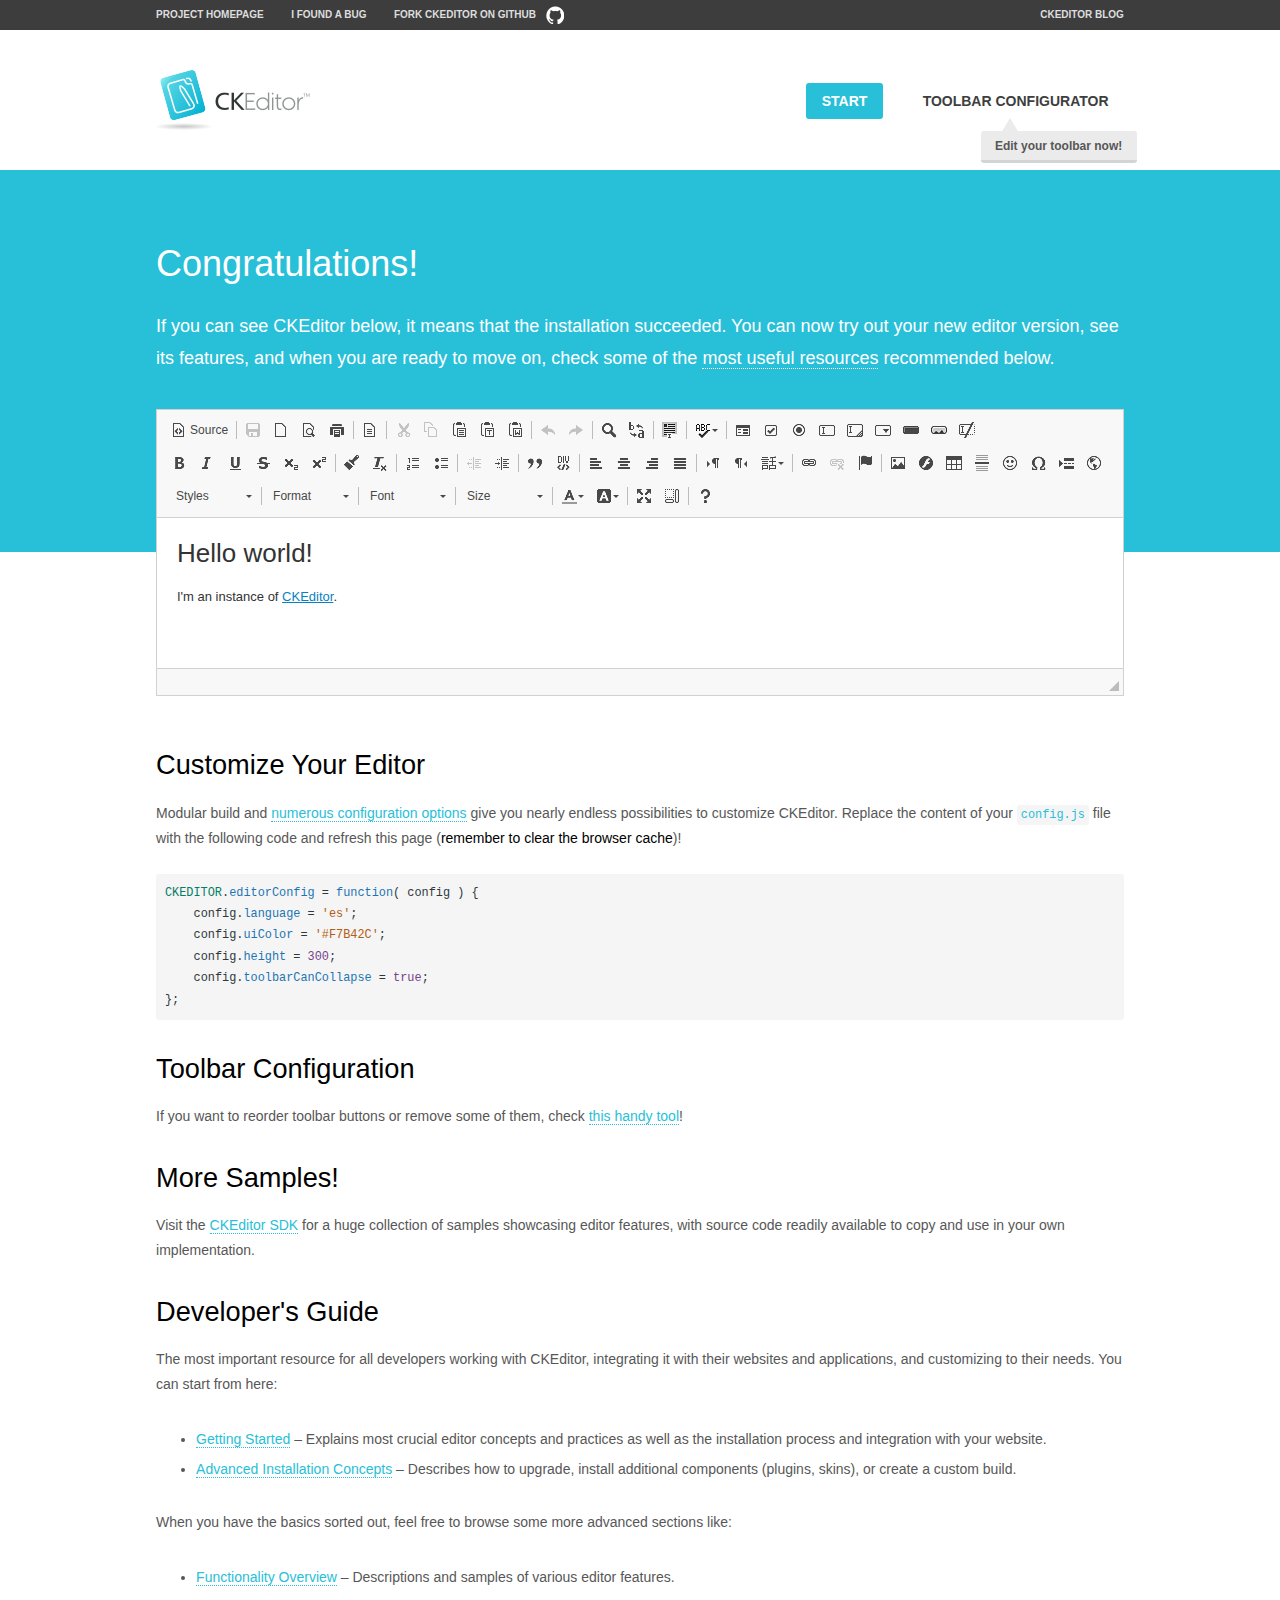
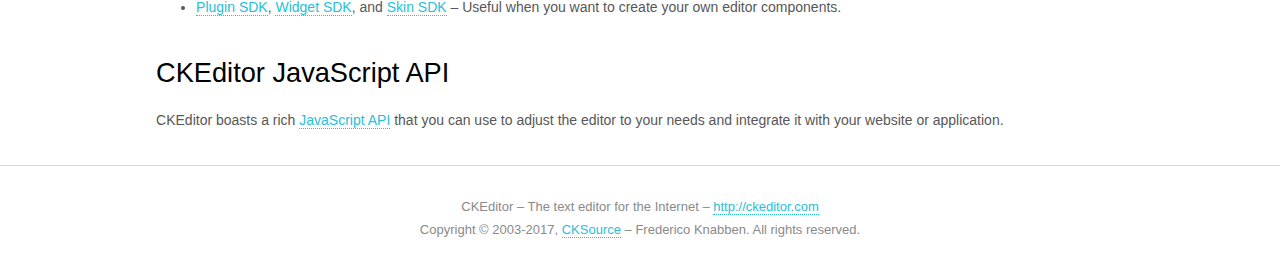
<file: task-3/js/ckeditor/samples/index.html>
<!DOCTYPE html>
<!--
Copyright (c) 2003-2017, CKSource - Frederico Knabben. All rights reserved.
For licensing, see LICENSE.md or http://ckeditor.com/license
-->
<html>
<head>
	<meta charset="utf-8">
	<title>CKEditor Sample</title>
	<script src="../ckeditor.js"></script>
	<script src="js/sample.js"></script>
	<link rel="stylesheet" href="css/samples.css">
	<link rel="stylesheet" href="toolbarconfigurator/lib/codemirror/neo.css">
</head>
<body id="main">

<nav class="navigation-a">
	<div class="grid-container">
		<ul class="navigation-a-left grid-width-70">
			<li><a href="http://ckeditor.com">Project Homepage</a></li>
			<li><a href="http://dev.ckeditor.com/">I found a bug</a></li>
			<li><a href="http://github.com/ckeditor/ckeditor-dev" class="icon-pos-right icon-navigation-a-github">Fork CKEditor on GitHub</a></li>
		</ul>
		<ul class="navigation-a-right grid-width-30">
			<li><a href="http://ckeditor.com/blog-list">CKEditor Blog</a></li>
		</ul>
	</div>
</nav>

<header class="header-a">
	<div class="grid-container">
		<h1 class="header-a-logo grid-width-30">
			<a href="index.html"><img src="img/logo.png" alt="CKEditor Sample"></a>
		</h1>

		<nav class="navigation-b grid-width-70">
			<ul>
				<li><a href="index.html" class="button-a button-a-background">Start</a></li>
				<li><a href="toolbarconfigurator/index.html" class="button-a">Toolbar configurator <span class="balloon-a balloon-a-nw">Edit your toolbar now!</span></a></li>
			</ul>
		</nav>
	</div>
</header>

<main>
	<div class="adjoined-top">
		<div class="grid-container">
			<div class="content grid-width-100">
				<h1>Congratulations!</h1>
				<p>
					If you can see CKEditor below, it means that the installation succeeded.
					You can now try out your new editor version, see its features, and when you are ready to move on, check some of the <a href="#sample-customize">most useful resources</a> recommended below.
				</p>
			</div>
		</div>
	</div>
	<div class="adjoined-bottom">
		<div class="grid-container">
			<div class="grid-width-100">
				<div id="editor">
					<h1>Hello world!</h1>
					<p>I'm an instance of <a href="http://ckeditor.com">CKEditor</a>.</p>
				</div>
			</div>
		</div>
	</div>

	<div class="grid-container">
		<div class="content grid-width-100">
			<section id="sample-customize">
				<h2>Customize Your Editor</h2>
				<p>Modular build and <a href="http://docs.ckeditor.com/#!/guide/dev_configuration">numerous configuration options</a> give you nearly endless possibilities to customize CKEditor. Replace the content of your <code><a href="../config.js">config.js</a></code> file with the following code and refresh this page (<strong>remember to clear the browser cache</strong>)!</p>
		<pre class="cm-s-neo CodeMirror"><code><span style="padding-right: 0.1px;"><span class="cm-variable">CKEDITOR</span>.<span class="cm-property">editorConfig</span> <span class="cm-operator">=</span> <span class="cm-keyword">function</span>( <span class="cm-def">config</span> ) {</span>
<span style="padding-right: 0.1px;"><span class="cm-tab">	</span><span class="cm-variable-2">config</span>.<span class="cm-property">language</span> <span class="cm-operator">=</span> <span class="cm-string">'es'</span>;</span>
<span style="padding-right: 0.1px;"><span class="cm-tab">	</span><span class="cm-variable-2">config</span>.<span class="cm-property">uiColor</span> <span class="cm-operator">=</span> <span class="cm-string">'#F7B42C'</span>;</span>
<span style="padding-right: 0.1px;"><span class="cm-tab">	</span><span class="cm-variable-2">config</span>.<span class="cm-property">height</span> <span class="cm-operator">=</span> <span class="cm-number">300</span>;</span>
<span style="padding-right: 0.1px;"><span class="cm-tab">	</span><span class="cm-variable-2">config</span>.<span class="cm-property">toolbarCanCollapse</span> <span class="cm-operator">=</span> <span class="cm-atom">true</span>;</span>
<span style="padding-right: 0.1px;">};</span></code></pre>
			</section>

			<section>
				<h2>Toolbar Configuration</h2>
				<p>If you want to reorder toolbar buttons or remove some of them, check <a href="toolbarconfigurator/index.html">this handy tool</a>!</p>
			</section>

			<section>
				<h2>More Samples!</h2>
				<p>Visit the <a href="http://sdk.ckeditor.com">CKEditor SDK</a> for a huge collection of samples showcasing editor features, with source code readily available to copy and use in your own implementation.</p>
			</section>

			<section>
				<h2>Developer's Guide</h2>
				<p>The most important resource for all developers working with CKEditor, integrating it with their websites and applications, and customizing to their needs. You can start from here:</p>
				<ul>
					<li><a href="http://docs.ckeditor.com/#!/guide/dev_installation">Getting Started</a> &ndash; Explains most crucial editor concepts and practices as well as the installation process and integration with your website.</li>
					<li><a href="http://docs.ckeditor.com/#!/guide/dev_advanced_installation">Advanced Installation Concepts</a> &ndash; Describes how to upgrade, install additional components (plugins, skins), or create a custom build.</li>
				</ul>
					<p>When you have the basics sorted out, feel free to browse some more advanced sections like:</p>
				<ul>
					<li><a href="http://docs.ckeditor.com/#!/guide/dev_features">Functionality Overview</a> &ndash; Descriptions and samples of various editor features.</li>
					<li><a href="http://docs.ckeditor.com/#!/guide/plugin_sdk_intro">Plugin SDK</a>, <a href="http://docs.ckeditor.com/#!/guide/widget_sdk_intro">Widget SDK</a>, and <a href="http://docs.ckeditor.com/#!/guide/skin_sdk_intro">Skin SDK</a> &ndash; Useful when you want to create your own editor components.</li>
				</ul>
			</section>

			<section>
				<h2>CKEditor JavaScript API</h2>
				<p>CKEditor boasts a rich <a href="http://docs.ckeditor.com/#!/api">JavaScript API</a> that you can use to adjust the editor to your needs and integrate it with your website or application.</p>
			</section>
		</div>
	</div>
</main>

<footer class="footer-a grid-container">
	<div class="grid-container">
		<p class="grid-width-100">
			CKEditor &ndash; The text editor for the Internet &ndash; <a class="samples" href="http://ckeditor.com/">http://ckeditor.com</a>
		</p>
		<p class="grid-width-100" id="copy">
			Copyright &copy; 2003-2017, <a class="samples" href="http://cksource.com/">CKSource</a> &ndash; Frederico Knabben. All rights reserved.
		</p>
	</div>
</footer>
<script>
	initSample();
</script>

</body>
</html>
</file>
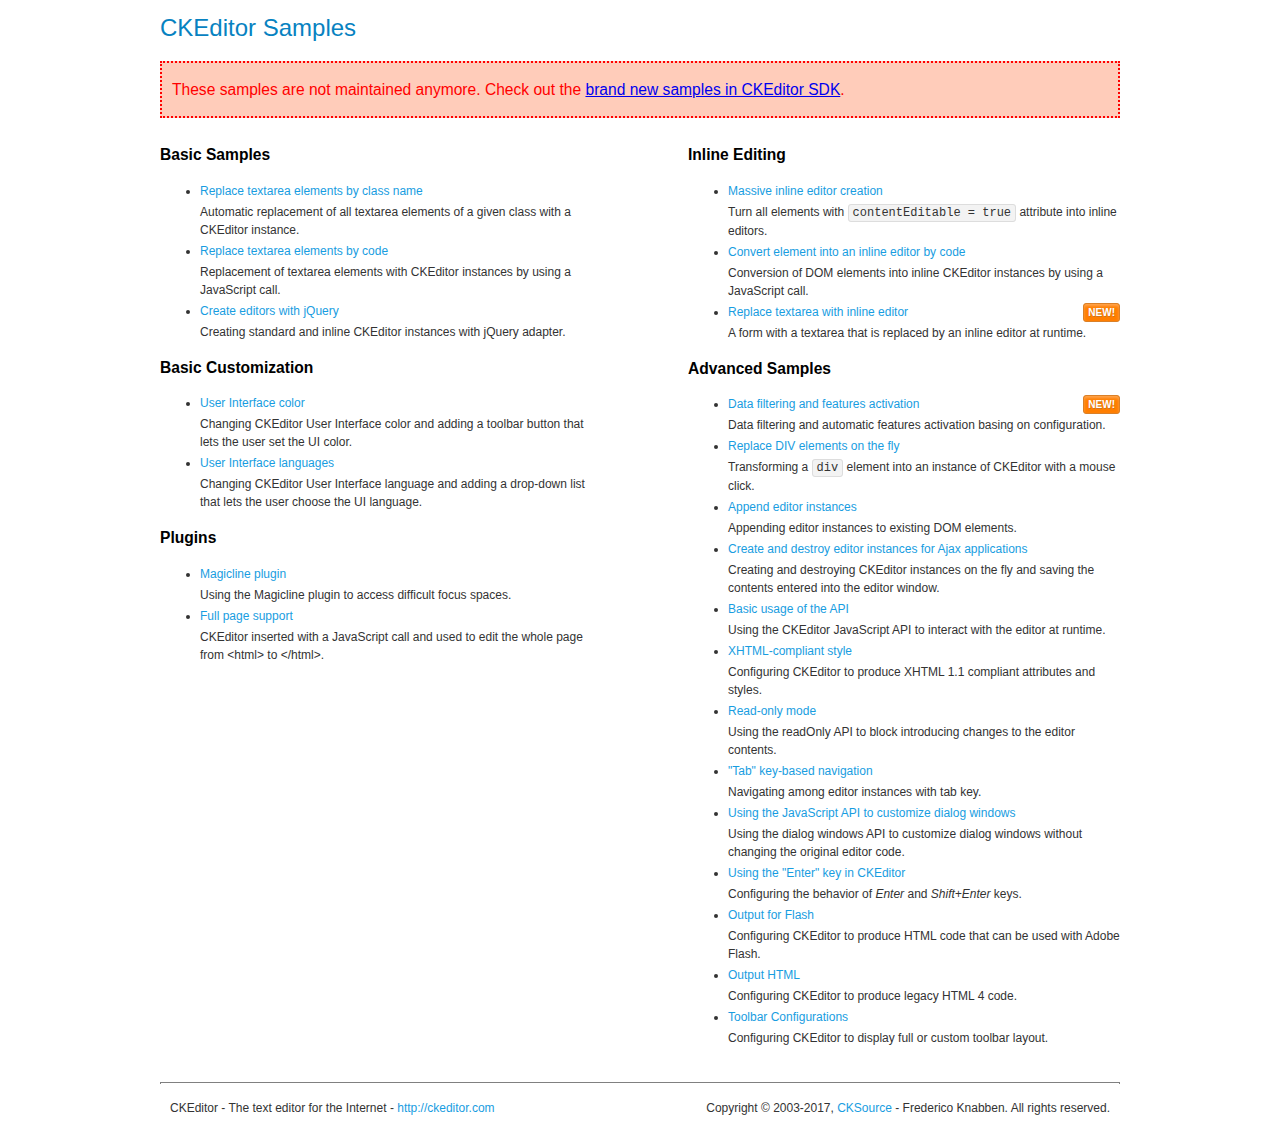
<file: task-3/js/ckeditor/samples/old/index.html>
<!DOCTYPE html>
<!--
Copyright (c) 2003-2017, CKSource - Frederico Knabben. All rights reserved.
For licensing, see LICENSE.md or http://ckeditor.com/license
-->
<html>
<head>
	<meta charset="utf-8">
	<title>CKEditor Samples</title>
	<link rel="stylesheet" href="sample.css">
</head>
<body>
	<h1 class="samples">
		CKEditor Samples
	</h1>
	<div class="warning deprecated">
		These samples are not maintained anymore. Check out the <a href="http://sdk.ckeditor.com/">brand new samples in CKEditor SDK</a>.
	</div>
	<div class="twoColumns">
		<div class="twoColumnsLeft">
			<h2 class="samples">
				Basic Samples
			</h2>
			<dl class="samples">
				<dt><a class="samples" href="replacebyclass.html">Replace textarea elements by class name</a></dt>
				<dd>Automatic replacement of all textarea elements of a given class with a CKEditor instance.</dd>

				<dt><a class="samples" href="replacebycode.html">Replace textarea elements by code</a></dt>
				<dd>Replacement of textarea elements with CKEditor instances by using a JavaScript call.</dd>

				<dt><a class="samples" href="jquery.html">Create editors with jQuery</a></dt>
				<dd>Creating standard and inline CKEditor instances with jQuery adapter.</dd>
			</dl>

			<h2 class="samples">
				Basic Customization
			</h2>
			<dl class="samples">
				<dt><a class="samples" href="uicolor.html">User Interface color</a></dt>
				<dd>Changing CKEditor User Interface color and adding a toolbar button that lets the user set the UI color.</dd>

				<dt><a class="samples" href="uilanguages.html">User Interface languages</a></dt>
				<dd>Changing CKEditor User Interface language and adding a drop-down list that lets the user choose the UI language.</dd>
			</dl>


			<h2 class="samples">Plugins</h2>
<dl class="samples">
<dt><a class="samples" href="magicline/magicline.html">Magicline plugin</a></dt>
<dd>Using the Magicline plugin to access difficult focus spaces.</dd>

<dt><a class="samples" href="wysiwygarea/fullpage.html">Full page support</a></dt>
<dd>CKEditor inserted with a JavaScript call and used to edit the whole page from &lt;html&gt; to &lt;/html&gt;.</dd>
</dl>
		</div>
		<div class="twoColumnsRight">
			<h2 class="samples">
				Inline Editing
			</h2>
			<dl class="samples">
				<dt><a class="samples" href="inlineall.html">Massive inline editor creation</a></dt>
				<dd>Turn all elements with <code>contentEditable = true</code> attribute into inline editors.</dd>

				<dt><a class="samples" href="inlinebycode.html">Convert element into an inline editor by code</a></dt>
				<dd>Conversion of DOM elements into inline CKEditor instances by using a JavaScript call.</dd>

				<dt><a class="samples" href="inlinetextarea.html">Replace textarea with inline editor</a> <span class="new">New!</span></dt>
				<dd>A form with a textarea that is replaced by an inline editor at runtime.</dd>

				
			</dl>

			<h2 class="samples">
				Advanced Samples
			</h2>
			<dl class="samples">
				<dt><a class="samples" href="datafiltering.html">Data filtering and features activation</a> <span class="new">New!</span></dt>
				<dd>Data filtering and automatic features activation basing on configuration.</dd>

				<dt><a class="samples" href="divreplace.html">Replace DIV elements on the fly</a></dt>
				<dd>Transforming a <code>div</code> element into an instance of CKEditor with a mouse click.</dd>

				<dt><a class="samples" href="appendto.html">Append editor instances</a></dt>
				<dd>Appending editor instances to existing DOM elements.</dd>

				<dt><a class="samples" href="ajax.html">Create and destroy editor instances for Ajax applications</a></dt>
				<dd>Creating and destroying CKEditor instances on the fly and saving the contents entered into the editor window.</dd>

				<dt><a class="samples" href="api.html">Basic usage of the API</a></dt>
				<dd>Using the CKEditor JavaScript API to interact with the editor at runtime.</dd>

				<dt><a class="samples" href="xhtmlstyle.html">XHTML-compliant style</a></dt>
				<dd>Configuring CKEditor to produce XHTML 1.1 compliant attributes and styles.</dd>

				<dt><a class="samples" href="readonly.html">Read-only mode</a></dt>
				<dd>Using the readOnly API to block introducing changes to the editor contents.</dd>

				<dt><a class="samples" href="tabindex.html">"Tab" key-based navigation</a></dt>
				<dd>Navigating among editor instances with tab key.</dd>


				
<dt><a class="samples" href="dialog/dialog.html">Using the JavaScript API to customize dialog windows</a></dt>
<dd>Using the dialog windows API to customize dialog windows without changing the original editor code.</dd>

<dt><a class="samples" href="enterkey/enterkey.html">Using the &quot;Enter&quot; key in CKEditor</a></dt>
<dd>Configuring the behavior of <em>Enter</em> and <em>Shift+Enter</em> keys.</dd>

<dt><a class="samples" href="htmlwriter/outputforflash.html">Output for Flash</a></dt>
<dd>Configuring CKEditor to produce HTML code that can be used with Adobe Flash.</dd>

<dt><a class="samples" href="htmlwriter/outputhtml.html">Output HTML</a></dt>
<dd>Configuring CKEditor to produce legacy HTML 4 code.</dd>

<dt><a class="samples" href="toolbar/toolbar.html">Toolbar Configurations</a></dt>
<dd>Configuring CKEditor to display full or custom toolbar layout.</dd>

			</dl>
		</div>
	</div>
	<div id="footer">
		<hr>
		<p>
			CKEditor - The text editor for the Internet - <a class="samples" href="http://ckeditor.com/">http://ckeditor.com</a>
		</p>
		<p id="copy">
			Copyright &copy; 2003-2017, <a class="samples" href="http://cksource.com/">CKSource</a> - Frederico Knabben. All rights reserved.
		</p>
	</div>
</body>
</html>
</file>
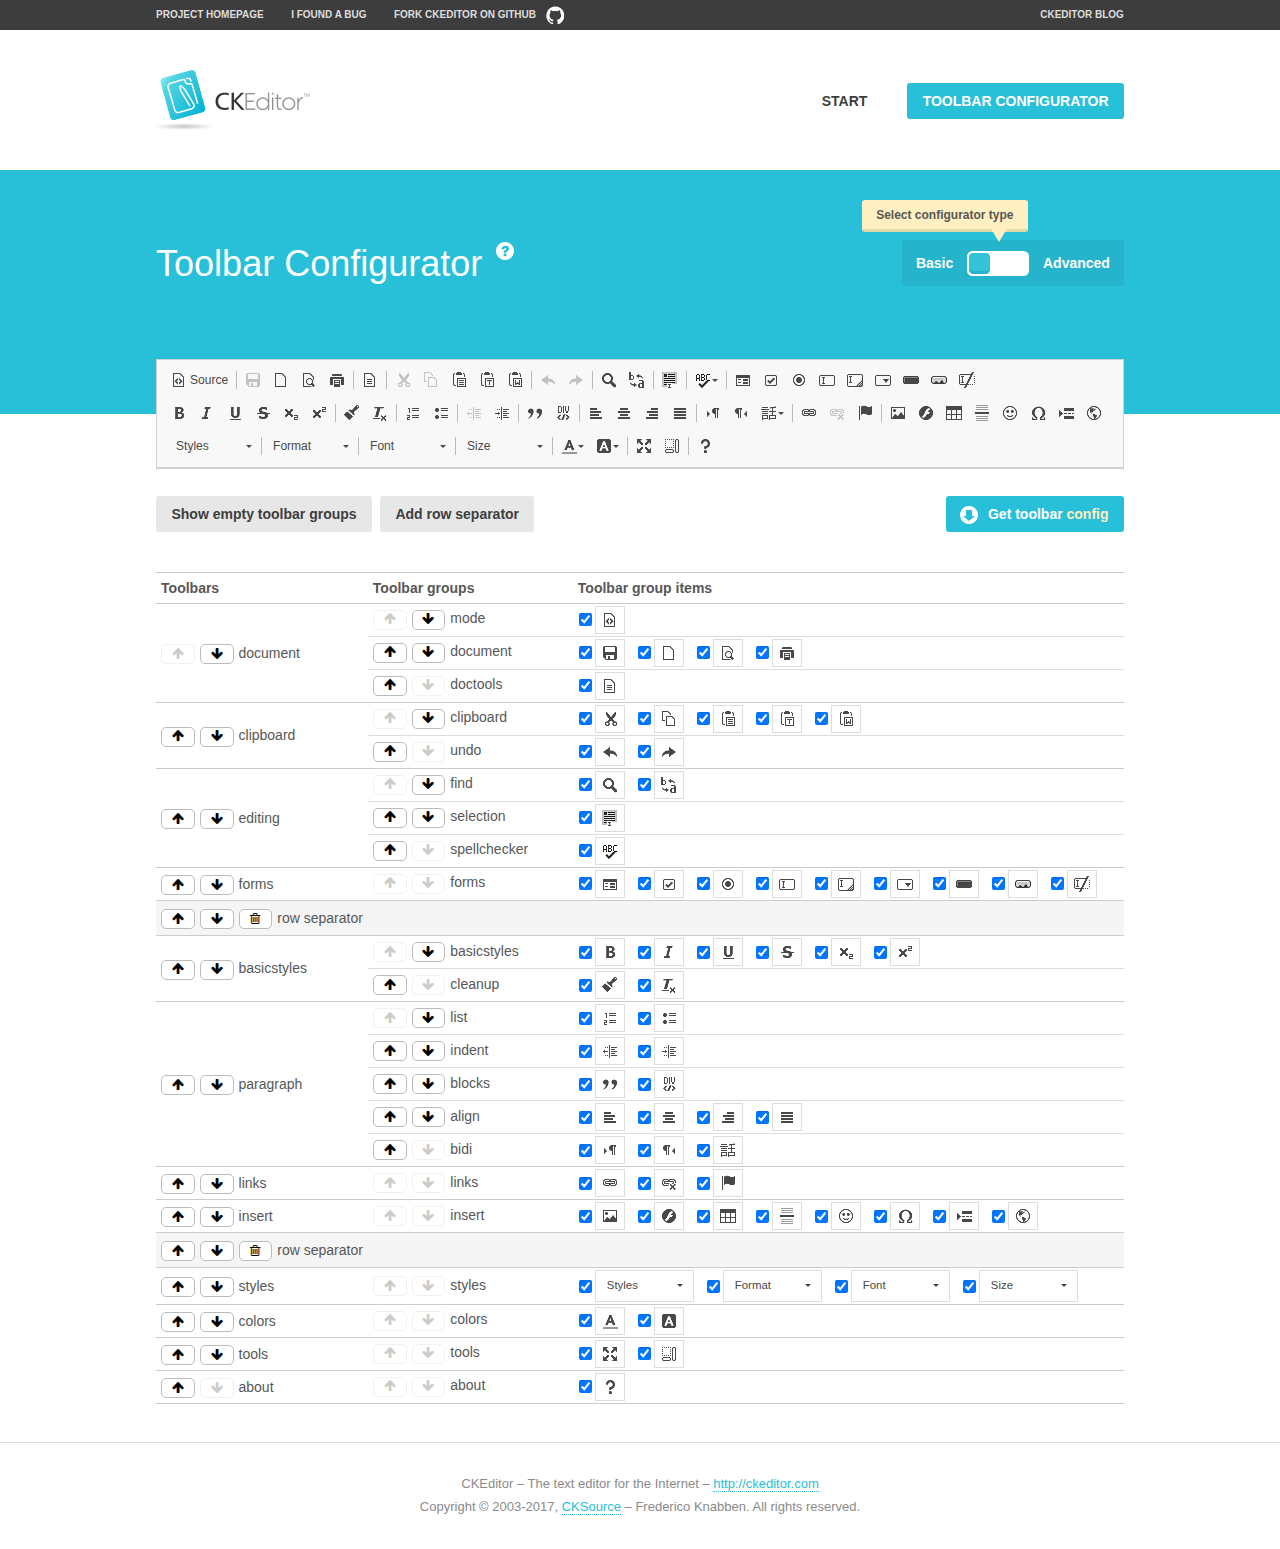
<file: task-3/js/ckeditor/samples/toolbarconfigurator/index.html>
<!DOCTYPE html>
<!--
Copyright (c) 2003-2017, CKSource - Frederico Knabben. All rights reserved.
For licensing, see LICENSE.md or http://ckeditor.com/license
-->
<!--[if IE 8]><html class="ie8"><![endif]-->
<!--[if gt IE 8]><html><![endif]-->
<!--[if !IE]><!--><html><!--<![endif]-->
<head>
	<meta charset="utf-8">
	<title>Toolbar Configurator</title>
	<script src="../../ckeditor.js"></script>
	<script>
		if ( CKEDITOR.env.ie && CKEDITOR.env.version < 9 )
			CKEDITOR.tools.enableHtml5Elements( document );
	</script>
	<link rel="stylesheet" href="lib/codemirror/codemirror.css">
	<link rel="stylesheet" href="lib/codemirror/show-hint.css">
	<link rel="stylesheet" href="lib/codemirror/neo.css">
	<link rel="stylesheet" href="css/fontello.css">
	<link rel="stylesheet" href="../css/samples.css">
</head>
<body id="toolbar">

<nav class="navigation-a">
	<div class="grid-container">
		<ul class="navigation-a-left grid-width-70">
			<li><a href="http://ckeditor.com">Project Homepage</a></li>
			<li><a href="http://dev.ckeditor.com/">I found a bug</a></li>
			<li><a href="http://github.com/ckeditor/ckeditor-dev" class="icon-pos-right icon-navigation-a-github">Fork CKEditor on GitHub</a></li>
		</ul>
		<ul class="navigation-a-right grid-width-30">
			<li><a href="http://ckeditor.com/blog-list">CKEditor Blog</a></li>
		</ul>
	</div>
</nav>

<header class="header-a">
	<div class="grid-container">
		<h1 class="header-a-logo grid-width-30">
			<a href="../index.html"><img src="../img/logo.png" alt="CKEditor Logo"></a>
		</h1>
		<nav class="navigation-b grid-width-70">
			<ul>
				<li><a href="../index.html"  class="button-a">Start</a></li>
				<li><a href="index.html"  class="button-a button-a-background">Toolbar configurator</a></li>
			</ul>
		</nav>
	</div>
</header>

<main>
	<div class="adjoined-top">
		<div class="grid-container">
			<div class="content grid-width-100">
				<div class="grid-container-nested">
					<h1 class="grid-width-60">
						Toolbar Configurator
						<a href="#help-content" type="button" title="Configurator help" id="help" class="button-a button-a-background button-a-no-text icon-pos-left icon-question-mark">Help</a>
					</h1>

					<div class="grid-width-40 grid-switch-magic">
						<div class="switch">
							<span class="balloon-a balloon-a-se">Select configurator type</span>
							<input type="radio" name="radio" data-num="1" id="radio-basic" />
							<input type="radio" name="radio" data-num="2" id="radio-advanced" />
							<label data-for="1" for="radio-basic">Basic</label>
							<span class="switch-inner">
								<span class="handler"></span>
							</span>
							<label data-for="2" for="radio-advanced">Advanced</label>
						</div>
					</div>
				</div>
			</div>
		</div>
	</div>
	<div class="adjoined-bottom">
		<div class="grid-container">
			<div class="grid-width-100">
				<div class="editors-container">
					<div id="editor-basic"></div>
					<div id="editor-advanced"></div>
				</div>
			</div>
		</div>
	</div>

	<div class="grid-container configurator">
		<div class="content grid-width-100">
			<div class="configurator">
				<div>
					<div id="toolbarModifierWrapper"></div>
				</div>
			</div>
		</div>
	</div>

	<div id="help-content">
		<div class="grid-container">
			<div class="grid-width-100">
				<h2>What Am I Doing Here?</h2>

				<div class="grid-container grid-container-nested">
					<div class="basic">
						<div class="grid-width-50">
							<p>Arrange <a href="http://docs.ckeditor.com/#!/api/CKEDITOR.config-cfg-toolbarGroups">toolbar groups</a>, toggle <a href="http://docs.ckeditor.com/#!/api/CKEDITOR.config-cfg-removeButtons">button visibility</a> according to your needs and get your toolbar configuration.</p>
							<p>You can replace the content of the <a href="../../config.js"><code>config.js</code></a> file with the generated configuration. If you already set some configuration options you will need to merge both configurations.</p>
						</div>
						<div class="grid-width-50">
							<p>Read more about different ways of <a href="http://docs.ckeditor.com/#!/guide/dev_configuration">setting configuration</a> and do not forget about <strong>clearing browser cache</strong>.</p>
							<p>Arranging toolbar groups is the recommended way of configuring the toolbar, but if you need more freedom you can use the <a href="#advanced">advanced configurator</a>.</p>
						</div>
					</div>
					<div class="advanced" style="display: none;">
						<div class="grid-width-50">
							<p>With this code editor you can edit your <a href="http://docs.ckeditor.com/#!/api/CKEDITOR.config-cfg-toolbar">toolbar configuration</a> live.</p>
							<p>You can replace the content of the <a href="../../config.js"><code>config.js</code></a> file with the generated configuration. If you already set some configuration options you will need to merge both configurations.</p>
						</div>
						<div class="grid-width-50">
							<p>Read more about different ways of <a href="http://docs.ckeditor.com/#!/guide/dev_configuration">setting configuration</a> and do not forget about <strong>clearing browser cache</strong>.</p>
						</div>
					</div>
				</div>

				<p class="grid-container grid-container-nested">
					<button type="button" class="help-content-close grid-width-100 button-a button-a-background">Got it. Let's play!</button>
				</p>
			</div>
		</div>
	</div>
</main>

<footer class="footer-a grid-container">
	<p class="grid-width-100">
		CKEditor &ndash; The text editor for the Internet &ndash; <a class="samples" href="http://ckeditor.com/">http://ckeditor.com</a>
	</p>
	<p class="grid-width-100" id="copy">
		Copyright &copy; 2003-2017, <a class="samples" href="http://cksource.com/">CKSource</a> &ndash; Frederico Knabben. All rights reserved.
	</p>
</footer>

<script src="lib/codemirror/codemirror.js"></script>
<script src="lib/codemirror/javascript.js"></script>
<script src="lib/codemirror/show-hint.js"></script>

<script src="js/fulltoolbareditor.js"></script>
<script src="js/abstracttoolbarmodifier.js"></script>
<script src="js/toolbarmodifier.js"></script>
<script src="js/toolbartextmodifier.js"></script>
<script src="../js/sf.js"></script>

<script>
	( function() {
		'use strict';

		var mode = ( window.location.hash.substr( 1 ) === 'advanced' ) ? 'advanced' : 'basic',
			configuratorSection = CKEDITOR.document.findOne( 'main > .grid-container.configurator' ),
			basicInstruction = CKEDITOR.document.findOne( '#help-content .basic' ),
			advancedInstruction = CKEDITOR.document.findOne( '#help-content .advanced' ),

			// Configurator mode switcher.
			modeSwitchBasic = CKEDITOR.document.getById( 'radio-basic' ),
			modeSwitchAdvanced = CKEDITOR.document.getById( 'radio-advanced' );

		// Initial setup
		function updateSwitcher() {
			if ( mode === 'advanced' ) {
				modeSwitchAdvanced.$.checked = true;
			} else {
				modeSwitchBasic.$.checked = true;
			}
		}

		updateSwitcher();

		CKEDITOR.document.getWindow().on( 'hashchange', function( e ) {
			var hash = window.location.hash.substr( 1 );
			if ( !( hash === 'advanced' || hash === 'basic' ) ) {
				return;
			}
			mode = hash;
			onToolbarsDone( mode );
		} );

		CKEDITOR.document.getWindow().on( 'resize', function() {
			updateToolbar( ( mode === 'basic' ? toolbarModifier : toolbarTextModifier )[ 'editorInstance' ] );
		} );

		function onRefresh( modifier ) {
			modifier = modifier || this;

			if ( mode === 'basic' && modifier instanceof ToolbarConfigurator.ToolbarTextModifier ) {
				return;
			}

			// CodeMirror container becomes visible, so we need to refresh and to avoid rendering problems.
			if ( mode === 'advanced' && modifier instanceof ToolbarConfigurator.ToolbarTextModifier ) {
				modifier.codeContainer.refresh();
			}

			updateToolbar( modifier.editorInstance );
		}

		function updateToolbar( editor ) {
			var editorContainer = editor.container;

			// Not always editor is loaded.
			if ( !editorContainer ) {
				return;
			}

			var displayStyle = editorContainer.getStyle( 'display' );

			editorContainer.setStyle( 'display', 'block' );

			var newHeight = editorContainer.getSize( 'height' );

			var newMarginTop = parseInt( editorContainer.getComputedStyle( 'margin-top' ), 10 );
			newMarginTop = ( isNaN( newMarginTop ) ? 0 : Number( newMarginTop ) );

			var newMarginBottom = parseInt( editorContainer.getComputedStyle( 'margin-bottom' ), 10 );
			newMarginBottom = ( isNaN( newMarginBottom ) ? 0 : Number( newMarginBottom ) );

			var result = newHeight + newMarginTop + newMarginBottom;

			editorContainer.setStyle( 'display', displayStyle );

			editor.container.getAscendant( 'div' ).setStyle( 'height', result + 'px' );
		}

		var toolbarModifier = new ToolbarConfigurator.ToolbarModifier( 'editor-basic' );

		var done = 0;
		toolbarModifier.init( onToolbarInit );
		toolbarModifier.onRefresh = onRefresh;

		CKEDITOR.document.getById( 'toolbarModifierWrapper' ).append( toolbarModifier.mainContainer );

		var toolbarTextModifier = new ToolbarConfigurator.ToolbarTextModifier( 'editor-advanced' );
		toolbarTextModifier.init( onToolbarInit );
		toolbarTextModifier.onRefresh = onRefresh;

		function onToolbarInit() {
			if ( ++done === 2 ) {
				onToolbarsDone();

				positionSticky.watch( CKEDITOR.document.findOne( '.toolbar' ), function() {
					return mode === 'advanced';
				} );
			}
		}

		function onToolbarsDone() {
			if ( mode === 'basic' ) {
				toggleModeBasic( false );
			} else {
				toggleModeAdvanced( false );
			}

			updateSwitcher();

			setTimeout( function() {
				CKEDITOR.document.findOne( '.editors-container' ).addClass( 'active' );
				CKEDITOR.document.findOne( '#toolbarModifierWrapper' ).addClass( 'active' );
			}, 200 );
		}

		CKEDITOR.document.getById( 'toolbarModifierWrapper' ).append( toolbarTextModifier.mainContainer );

		function toogleModeSwitch( onElement, offElement, onModifier, offModifier ) {
			onElement.addClass( 'fancy-button-active' );
			offElement.removeClass( 'fancy-button-active' );

			onModifier.showUI();
			offModifier.hideUI();
		}

		function toggleModeBasic( callOnRefresh ) {
			callOnRefresh = ( callOnRefresh !== false );
			mode = 'basic';
			window.location.hash = '#basic';
			toogleModeSwitch( modeSwitchBasic, modeSwitchAdvanced, toolbarModifier, toolbarTextModifier );

			configuratorSection.removeClass( 'freed-width' );
			basicInstruction.show();
			advancedInstruction.hide();

			callOnRefresh && onRefresh( toolbarModifier );
		}

		function toggleModeAdvanced( callOnRefresh ) {
			callOnRefresh = ( callOnRefresh !== false );
			mode = 'advanced';
			window.location.hash = '#advanced';
			toogleModeSwitch( modeSwitchAdvanced, modeSwitchBasic, toolbarTextModifier, toolbarModifier );

			configuratorSection.addClass( 'freed-width' );
			advancedInstruction.show();
			basicInstruction.hide();

			callOnRefresh && onRefresh( toolbarTextModifier );
		}

		modeSwitchBasic.on( 'click', toggleModeBasic );
		modeSwitchAdvanced.on( 'click', toggleModeAdvanced );

		//
		// Position:sticky for the toolbar.
		//

		// Will make elements behave like they were styled with position:sticky.
		var positionSticky = {
			// Store object: {
			// 		element: CKEDITOR.dom.element, // Element which will float.
			// 		placeholder: CKEDITOR.dom.element, // Placeholder which is place to prevent page bounce.
			// 		isFixed: boolean // Whether element float now.
			// }
			watched: [],

			active: [],

			staticContainer: null,

			init: function() {
				var element = CKEDITOR.dom.element.createFromHtml(
					'<div class="staticContainer">' +
						'<div class="grid-container" >' +
							'<div class="grid-width-100">' +
								'<div class="inner"></div>' +
							'</div>' +
						'</div>' +
					'</div>' );

				this.staticContainer = element.findOne( '.inner' );

				CKEDITOR.document.getBody().append( element );
			},

			watch: function( element, preventFunc ) {
				this.watched.push( {
					element: element,
					placeholder: new CKEDITOR.dom.element( 'div' ),
					isFixed: false,
					preventFunc: preventFunc
				} );
			},

			checkAll: function() {
				for ( var i = 0; i < this.watched.length; i++ ) {
					this.check( this.watched[ i ] );
				}
			},

			check: function( element ) {
				var isFixed = element.isFixed;
				var shouldBeFixed = this.shouldBeFixed( element );

				// Nothing to be done.
				if ( isFixed === shouldBeFixed ) {
					return;
				}

				var placeholder = element.placeholder;

				if ( isFixed ) {
					// Unfixing.

					element.element.insertBefore( placeholder );
					placeholder.remove();

					element.element.removeStyle( 'margin' );

					this.active.splice( CKEDITOR.tools.indexOf( this.active, element ), 1 );

				} else {
					// Fixing.
					placeholder.setStyle( 'width', element.element.getSize( 'width' ) + 'px' );
					placeholder.setStyle( 'height', element.element.getSize( 'height' ) + 'px' );
					placeholder.setStyle( 'margin-bottom', element.element.getComputedStyle( 'margin-bottom' ) );
					placeholder.setStyle( 'display', element.element.getComputedStyle( 'display' ) );
					placeholder.insertAfter( element.element );

					this.staticContainer.append( element.element );

					this.active.push( element );
				}

				element.isFixed = !element.isFixed;
			},

			shouldBeFixed: function( element ) {
				if ( element.preventFunc && element.preventFunc() ) {
					return false;
				}

				// If element is already fixed we are checking it's placeholder.
				var related = ( element.isFixed ? element.placeholder : element.element ),
					clientRect = related.$.getBoundingClientRect(),
					staticHeight = this.staticContainer.getSize('height' ),
					elemHeight = element.element.getSize( 'height' );

				if ( element.isFixed ) {
					return ( clientRect.top + elemHeight < staticHeight );
				} else {
					return ( clientRect.top < staticHeight );
				}
			}
		};

		positionSticky.init();

		CKEDITOR.document.getWindow().on( 'scroll',
			new CKEDITOR.tools.eventsBuffer( 100, positionSticky.checkAll, positionSticky ).input
		);

		// Make the toolbar sticky.
		positionSticky.watch( CKEDITOR.document.findOne( '.editors-container' ) );

		// Help button and help-content.
		( function() {
			var helpButton = CKEDITOR.document.getById( 'help' ),
				helpContent = CKEDITOR.document.getById( 'help-content' );

			// Don't show help button on IE8 because it's unsupported by Pico Modal.
			if ( CKEDITOR.env.ie && CKEDITOR.env.version == 8 ) {
				helpButton.hide();
			} else {
				// Display help modal when the button is clicked.
				helpButton.on( 'click', function( evt ) {
					SF.modal( {
						// Clone modal content from DOM.
						content: helpContent.getHtml(),

						afterCreate: function( modal ) {
							// Enable modal content button to close the modal.
							new CKEDITOR.dom.element( modal.modalElem() ).findOne( '.help-content-close' ).once( 'click', modal.close );
						}
					} ).show();
				} );
			}
		} )();
	} )();
</script>
</body>
</html>
</file>
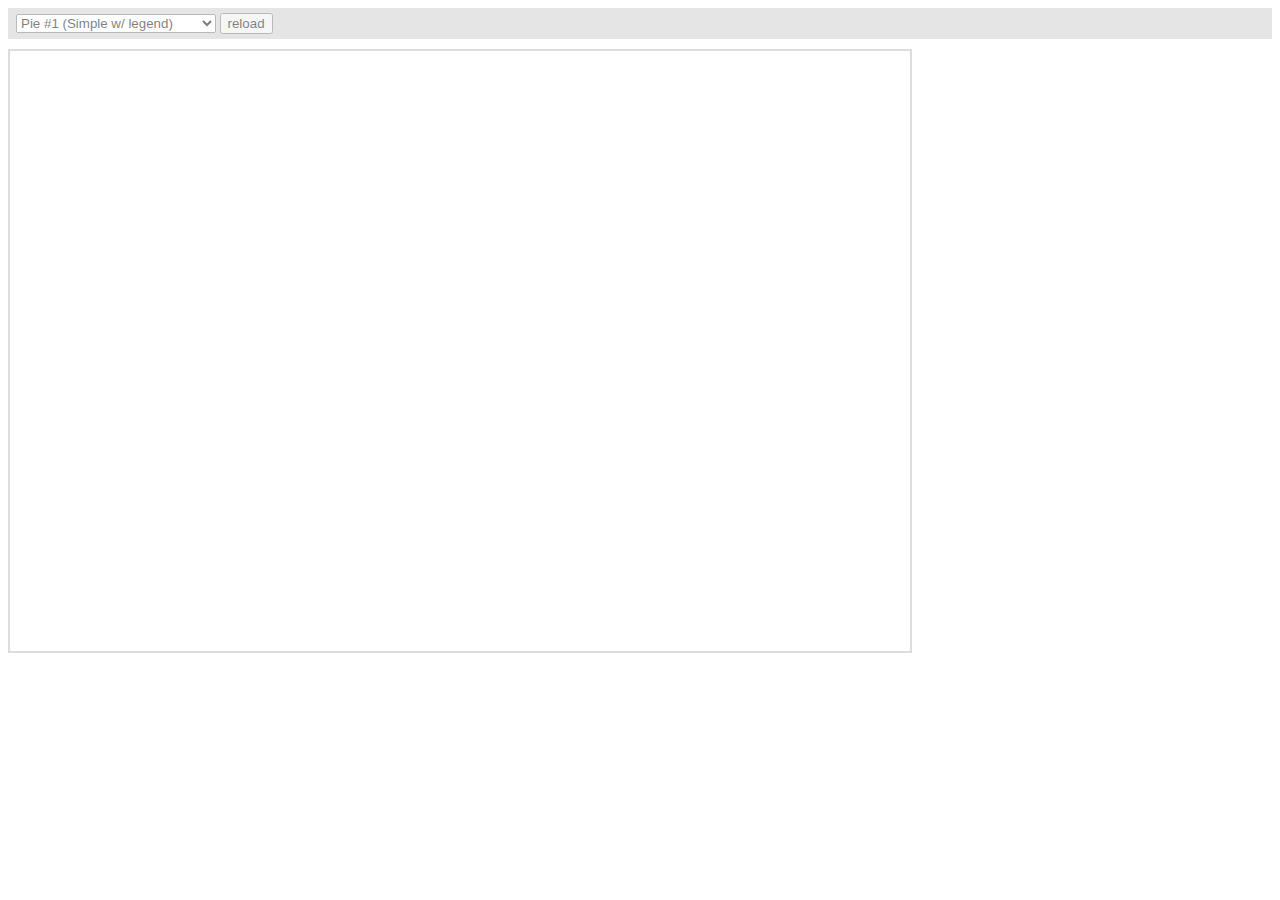
<file: task-3/js/amcharts/plugins/export/examples/index.html>
<html>
    <head>
		<meta http-equiv="Content-Type" content="text/html; charset=utf-8">
		<meta name="viewport" content="width=device-width, initial-scale=1, maximum-scale=1">
		<meta http-equiv="X-UA-Compatible" content="IE=edge" />

		<script src="http://code.jquery.com/jquery-1.11.1.min.js"></script>

		<style type="text/css">
			iframe {
				width: 900px;
				height: 600px;
				padding: 0;
				border: 2px solid #ddd;
				overflow: hidden;
				position: relative;
			}
			#controls {
				background: #ccc;
				opacity: 0.5;
				padding: 5px 8px;
				font-size: 14px;
				font-weight: bold;
				font-family: Verdana;
				margin-bottom: 10px;
			}
		</style>

		<script type="text/javascript">
			function setType( type ) {
				$( '#iframe' ).attr( 'src', type );
			}

			function reload() {
				setType( $( '#type' ).val() + "?" + Number( new Date() ) );
			}
		</script>
	</head>
	<body>
		<div id="controls">
			<select id="type" onchange="setType(this.options[this.selectedIndex].value);">
				<option value="pie1.html" selected="selected">Pie #1 (Simple w/ legend)</option>
				<option value="pie2.html"/>Pie #2 (3D w/ legend)</option>
				<option value="pie3.html"/>Pie #3 (w/ ext. legend bottom)</option>
				<option value="pie4.html"/>Pie #4 Multiple instances</option>
				<option value="serial1.html">Serial #1 (Area)</option>
				<option value="serial2.html">Serial #2 (Bar &amp; Line)</option>
				<option value="serial3.html">Serial #3 (Line w/ zoom)</option>
				<option value="xy.html">XY</option>
				<option value="radar.html">Radar</option>
				<option value="gauge.html">Gauge</option>
				<option value="funnel.html">Funnel</option>
				<option value="stock.html">Stock</option>
				<option value="map.html">Map</option>
				<option value="gantt.html">Gantt</option>
				<option value="advanced.html">Advanced</option>
			</select>
			<input type="button" value="reload" onclick="reload();" />
		</div>

		<iframe id="iframe" src="pie1.html" frameborder="0"></iframe>
	</body>
</html>
</file>
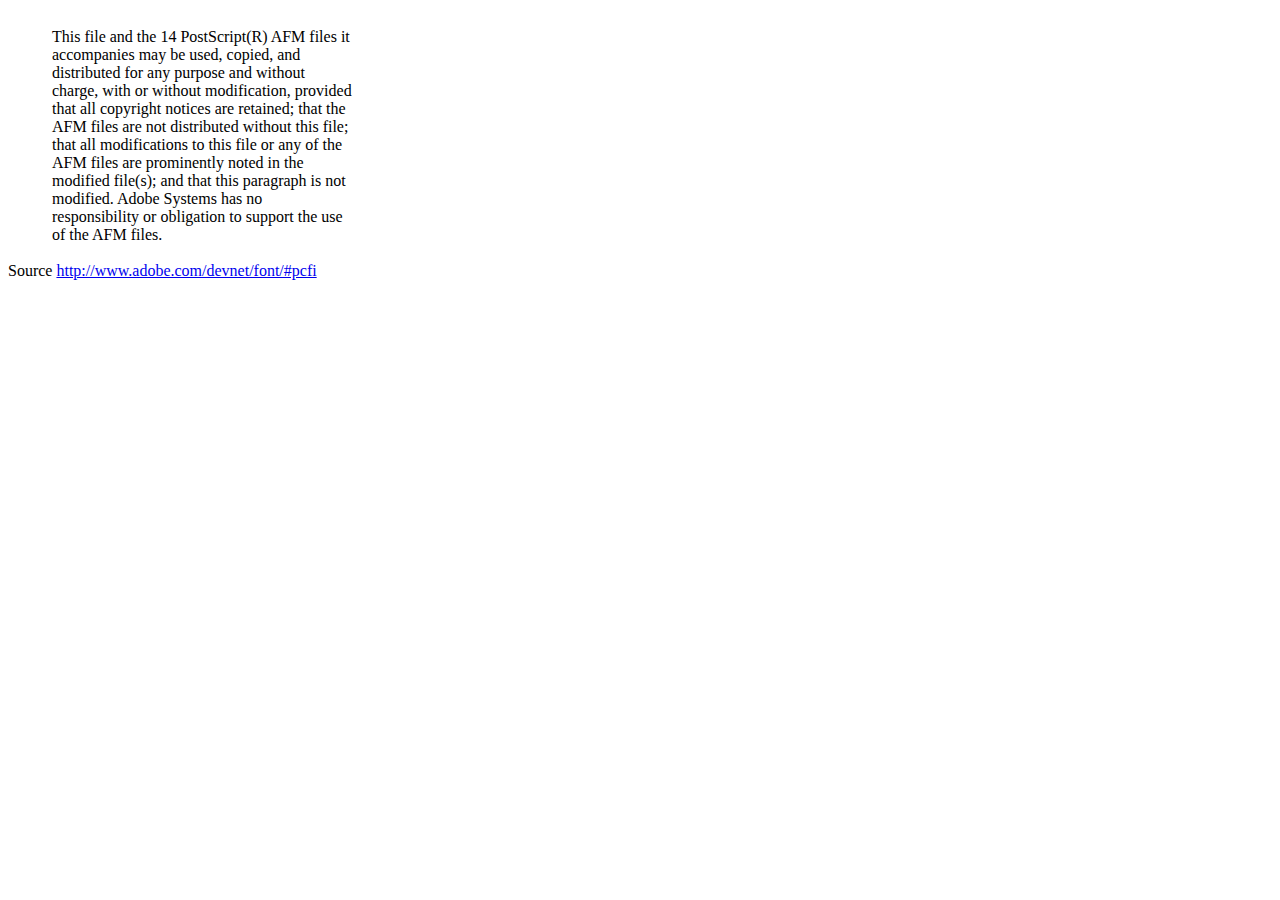
<file: task-3/dompdf/lib/fonts/mustRead.html>
<html>
	<head>
		<meta http-equiv="content-type" content="text/html;charset=iso-8859-1">
		<meta name="generator" content="Adobe GoLive 4">
		<title>Core 14 AFM Files - ReadMe</title>
	</head>
	<body bgcolor="white">
		<font color="white">or</font>
		<table border="0" cellpadding="0" cellspacing="2">
			<tr>
				<td width="40"></td>
				<td width="300">This file and the 14 PostScript(R) AFM files it accompanies may be used, copied, and distributed for any purpose and without charge, with or without modification, provided that all copyright notices are retained; that the AFM files are not distributed without this file; that all modifications to this file or any of the AFM files are prominently noted in the modified file(s); and that this paragraph is not modified. Adobe Systems has no responsibility or obligation to support the use of the AFM files. <font color="white">Col</font></td>
			</tr>
		</table>
		<p>Source <a href="http://www.adobe.com/devnet/font/#pcfi">http://www.adobe.com/devnet/font/#pcfi</a></p>
</body>
</html>
</file>
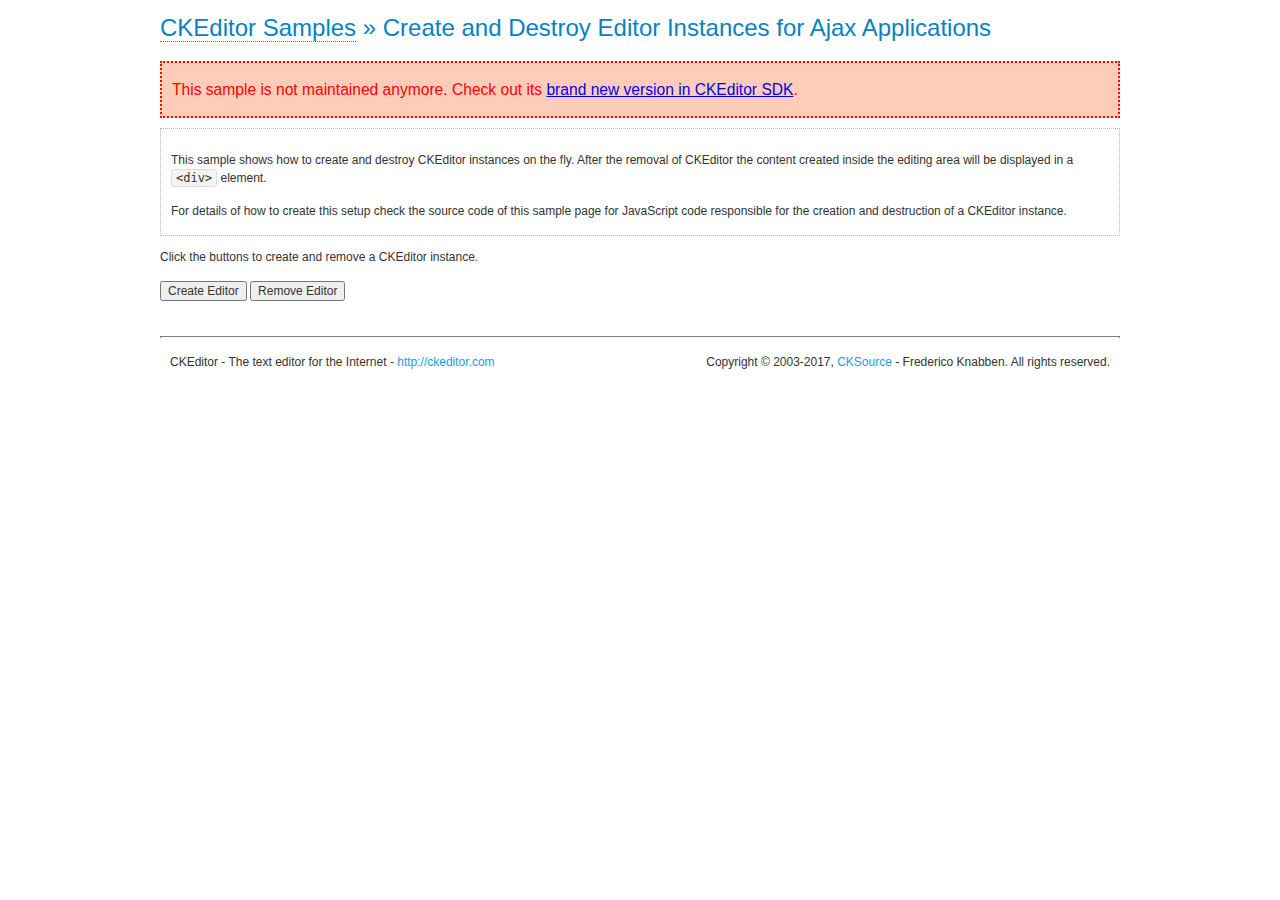
<file: task-3/js/ckeditor/samples/old/ajax.html>
<!DOCTYPE html>
<!--
Copyright (c) 2003-2017, CKSource - Frederico Knabben. All rights reserved.
For licensing, see LICENSE.md or http://ckeditor.com/license
-->
<html>
<head>
	<meta charset="utf-8">
	<title>Ajax &mdash; CKEditor Sample</title>
	<script src="../../ckeditor.js"></script>
	<link rel="stylesheet" href="sample.css">
	<script>

		var editor, html = '';

		function createEditor() {
			if ( editor )
				return;

			// Create a new editor inside the <div id="editor">, setting its value to html
			var config = {};
			editor = CKEDITOR.appendTo( 'editor', config, html );
		}

		function removeEditor() {
			if ( !editor )
				return;

			// Retrieve the editor contents. In an Ajax application, this data would be
			// sent to the server or used in any other way.
			document.getElementById( 'editorcontents' ).innerHTML = html = editor.getData();
			document.getElementById( 'contents' ).style.display = '';

			// Destroy the editor.
			editor.destroy();
			editor = null;
		}

	</script>
</head>
<body>
	<h1 class="samples">
		<a href="index.html">CKEditor Samples</a> &raquo; Create and Destroy Editor Instances for Ajax Applications
	</h1>
	<div class="warning deprecated">
		This sample is not maintained anymore. Check out its <a href="http://sdk.ckeditor.com/samples/saveajax.html">brand new version in CKEditor SDK</a>.
	</div>
	<div class="description">
		<p>
			This sample shows how to create and destroy CKEditor instances on the fly. After the removal of CKEditor the content created inside the editing
			area will be displayed in a <code>&lt;div&gt;</code> element.
		</p>
		<p>
			For details of how to create this setup check the source code of this sample page
			for JavaScript code responsible for the creation and destruction of a CKEditor instance.
		</p>
	</div>
	<p>Click the buttons to create and remove a CKEditor instance.</p>
	<p>
		<input onclick="createEditor();" type="button" value="Create Editor">
		<input onclick="removeEditor();" type="button" value="Remove Editor">
	</p>
	<!-- This div will hold the editor. -->
	<div id="editor">
	</div>
	<div id="contents" style="display: none">
		<p>
			Edited Contents:
		</p>
		<!-- This div will be used to display the editor contents. -->
		<div id="editorcontents">
		</div>
	</div>
	<div id="footer">
		<hr>
		<p>
			CKEditor - The text editor for the Internet - <a class="samples" href="http://ckeditor.com/">http://ckeditor.com</a>
		</p>
		<p id="copy">
			Copyright &copy; 2003-2017, <a class="samples" href="http://cksource.com/">CKSource</a> - Frederico
			Knabben. All rights reserved.
		</p>
	</div>
</body>
</html>
</file>
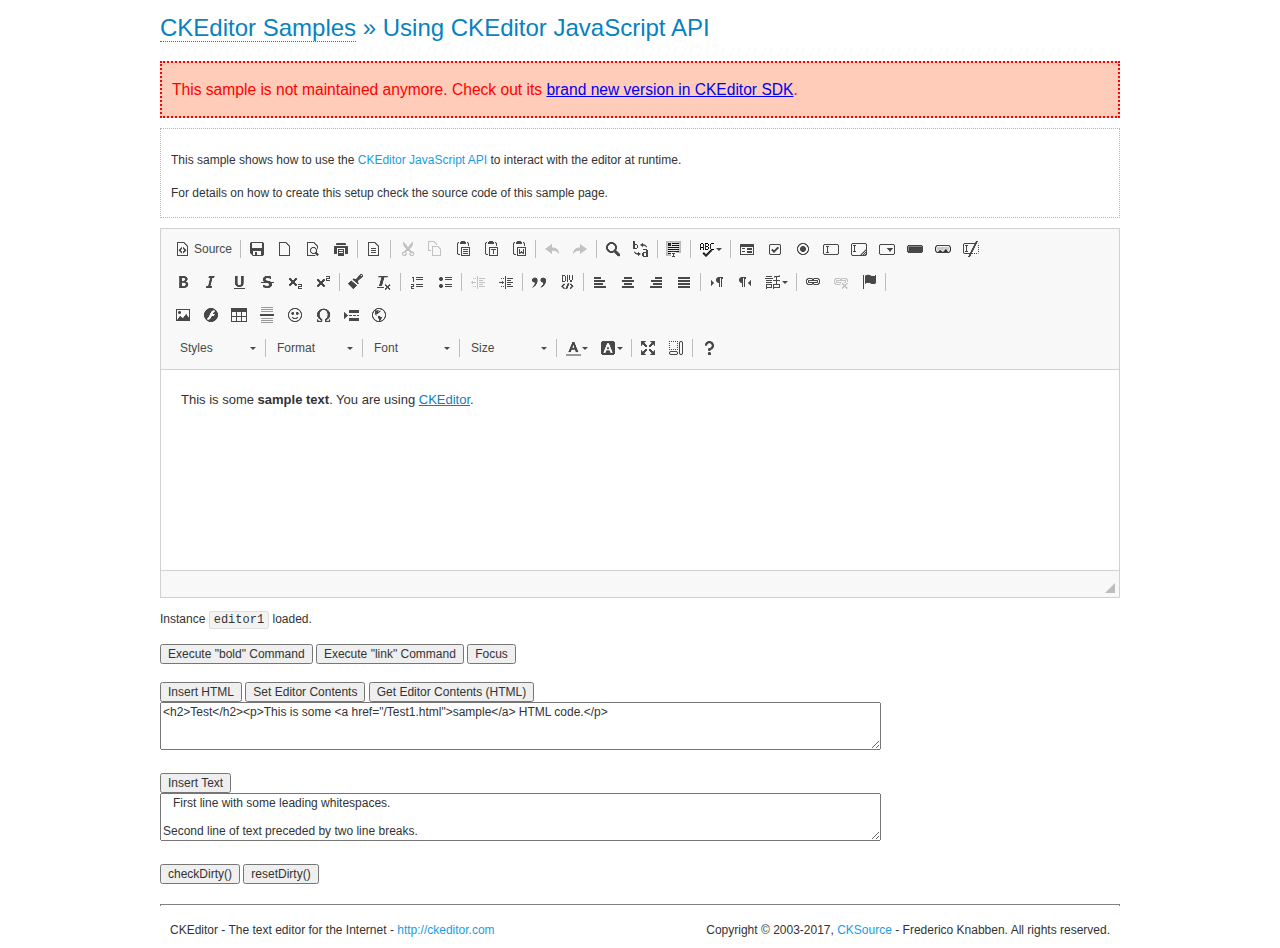
<file: task-3/js/ckeditor/samples/old/api.html>
<!DOCTYPE html>
<!--
Copyright (c) 2003-2017, CKSource - Frederico Knabben. All rights reserved.
For licensing, see LICENSE.md or http://ckeditor.com/license
-->
<html>
<head>
	<meta charset="utf-8">
	<title>API Usage &mdash; CKEditor Sample</title>
	<script src="../../ckeditor.js"></script>
	<link href="sample.css" rel="stylesheet">
	<script>

// The instanceReady event is fired, when an instance of CKEditor has finished
// its initialization.
CKEDITOR.on( 'instanceReady', function( ev ) {
	// Show the editor name and description in the browser status bar.
	document.getElementById( 'eMessage' ).innerHTML = 'Instance <code>' + ev.editor.name + '<\/code> loaded.';

	// Show this sample buttons.
	document.getElementById( 'eButtons' ).style.display = 'block';
});

function InsertHTML() {
	// Get the editor instance that we want to interact with.
	var editor = CKEDITOR.instances.editor1;
	var value = document.getElementById( 'htmlArea' ).value;

	// Check the active editing mode.
	if ( editor.mode == 'wysiwyg' )
	{
		// Insert HTML code.
		// http://docs.ckeditor.com/#!/api/CKEDITOR.editor-method-insertHtml
		editor.insertHtml( value );
	}
	else
		alert( 'You must be in WYSIWYG mode!' );
}

function InsertText() {
	// Get the editor instance that we want to interact with.
	var editor = CKEDITOR.instances.editor1;
	var value = document.getElementById( 'txtArea' ).value;

	// Check the active editing mode.
	if ( editor.mode == 'wysiwyg' )
	{
		// Insert as plain text.
		// http://docs.ckeditor.com/#!/api/CKEDITOR.editor-method-insertText
		editor.insertText( value );
	}
	else
		alert( 'You must be in WYSIWYG mode!' );
}

function SetContents() {
	// Get the editor instance that we want to interact with.
	var editor = CKEDITOR.instances.editor1;
	var value = document.getElementById( 'htmlArea' ).value;

	// Set editor contents (replace current contents).
	// http://docs.ckeditor.com/#!/api/CKEDITOR.editor-method-setData
	editor.setData( value );
}

function GetContents() {
	// Get the editor instance that you want to interact with.
	var editor = CKEDITOR.instances.editor1;

	// Get editor contents
	// http://docs.ckeditor.com/#!/api/CKEDITOR.editor-method-getData
	alert( editor.getData() );
}

function ExecuteCommand( commandName ) {
	// Get the editor instance that we want to interact with.
	var editor = CKEDITOR.instances.editor1;

	// Check the active editing mode.
	if ( editor.mode == 'wysiwyg' )
	{
		// Execute the command.
		// http://docs.ckeditor.com/#!/api/CKEDITOR.editor-method-execCommand
		editor.execCommand( commandName );
	}
	else
		alert( 'You must be in WYSIWYG mode!' );
}

function CheckDirty() {
	// Get the editor instance that we want to interact with.
	var editor = CKEDITOR.instances.editor1;
	// Checks whether the current editor contents present changes when compared
	// to the contents loaded into the editor at startup
	// http://docs.ckeditor.com/#!/api/CKEDITOR.editor-method-checkDirty
	alert( editor.checkDirty() );
}

function ResetDirty() {
	// Get the editor instance that we want to interact with.
	var editor = CKEDITOR.instances.editor1;
	// Resets the "dirty state" of the editor (see CheckDirty())
	// http://docs.ckeditor.com/#!/api/CKEDITOR.editor-method-resetDirty
	editor.resetDirty();
	alert( 'The "IsDirty" status has been reset' );
}

function Focus() {
	CKEDITOR.instances.editor1.focus();
}

function onFocus() {
	document.getElementById( 'eMessage' ).innerHTML = '<b>' + this.name + ' is focused </b>';
}

function onBlur() {
	document.getElementById( 'eMessage' ).innerHTML = this.name + ' lost focus';
}

	</script>

</head>
<body>
	<h1 class="samples">
		<a href="index.html">CKEditor Samples</a> &raquo; Using CKEditor JavaScript API
	</h1>
	<div class="warning deprecated">
		This sample is not maintained anymore. Check out its <a href="http://sdk.ckeditor.com/samples/api.html">brand new version in CKEditor SDK</a>.
	</div>
	<div class="description">
	<p>
		This sample shows how to use the
		<a class="samples" href="http://docs.ckeditor.com/#!/api/CKEDITOR.editor">CKEditor JavaScript API</a>
		to interact with the editor at runtime.
	</p>
	<p>
		For details on how to create this setup check the source code of this sample page.
	</p>
	</div>

	<!-- This <div> holds alert messages to be display in the sample page. -->
	<div id="alerts">
		<noscript>
			<p>
				<strong>CKEditor requires JavaScript to run</strong>. In a browser with no JavaScript
				support, like yours, you should still see the contents (HTML data) and you should
				be able to edit it normally, without a rich editor interface.
			</p>
		</noscript>
	</div>
	<form action="../../../samples/sample_posteddata.php" method="post">
		<textarea cols="100" id="editor1" name="editor1" rows="10">&lt;p&gt;This is some &lt;strong&gt;sample text&lt;/strong&gt;. You are using &lt;a href="http://ckeditor.com/"&gt;CKEditor&lt;/a&gt;.&lt;/p&gt;</textarea>

		<script>
			// Replace the <textarea id="editor1"> with an CKEditor instance.
			CKEDITOR.replace( 'editor1', {
				on: {
					focus: onFocus,
					blur: onBlur,

					// Check for availability of corresponding plugins.
					pluginsLoaded: function( evt ) {
						var doc = CKEDITOR.document, ed = evt.editor;
						if ( !ed.getCommand( 'bold' ) )
							doc.getById( 'exec-bold' ).hide();
						if ( !ed.getCommand( 'link' ) )
							doc.getById( 'exec-link' ).hide();
					}
				}
			});
		</script>

		<p id="eMessage">
		</p>

		<div id="eButtons" style="display: none">
			<input id="exec-bold" onclick="ExecuteCommand('bold');" type="button" value="Execute &quot;bold&quot; Command">
			<input id="exec-link" onclick="ExecuteCommand('link');" type="button" value="Execute &quot;link&quot; Command">
			<input onclick="Focus();" type="button" value="Focus">
			<br><br>
			<input onclick="InsertHTML();" type="button" value="Insert HTML">
			<input onclick="SetContents();" type="button" value="Set Editor Contents">
			<input onclick="GetContents();" type="button" value="Get Editor Contents (HTML)">
			<br>
			<textarea cols="100" id="htmlArea" rows="3">&lt;h2&gt;Test&lt;/h2&gt;&lt;p&gt;This is some &lt;a href="/Test1.html"&gt;sample&lt;/a&gt; HTML code.&lt;/p&gt;</textarea>
			<br>
			<br>
			<input onclick="InsertText();" type="button" value="Insert Text">
			<br>
			<textarea cols="100" id="txtArea" rows="3">   First line with some leading whitespaces.

Second line of text preceded by two line breaks.</textarea>
			<br>
			<br>
			<input onclick="CheckDirty();" type="button" value="checkDirty()">
			<input onclick="ResetDirty();" type="button" value="resetDirty()">
		</div>
	</form>
	<div id="footer">
		<hr>
		<p>
			CKEditor - The text editor for the Internet - <a class="samples" href="http://ckeditor.com/">http://ckeditor.com</a>
		</p>
		<p id="copy">
			Copyright &copy; 2003-2017, <a class="samples" href="http://cksource.com/">CKSource</a> - Frederico
			Knabben. All rights reserved.
		</p>
	</div>
</body>
</html>
</file>
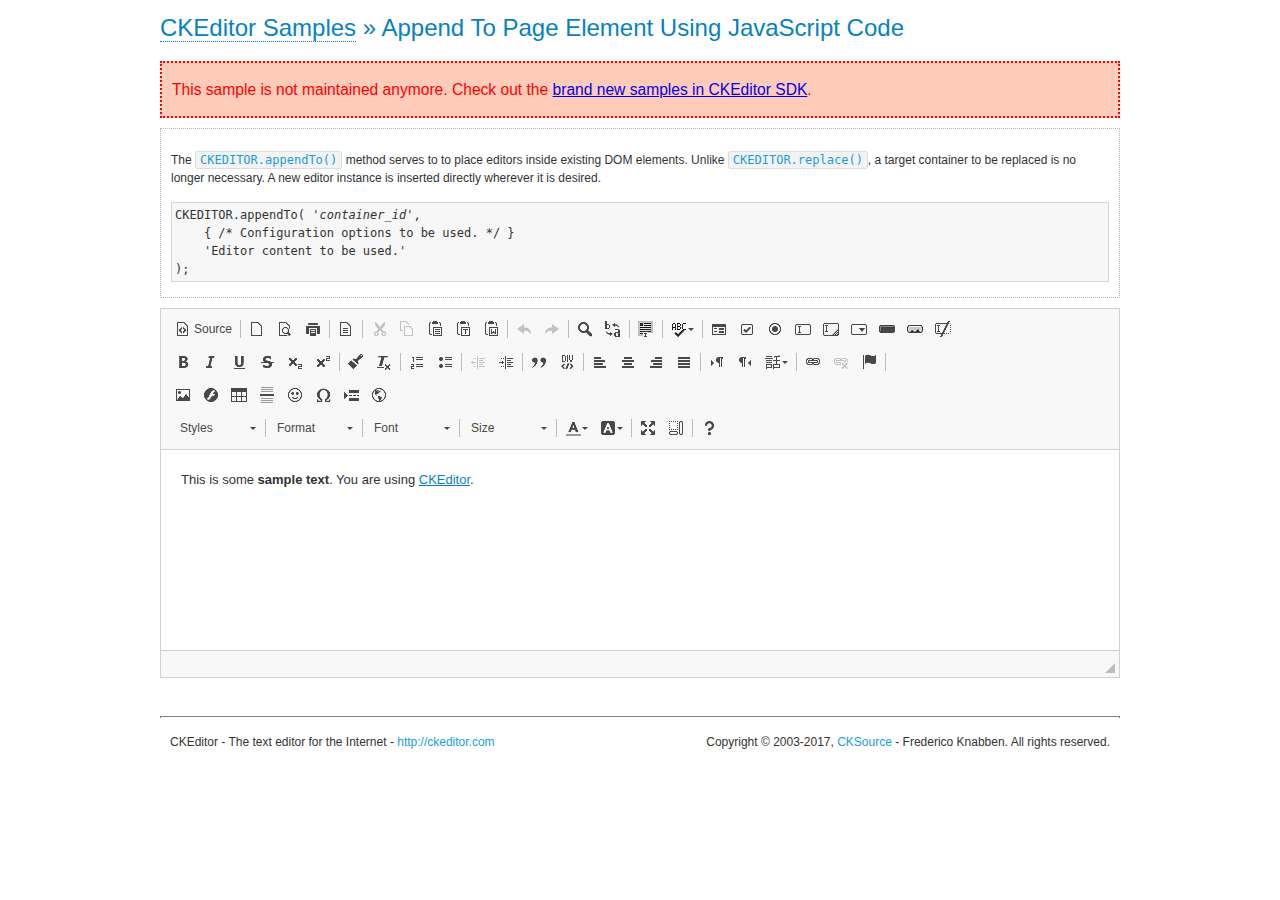
<file: task-3/js/ckeditor/samples/old/appendto.html>
<!DOCTYPE html>
<!--
Copyright (c) 2003-2017, CKSource - Frederico Knabben. All rights reserved.
For licensing, see LICENSE.md or http://ckeditor.com/license
-->
<html>
<head>
	<meta charset="utf-8">
	<title>Append To Page Element Using JavaScript Code &mdash; CKEditor Sample</title>
	<script src="../../ckeditor.js"></script>
	<link rel="stylesheet" href="sample.css">
</head>
<body>
	<h1 class="samples">
		<a href="index.html">CKEditor Samples</a> &raquo; Append To Page Element Using JavaScript Code
	</h1>
	<div class="warning deprecated">
		This sample is not maintained anymore. Check out the <a href="http://sdk.ckeditor.com/">brand new samples in CKEditor SDK</a>.
	</div>
	<div id="section1">
		<div class="description">
			<p>
				The <code><a class="samples" href="http://docs.ckeditor.com/#!/api/CKEDITOR-method-appendTo">CKEDITOR.appendTo()</a></code> method serves to to place editors inside existing DOM elements. Unlike <code><a class="samples" href="http://docs.ckeditor.com/#!/api/CKEDITOR-method-replace">CKEDITOR.replace()</a></code>,
				a target container to be replaced is no longer necessary. A new editor
				instance is inserted directly wherever it is desired.
			</p>
<pre class="samples">CKEDITOR.appendTo( '<em>container_id</em>',
	{ /* Configuration options to be used. */ }
	'Editor content to be used.'
);</pre>
		</div>
		<script>

			// This call can be placed at any point after the
			// DOM element to append CKEditor to or inside the <head><script>
			// in a window.onload event handler.

			// Append a CKEditor instance using the default configuration and the
			// provided content to the <div> element of ID "section1".
			CKEDITOR.appendTo( 'section1',
				null,
				'<p>This is some <strong>sample text</strong>. You are using <a href="http://ckeditor.com/">CKEditor</a>.</p>'
			);

		</script>
	</div>
	<br>
	<div id="footer">
		<hr>
		<p>
			CKEditor - The text editor for the Internet - <a class="samples" href="http://ckeditor.com/">http://ckeditor.com</a>
		</p>
		<p id="copy">
			Copyright &copy; 2003-2017, <a class="samples" href="http://cksource.com/">CKSource</a> - Frederico
			Knabben. All rights reserved.
		</p>
	</div>
</body>
</html>
</file>
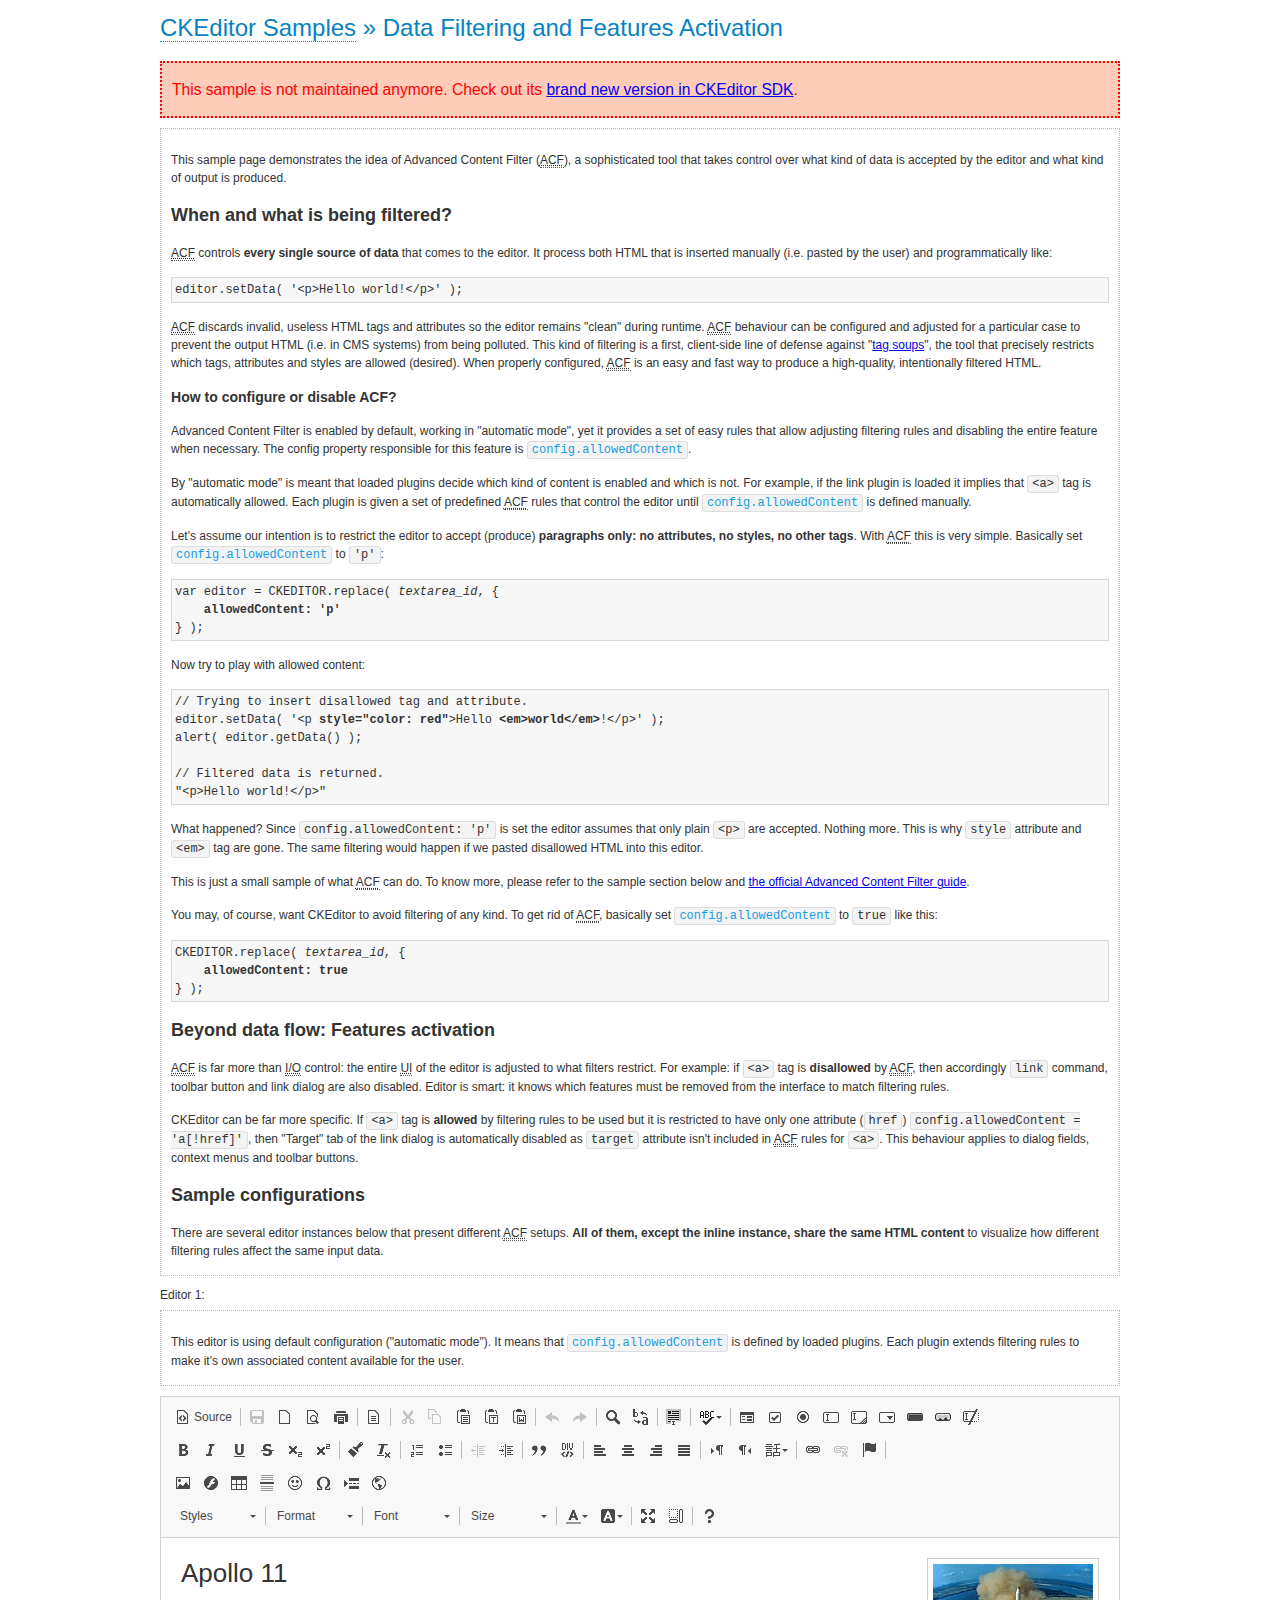
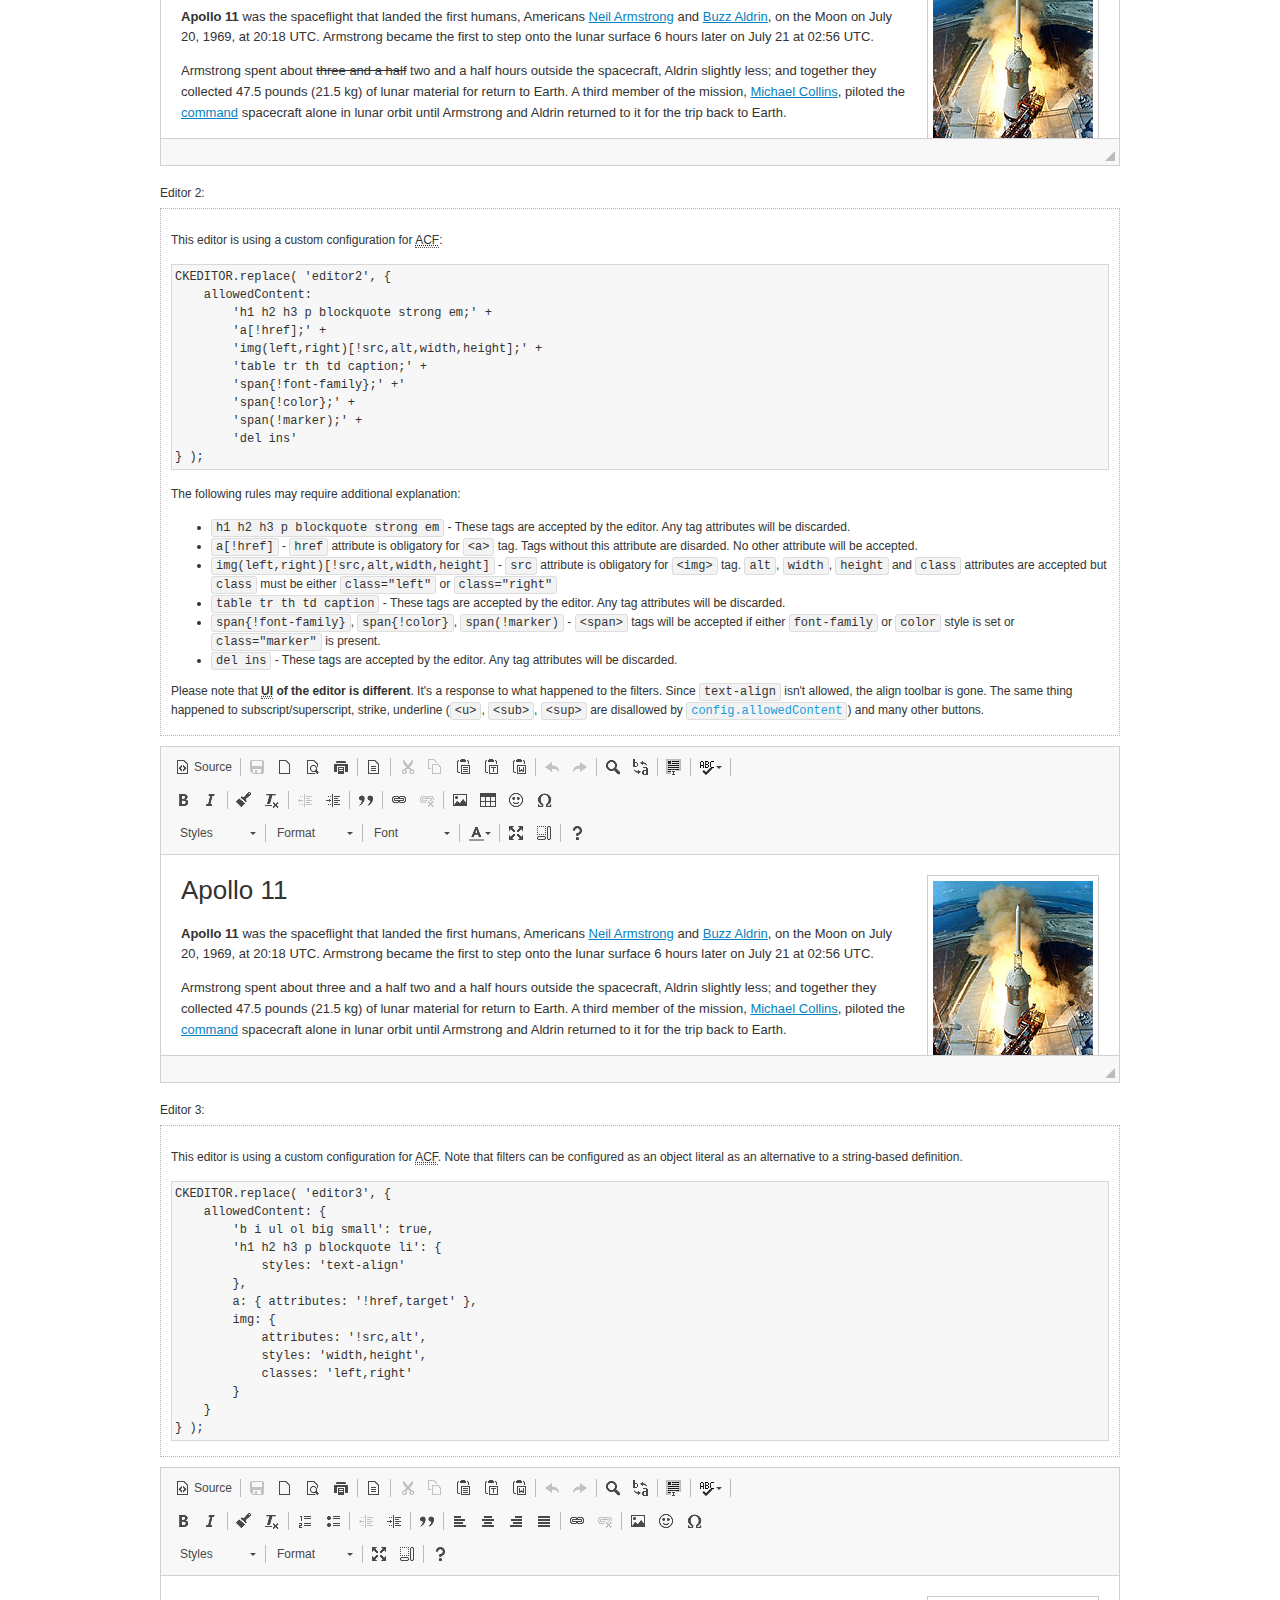
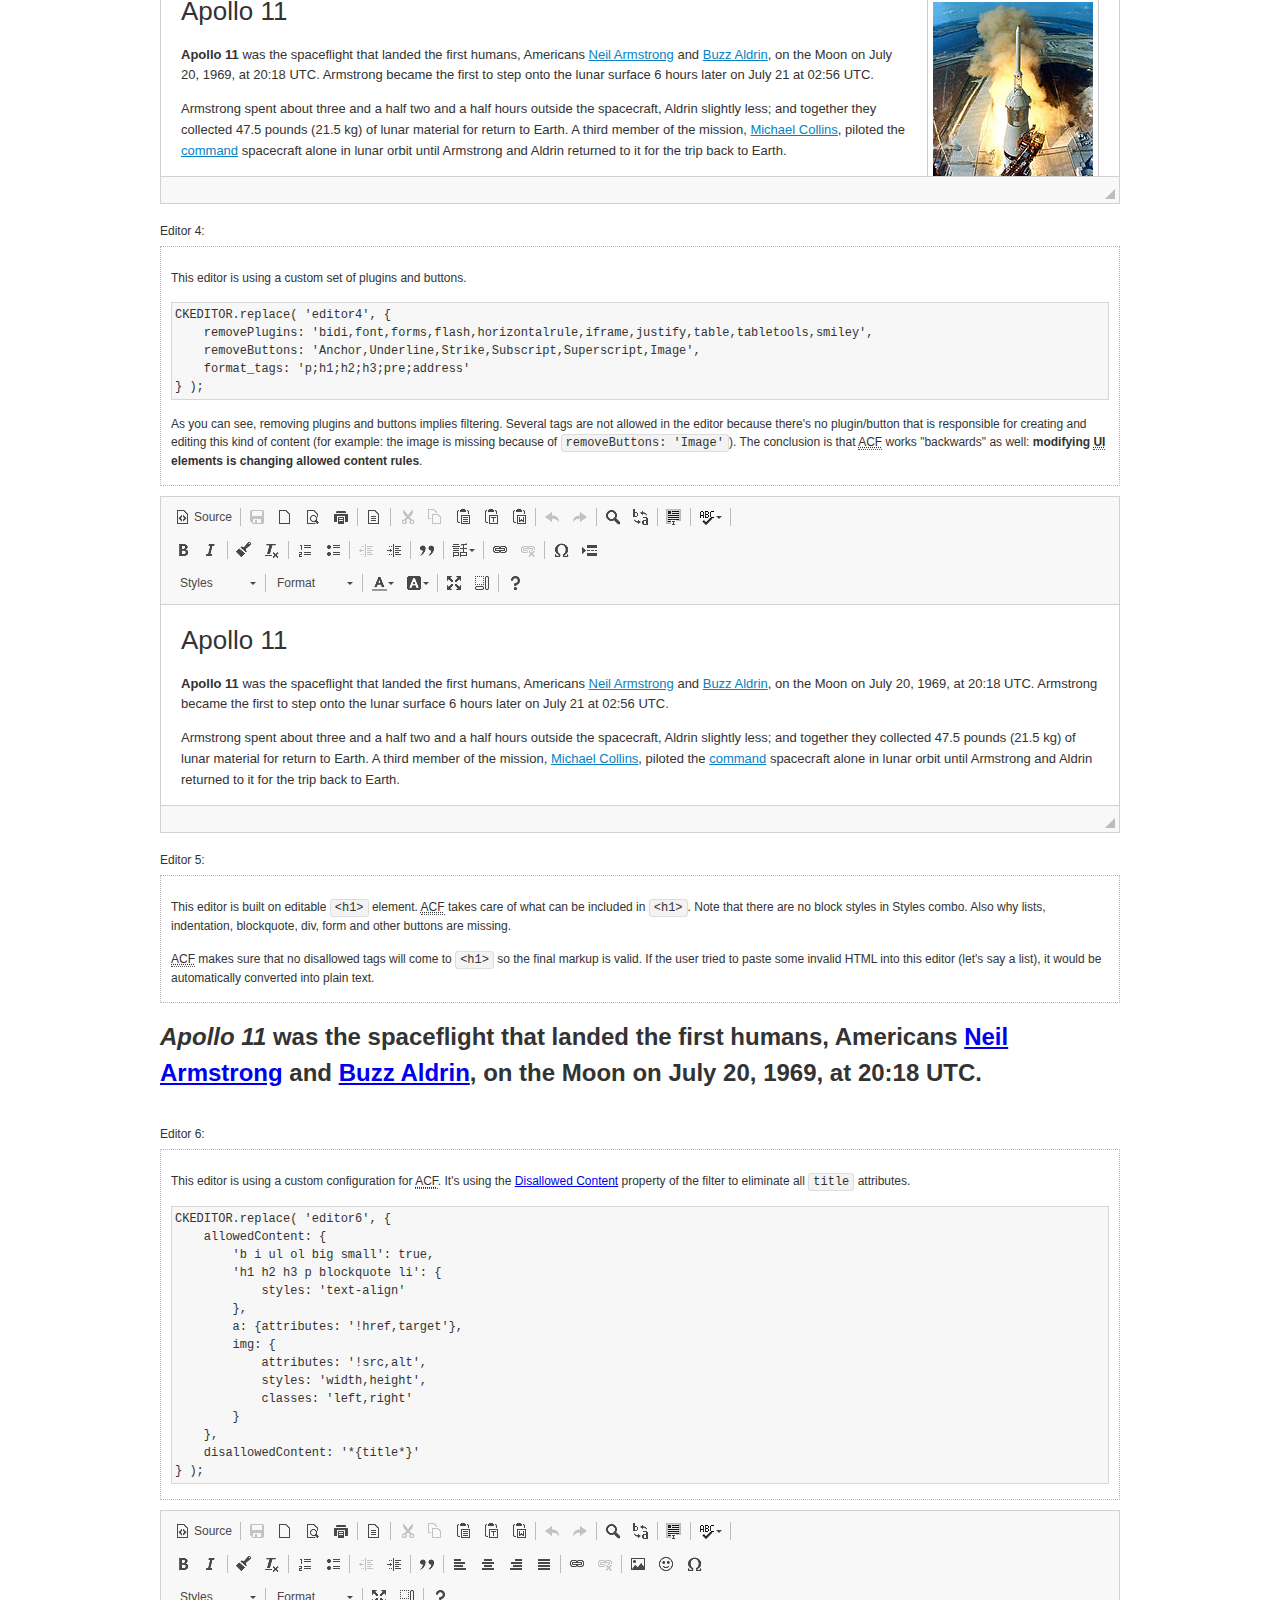
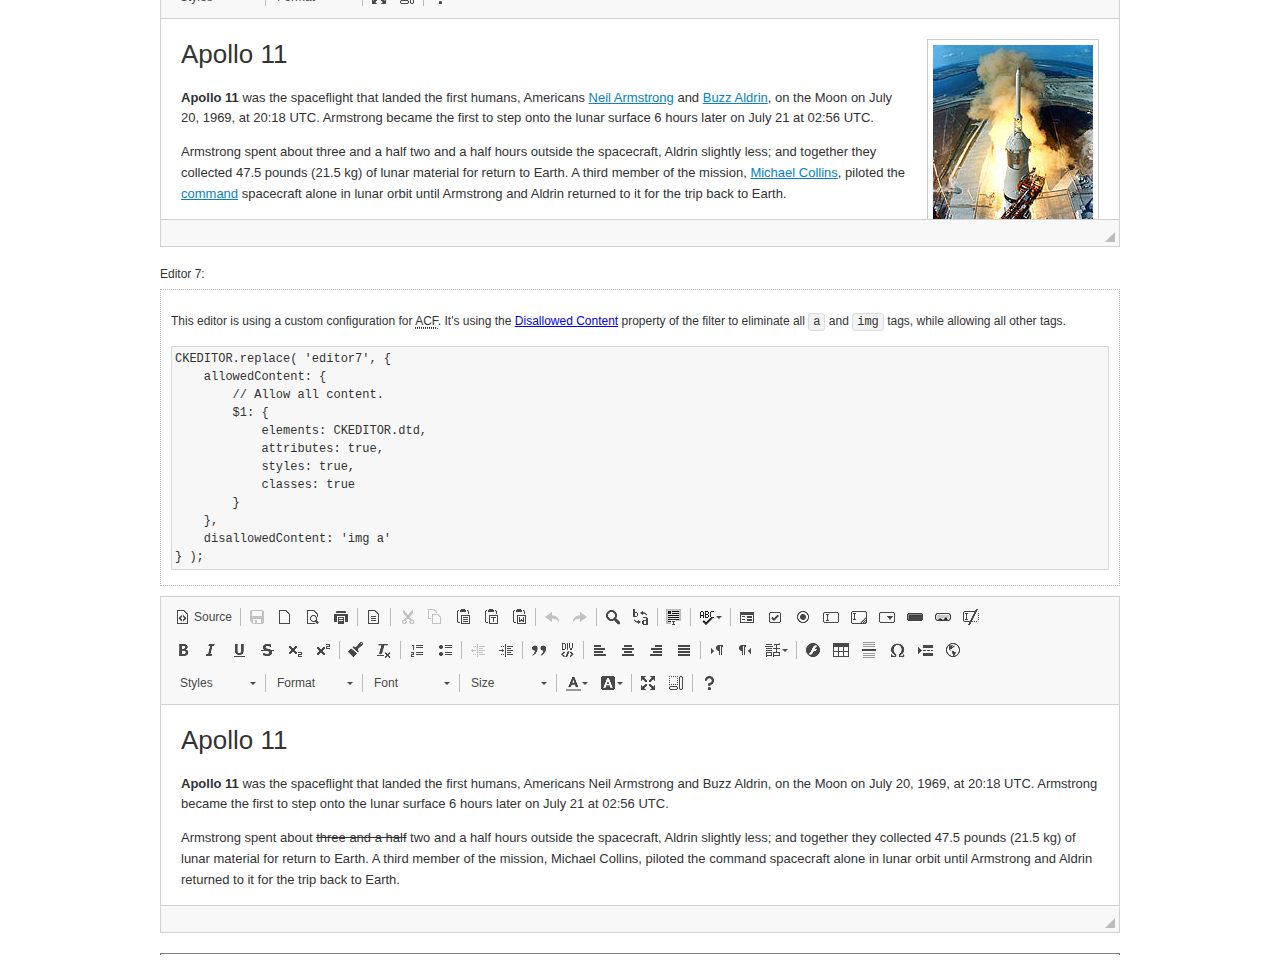
<file: task-3/js/ckeditor/samples/old/datafiltering.html>
<!DOCTYPE html>
<!--
Copyright (c) 2003-2017, CKSource - Frederico Knabben. All rights reserved.
For licensing, see LICENSE.md or http://ckeditor.com/license
-->
<html>
<head>
	<meta charset="utf-8">
	<title>Data Filtering &mdash; CKEditor Sample</title>
	<script src="../../ckeditor.js"></script>
	<link rel="stylesheet" href="sample.css">
	<script>
		// Remove advanced tabs for all editors.
		CKEDITOR.config.removeDialogTabs = 'image:advanced;link:advanced;flash:advanced;creatediv:advanced;editdiv:advanced';
	</script>
</head>
<body>
	<h1 class="samples">
		<a href="index.html">CKEditor Samples</a> &raquo; Data Filtering and Features Activation
	</h1>
	<div class="warning deprecated">
		This sample is not maintained anymore. Check out its <a href="http://sdk.ckeditor.com/samples/acf.html">brand new version in CKEditor SDK</a>.
	</div>
	<div class="description">
		<p>
			This sample page demonstrates the idea of Advanced Content Filter
			(<abbr title="Advanced Content Filter">ACF</abbr>), a sophisticated
			tool that takes control over what kind of data is accepted by the editor and what
			kind of output is produced.
		</p>
		<h2>When and what is being filtered?</h2>
		<p>
			<abbr title="Advanced Content Filter">ACF</abbr> controls
			<strong>every single source of data</strong> that comes to the editor.
			It process both HTML that is inserted manually (i.e. pasted by the user)
			and programmatically like:
		</p>
<pre class="samples">
editor.setData( '&lt;p&gt;Hello world!&lt;/p&gt;' );
</pre>
		<p>
			<abbr title="Advanced Content Filter">ACF</abbr> discards invalid,
			useless HTML tags and attributes so the editor remains "clean" during
			runtime. <abbr title="Advanced Content Filter">ACF</abbr> behaviour
			can be configured and adjusted for a particular case to prevent the
			output HTML (i.e. in CMS systems) from being polluted.

			This kind of filtering is a first, client-side line of defense
			against "<a href="http://en.wikipedia.org/wiki/Tag_soup">tag soups</a>",
			the tool that precisely restricts which tags, attributes and styles
			are allowed (desired). When properly configured, <abbr title="Advanced Content Filter">ACF</abbr>
			is an easy and fast way to produce a high-quality, intentionally filtered HTML.
		</p>

		<h3>How to configure or disable ACF?</h3>
		<p>
			Advanced Content Filter is enabled by default, working in "automatic mode", yet
			it provides a set of easy rules that allow adjusting filtering rules
			and disabling the entire feature when necessary. The config property
			responsible for this feature is <code><a class="samples"
			href="http://docs.ckeditor.com/#!/api/CKEDITOR.config-cfg-allowedContent">config.allowedContent</a></code>.
		</p>
		<p>
			By "automatic mode" is meant that loaded plugins decide which kind
			of content is enabled and which is not. For example, if the link
			plugin is loaded it implies that <code>&lt;a&gt;</code> tag is
			automatically allowed. Each plugin is given a set
			of predefined <abbr title="Advanced Content Filter">ACF</abbr> rules
			that control the editor until <code><a class="samples"
			href="http://docs.ckeditor.com/#!/api/CKEDITOR.config-cfg-allowedContent">
			config.allowedContent</a></code>
			is defined manually.
		</p>
		<p>
			Let's assume our intention is to restrict the editor to accept (produce) <strong>paragraphs
			only: no attributes, no styles, no other tags</strong>.
			With <abbr title="Advanced Content Filter">ACF</abbr>
			this is very simple. Basically set <code><a class="samples"
			href="http://docs.ckeditor.com/#!/api/CKEDITOR.config-cfg-allowedContent">
			config.allowedContent</a></code> to <code>'p'</code>:
		</p>
<pre class="samples">
var editor = CKEDITOR.replace( <em>textarea_id</em>, {
	<strong>allowedContent: 'p'</strong>
} );
</pre>
		<p>
			Now try to play with allowed content:
		</p>
<pre class="samples">
// Trying to insert disallowed tag and attribute.
editor.setData( '&lt;p <strong>style="color: red"</strong>&gt;Hello <strong>&lt;em&gt;world&lt;/em&gt;</strong>!&lt;/p&gt;' );
alert( editor.getData() );

// Filtered data is returned.
"&lt;p&gt;Hello world!&lt;/p&gt;"
</pre>
		<p>
			What happened? Since <code>config.allowedContent: 'p'</code> is set the editor assumes
			that only plain <code>&lt;p&gt;</code> are accepted. Nothing more. This is why
			<code>style</code> attribute and <code>&lt;em&gt;</code> tag are gone. The same
			filtering would happen if we pasted disallowed HTML into this editor.
		</p>
		<p>
			This is just a small sample of what <abbr title="Advanced Content Filter">ACF</abbr>
			can do. To know more, please refer to the sample section below and
			<a href="http://docs.ckeditor.com/#!/guide/dev_advanced_content_filter">the official Advanced Content Filter guide</a>.
		</p>
		<p>
			You may, of course, want CKEditor to avoid filtering of any kind.
			To get rid of <abbr title="Advanced Content Filter">ACF</abbr>,
			basically set <code><a class="samples"
			href="http://docs.ckeditor.com/#!/api/CKEDITOR.config-cfg-allowedContent">
			config.allowedContent</a></code> to <code>true</code> like this:
		</p>
<pre class="samples">
CKEDITOR.replace( <em>textarea_id</em>, {
	<strong>allowedContent: true</strong>
} );
</pre>

		<h2>Beyond data flow: Features activation</h2>
		<p>
			<abbr title="Advanced Content Filter">ACF</abbr> is far more than
			<abbr title="Input/Output">I/O</abbr> control: the entire
			<abbr title="User Interface">UI</abbr> of the editor is adjusted to what
			filters restrict. For example: if <code>&lt;a&gt;</code> tag is
			<strong>disallowed</strong>
			by <abbr title="Advanced Content Filter">ACF</abbr>,
			then accordingly <code>link</code> command, toolbar button and link dialog
			are also disabled. Editor is smart: it knows which features must be
			removed from the interface to match filtering rules.
		</p>
		<p>
			CKEditor can be far more specific. If <code>&lt;a&gt;</code> tag is
			<strong>allowed</strong> by filtering rules to be used but it is restricted
			to have only one attribute (<code>href</code>)
			<code>config.allowedContent = 'a[!href]'</code>, then
			"Target" tab of the link dialog is automatically disabled as <code>target</code>
			attribute isn't included in <abbr title="Advanced Content Filter">ACF</abbr> rules
			for <code>&lt;a&gt;</code>. This behaviour applies to dialog fields, context
			menus and toolbar buttons.
		</p>

		<h2>Sample configurations</h2>
		<p>
			There are several editor instances below that present different
			<abbr title="Advanced Content Filter">ACF</abbr> setups. <strong>All of them,
			except the inline instance, share the same HTML content</strong> to visualize
			how different filtering rules affect the same input data.
		</p>
	</div>

	<div>
		<label for="editor1">
			Editor 1:
		</label>
		<div class="description">
			<p>
				This editor is using default configuration ("automatic mode"). It means that
				<code><a class="samples"
				href="http://docs.ckeditor.com/#!/api/CKEDITOR.config-cfg-allowedContent">
				config.allowedContent</a></code> is defined by loaded plugins.
				Each plugin extends filtering rules to make it's own associated content
				available for the user.
			</p>
		</div>
		<textarea cols="80" id="editor1" name="editor1" rows="10">
			&lt;h1&gt;&lt;img alt=&quot;Saturn V carrying Apollo 11&quot; class=&quot;right&quot; src=&quot;assets/sample.jpg&quot;/&gt; Apollo 11&lt;/h1&gt; &lt;p&gt;&lt;b&gt;Apollo 11&lt;/b&gt; was the spaceflight that landed the first humans, Americans &lt;a href=&quot;http://en.wikipedia.org/wiki/Neil_Armstrong&quot; title=&quot;Neil Armstrong&quot;&gt;Neil Armstrong&lt;/a&gt; and &lt;a href=&quot;http://en.wikipedia.org/wiki/Buzz_Aldrin&quot; title=&quot;Buzz Aldrin&quot;&gt;Buzz Aldrin&lt;/a&gt;, on the Moon on July 20, 1969, at 20:18 UTC. Armstrong became the first to step onto the lunar surface 6 hours later on July 21 at 02:56 UTC.&lt;/p&gt; &lt;p&gt;Armstrong spent about &lt;s&gt;three and a half&lt;/s&gt; two and a half hours outside the spacecraft, Aldrin slightly less; and together they collected 47.5 pounds (21.5&amp;nbsp;kg) of lunar material for return to Earth. A third member of the mission, &lt;a href=&quot;http://en.wikipedia.org/wiki/Michael_Collins_(astronaut)&quot; title=&quot;Michael Collins (astronaut)&quot;&gt;Michael Collins&lt;/a&gt;, piloted the &lt;a href=&quot;http://en.wikipedia.org/wiki/Apollo_Command/Service_Module&quot; title=&quot;Apollo Command/Service Module&quot;&gt;command&lt;/a&gt; spacecraft alone in lunar orbit until Armstrong and Aldrin returned to it for the trip back to Earth.&lt;/p&gt; &lt;h2&gt;Broadcasting and &lt;em&gt;quotes&lt;/em&gt; &lt;a id=&quot;quotes&quot; name=&quot;quotes&quot;&gt;&lt;/a&gt;&lt;/h2&gt; &lt;p&gt;Broadcast on live TV to a world-wide audience, Armstrong stepped onto the lunar surface and described the event as:&lt;/p&gt; &lt;blockquote&gt;&lt;p&gt;One small step for [a] man, one giant leap for mankind.&lt;/p&gt;&lt;/blockquote&gt; &lt;p&gt;Apollo 11 effectively ended the &lt;a href=&quot;http://en.wikipedia.org/wiki/Space_Race&quot; title=&quot;Space Race&quot;&gt;Space Race&lt;/a&gt; and fulfilled a national goal proposed in 1961 by the late U.S. President &lt;a href=&quot;http://en.wikipedia.org/wiki/John_F._Kennedy&quot; title=&quot;John F. Kennedy&quot;&gt;John F. Kennedy&lt;/a&gt; in a speech before the United States Congress:&lt;/p&gt; &lt;blockquote&gt;&lt;p&gt;[...] before this decade is out, of landing a man on the Moon and returning him safely to the Earth.&lt;/p&gt;&lt;/blockquote&gt; &lt;h2&gt;Technical details &lt;a id=&quot;tech-details&quot; name=&quot;tech-details&quot;&gt;&lt;/a&gt;&lt;/h2&gt; &lt;table align=&quot;right&quot; border=&quot;1&quot; bordercolor=&quot;#ccc&quot; cellpadding=&quot;5&quot; cellspacing=&quot;0&quot; style=&quot;border-collapse:collapse;margin:10px 0 10px 15px;&quot;&gt; &lt;caption&gt;&lt;strong&gt;Mission crew&lt;/strong&gt;&lt;/caption&gt; &lt;thead&gt; &lt;tr&gt; &lt;th scope=&quot;col&quot;&gt;Position&lt;/th&gt; &lt;th scope=&quot;col&quot;&gt;Astronaut&lt;/th&gt; &lt;/tr&gt; &lt;/thead&gt; &lt;tbody&gt; &lt;tr&gt; &lt;td&gt;Commander&lt;/td&gt; &lt;td&gt;Neil A. Armstrong&lt;/td&gt; &lt;/tr&gt; &lt;tr&gt; &lt;td&gt;Command Module Pilot&lt;/td&gt; &lt;td&gt;Michael Collins&lt;/td&gt; &lt;/tr&gt; &lt;tr&gt; &lt;td&gt;Lunar Module Pilot&lt;/td&gt; &lt;td&gt;Edwin &amp;quot;Buzz&amp;quot; E. Aldrin, Jr.&lt;/td&gt; &lt;/tr&gt; &lt;/tbody&gt; &lt;/table&gt; &lt;p&gt;Launched by a &lt;strong&gt;Saturn V&lt;/strong&gt; rocket from &lt;a href=&quot;http://en.wikipedia.org/wiki/Kennedy_Space_Center&quot; title=&quot;Kennedy Space Center&quot;&gt;Kennedy Space Center&lt;/a&gt; in Merritt Island, Florida on July 16, Apollo 11 was the fifth manned mission of &lt;a href=&quot;http://en.wikipedia.org/wiki/NASA&quot; title=&quot;NASA&quot;&gt;NASA&lt;/a&gt;&amp;#39;s Apollo program. The Apollo spacecraft had three parts:&lt;/p&gt; &lt;ol&gt; &lt;li&gt;&lt;strong&gt;Command Module&lt;/strong&gt; with a cabin for the three astronauts which was the only part which landed back on Earth&lt;/li&gt; &lt;li&gt;&lt;strong&gt;Service Module&lt;/strong&gt; which supported the Command Module with propulsion, electrical power, oxygen and water&lt;/li&gt; &lt;li&gt;&lt;strong&gt;Lunar Module&lt;/strong&gt; for landing on the Moon.&lt;/li&gt; &lt;/ol&gt; &lt;p&gt;After being sent to the Moon by the Saturn V&amp;#39;s upper stage, the astronauts separated the spacecraft from it and travelled for three days until they entered into lunar orbit. Armstrong and Aldrin then moved into the Lunar Module and landed in the &lt;a href=&quot;http://en.wikipedia.org/wiki/Mare_Tranquillitatis&quot; title=&quot;Mare Tranquillitatis&quot;&gt;Sea of Tranquility&lt;/a&gt;. They stayed a total of about 21 and a half hours on the lunar surface. After lifting off in the upper part of the Lunar Module and rejoining Collins in the Command Module, they returned to Earth and landed in the &lt;a href=&quot;http://en.wikipedia.org/wiki/Pacific_Ocean&quot; title=&quot;Pacific Ocean&quot;&gt;Pacific Ocean&lt;/a&gt; on July 24.&lt;/p&gt; &lt;hr/&gt; &lt;p style=&quot;text-align: right;&quot;&gt;&lt;small&gt;Source: &lt;a href=&quot;http://en.wikipedia.org/wiki/Apollo_11&quot;&gt;Wikipedia.org&lt;/a&gt;&lt;/small&gt;&lt;/p&gt;
		</textarea>

		<script>

			CKEDITOR.replace( 'editor1' );

		</script>
	</div>

	<br>

	<div>
		<label for="editor2">
			Editor 2:
		</label>
		<div class="description">
			<p>
				This editor is using a custom configuration for
				<abbr title="Advanced Content Filter">ACF</abbr>:
			</p>
<pre class="samples">
CKEDITOR.replace( 'editor2', {
	allowedContent:
		'h1 h2 h3 p blockquote strong em;' +
		'a[!href];' +
		'img(left,right)[!src,alt,width,height];' +
		'table tr th td caption;' +
		'span{!font-family};' +'
		'span{!color};' +
		'span(!marker);' +
		'del ins'
} );
</pre>
			<p>
				The following rules may require additional explanation:
			</p>
			<ul>
				<li>
					<code>h1 h2 h3 p blockquote strong em</code> - These tags
					are accepted by the editor. Any tag attributes will be discarded.
				</li>
				<li>
					<code>a[!href]</code> - <code>href</code> attribute is obligatory
					for <code>&lt;a&gt;</code> tag. Tags without this attribute
					are disarded. No other attribute will be accepted.
				</li>
				<li>
					<code>img(left,right)[!src,alt,width,height]</code> - <code>src</code>
					attribute is obligatory for <code>&lt;img&gt;</code> tag.
					<code>alt</code>, <code>width</code>, <code>height</code>
					and <code>class</code> attributes are accepted but
					<code>class</code> must be either <code>class="left"</code>
					or <code>class="right"</code>
				</li>
				<li>
					<code>table tr th td caption</code> - These tags
					are accepted by the editor. Any tag attributes will be discarded.
				</li>
				<li>
					<code>span{!font-family}</code>, <code>span{!color}</code>,
					<code>span(!marker)</code> - <code>&lt;span&gt;</code> tags
					will be accepted if either <code>font-family</code> or
					<code>color</code> style is set or <code>class="marker"</code>
					is present.
				</li>
				<li>
					<code>del ins</code> - These tags
					are accepted by the editor. Any tag attributes will be discarded.
				</li>
			</ul>
			<p>
				Please note that <strong><abbr title="User Interface">UI</abbr> of the
				editor is different</strong>. It's a response to what happened to the filters.
				Since <code>text-align</code> isn't allowed, the align toolbar is gone.
				The same thing happened to subscript/superscript, strike, underline
				(<code>&lt;u&gt;</code>, <code>&lt;sub&gt;</code>, <code>&lt;sup&gt;</code>
				are disallowed by <code><a class="samples"
				href="http://docs.ckeditor.com/#!/api/CKEDITOR.config-cfg-allowedContent">
				config.allowedContent</a></code>) and many other buttons.
			</p>
		</div>
		<textarea cols="80" id="editor2" name="editor2" rows="10">
			&lt;h1&gt;&lt;img alt=&quot;Saturn V carrying Apollo 11&quot; class=&quot;right&quot; src=&quot;assets/sample.jpg&quot;/&gt; Apollo 11&lt;/h1&gt; &lt;p&gt;&lt;b&gt;Apollo 11&lt;/b&gt; was the spaceflight that landed the first humans, Americans &lt;a href=&quot;http://en.wikipedia.org/wiki/Neil_Armstrong&quot; title=&quot;Neil Armstrong&quot;&gt;Neil Armstrong&lt;/a&gt; and &lt;a href=&quot;http://en.wikipedia.org/wiki/Buzz_Aldrin&quot; title=&quot;Buzz Aldrin&quot;&gt;Buzz Aldrin&lt;/a&gt;, on the Moon on July 20, 1969, at 20:18 UTC. Armstrong became the first to step onto the lunar surface 6 hours later on July 21 at 02:56 UTC.&lt;/p&gt; &lt;p&gt;Armstrong spent about &lt;s&gt;three and a half&lt;/s&gt; two and a half hours outside the spacecraft, Aldrin slightly less; and together they collected 47.5 pounds (21.5&amp;nbsp;kg) of lunar material for return to Earth. A third member of the mission, &lt;a href=&quot;http://en.wikipedia.org/wiki/Michael_Collins_(astronaut)&quot; title=&quot;Michael Collins (astronaut)&quot;&gt;Michael Collins&lt;/a&gt;, piloted the &lt;a href=&quot;http://en.wikipedia.org/wiki/Apollo_Command/Service_Module&quot; title=&quot;Apollo Command/Service Module&quot;&gt;command&lt;/a&gt; spacecraft alone in lunar orbit until Armstrong and Aldrin returned to it for the trip back to Earth.&lt;/p&gt; &lt;h2&gt;Broadcasting and &lt;em&gt;quotes&lt;/em&gt; &lt;a id=&quot;quotes&quot; name=&quot;quotes&quot;&gt;&lt;/a&gt;&lt;/h2&gt; &lt;p&gt;Broadcast on live TV to a world-wide audience, Armstrong stepped onto the lunar surface and described the event as:&lt;/p&gt; &lt;blockquote&gt;&lt;p&gt;One small step for [a] man, one giant leap for mankind.&lt;/p&gt;&lt;/blockquote&gt; &lt;p&gt;Apollo 11 effectively ended the &lt;a href=&quot;http://en.wikipedia.org/wiki/Space_Race&quot; title=&quot;Space Race&quot;&gt;Space Race&lt;/a&gt; and fulfilled a national goal proposed in 1961 by the late U.S. President &lt;a href=&quot;http://en.wikipedia.org/wiki/John_F._Kennedy&quot; title=&quot;John F. Kennedy&quot;&gt;John F. Kennedy&lt;/a&gt; in a speech before the United States Congress:&lt;/p&gt; &lt;blockquote&gt;&lt;p&gt;[...] before this decade is out, of landing a man on the Moon and returning him safely to the Earth.&lt;/p&gt;&lt;/blockquote&gt; &lt;h2&gt;Technical details &lt;a id=&quot;tech-details&quot; name=&quot;tech-details&quot;&gt;&lt;/a&gt;&lt;/h2&gt; &lt;table align=&quot;right&quot; border=&quot;1&quot; bordercolor=&quot;#ccc&quot; cellpadding=&quot;5&quot; cellspacing=&quot;0&quot; style=&quot;border-collapse:collapse;margin:10px 0 10px 15px;&quot;&gt; &lt;caption&gt;&lt;strong&gt;Mission crew&lt;/strong&gt;&lt;/caption&gt; &lt;thead&gt; &lt;tr&gt; &lt;th scope=&quot;col&quot;&gt;Position&lt;/th&gt; &lt;th scope=&quot;col&quot;&gt;Astronaut&lt;/th&gt; &lt;/tr&gt; &lt;/thead&gt; &lt;tbody&gt; &lt;tr&gt; &lt;td&gt;Commander&lt;/td&gt; &lt;td&gt;Neil A. Armstrong&lt;/td&gt; &lt;/tr&gt; &lt;tr&gt; &lt;td&gt;Command Module Pilot&lt;/td&gt; &lt;td&gt;Michael Collins&lt;/td&gt; &lt;/tr&gt; &lt;tr&gt; &lt;td&gt;Lunar Module Pilot&lt;/td&gt; &lt;td&gt;Edwin &amp;quot;Buzz&amp;quot; E. Aldrin, Jr.&lt;/td&gt; &lt;/tr&gt; &lt;/tbody&gt; &lt;/table&gt; &lt;p&gt;Launched by a &lt;strong&gt;Saturn V&lt;/strong&gt; rocket from &lt;a href=&quot;http://en.wikipedia.org/wiki/Kennedy_Space_Center&quot; title=&quot;Kennedy Space Center&quot;&gt;Kennedy Space Center&lt;/a&gt; in Merritt Island, Florida on July 16, Apollo 11 was the fifth manned mission of &lt;a href=&quot;http://en.wikipedia.org/wiki/NASA&quot; title=&quot;NASA&quot;&gt;NASA&lt;/a&gt;&amp;#39;s Apollo program. The Apollo spacecraft had three parts:&lt;/p&gt; &lt;ol&gt; &lt;li&gt;&lt;strong&gt;Command Module&lt;/strong&gt; with a cabin for the three astronauts which was the only part which landed back on Earth&lt;/li&gt; &lt;li&gt;&lt;strong&gt;Service Module&lt;/strong&gt; which supported the Command Module with propulsion, electrical power, oxygen and water&lt;/li&gt; &lt;li&gt;&lt;strong&gt;Lunar Module&lt;/strong&gt; for landing on the Moon.&lt;/li&gt; &lt;/ol&gt; &lt;p&gt;After being sent to the Moon by the Saturn V&amp;#39;s upper stage, the astronauts separated the spacecraft from it and travelled for three days until they entered into lunar orbit. Armstrong and Aldrin then moved into the Lunar Module and landed in the &lt;a href=&quot;http://en.wikipedia.org/wiki/Mare_Tranquillitatis&quot; title=&quot;Mare Tranquillitatis&quot;&gt;Sea of Tranquility&lt;/a&gt;. They stayed a total of about 21 and a half hours on the lunar surface. After lifting off in the upper part of the Lunar Module and rejoining Collins in the Command Module, they returned to Earth and landed in the &lt;a href=&quot;http://en.wikipedia.org/wiki/Pacific_Ocean&quot; title=&quot;Pacific Ocean&quot;&gt;Pacific Ocean&lt;/a&gt; on July 24.&lt;/p&gt; &lt;hr/&gt; &lt;p style=&quot;text-align: right;&quot;&gt;&lt;small&gt;Source: &lt;a href=&quot;http://en.wikipedia.org/wiki/Apollo_11&quot;&gt;Wikipedia.org&lt;/a&gt;&lt;/small&gt;&lt;/p&gt;
		</textarea>
		<script>

			CKEDITOR.replace( 'editor2', {
				allowedContent:
					'h1 h2 h3 p blockquote strong em;' +
					'a[!href];' +
					'img(left,right)[!src,alt,width,height];' +
					'table tr th td caption;' +
					'span{!font-family};' +
					'span{!color};' +
					'span(!marker);' +
					'del ins'
			} );

		</script>
	</div>

	<br>

	<div>
		<label for="editor3">
			Editor 3:
		</label>
		<div class="description">
			<p>
				This editor is using a custom configuration for
				<abbr title="Advanced Content Filter">ACF</abbr>.
				Note that filters can be configured as an object literal
				as an alternative to a string-based definition.
			</p>
<pre class="samples">
CKEDITOR.replace( 'editor3', {
	allowedContent: {
		'b i ul ol big small': true,
		'h1 h2 h3 p blockquote li': {
			styles: 'text-align'
		},
		a: { attributes: '!href,target' },
		img: {
			attributes: '!src,alt',
			styles: 'width,height',
			classes: 'left,right'
		}
	}
} );
</pre>
		</div>
		<textarea cols="80" id="editor3" name="editor3" rows="10">
			&lt;h1&gt;&lt;img alt=&quot;Saturn V carrying Apollo 11&quot; class=&quot;right&quot; src=&quot;assets/sample.jpg&quot;/&gt; Apollo 11&lt;/h1&gt; &lt;p&gt;&lt;b&gt;Apollo 11&lt;/b&gt; was the spaceflight that landed the first humans, Americans &lt;a href=&quot;http://en.wikipedia.org/wiki/Neil_Armstrong&quot; title=&quot;Neil Armstrong&quot;&gt;Neil Armstrong&lt;/a&gt; and &lt;a href=&quot;http://en.wikipedia.org/wiki/Buzz_Aldrin&quot; title=&quot;Buzz Aldrin&quot;&gt;Buzz Aldrin&lt;/a&gt;, on the Moon on July 20, 1969, at 20:18 UTC. Armstrong became the first to step onto the lunar surface 6 hours later on July 21 at 02:56 UTC.&lt;/p&gt; &lt;p&gt;Armstrong spent about &lt;s&gt;three and a half&lt;/s&gt; two and a half hours outside the spacecraft, Aldrin slightly less; and together they collected 47.5 pounds (21.5&amp;nbsp;kg) of lunar material for return to Earth. A third member of the mission, &lt;a href=&quot;http://en.wikipedia.org/wiki/Michael_Collins_(astronaut)&quot; title=&quot;Michael Collins (astronaut)&quot;&gt;Michael Collins&lt;/a&gt;, piloted the &lt;a href=&quot;http://en.wikipedia.org/wiki/Apollo_Command/Service_Module&quot; title=&quot;Apollo Command/Service Module&quot;&gt;command&lt;/a&gt; spacecraft alone in lunar orbit until Armstrong and Aldrin returned to it for the trip back to Earth.&lt;/p&gt; &lt;h2&gt;Broadcasting and &lt;em&gt;quotes&lt;/em&gt; &lt;a id=&quot;quotes&quot; name=&quot;quotes&quot;&gt;&lt;/a&gt;&lt;/h2&gt; &lt;p&gt;Broadcast on live TV to a world-wide audience, Armstrong stepped onto the lunar surface and described the event as:&lt;/p&gt; &lt;blockquote&gt;&lt;p&gt;One small step for [a] man, one giant leap for mankind.&lt;/p&gt;&lt;/blockquote&gt; &lt;p&gt;Apollo 11 effectively ended the &lt;a href=&quot;http://en.wikipedia.org/wiki/Space_Race&quot; title=&quot;Space Race&quot;&gt;Space Race&lt;/a&gt; and fulfilled a national goal proposed in 1961 by the late U.S. President &lt;a href=&quot;http://en.wikipedia.org/wiki/John_F._Kennedy&quot; title=&quot;John F. Kennedy&quot;&gt;John F. Kennedy&lt;/a&gt; in a speech before the United States Congress:&lt;/p&gt; &lt;blockquote&gt;&lt;p&gt;[...] before this decade is out, of landing a man on the Moon and returning him safely to the Earth.&lt;/p&gt;&lt;/blockquote&gt; &lt;h2&gt;Technical details &lt;a id=&quot;tech-details&quot; name=&quot;tech-details&quot;&gt;&lt;/a&gt;&lt;/h2&gt; &lt;table align=&quot;right&quot; border=&quot;1&quot; bordercolor=&quot;#ccc&quot; cellpadding=&quot;5&quot; cellspacing=&quot;0&quot; style=&quot;border-collapse:collapse;margin:10px 0 10px 15px;&quot;&gt; &lt;caption&gt;&lt;strong&gt;Mission crew&lt;/strong&gt;&lt;/caption&gt; &lt;thead&gt; &lt;tr&gt; &lt;th scope=&quot;col&quot;&gt;Position&lt;/th&gt; &lt;th scope=&quot;col&quot;&gt;Astronaut&lt;/th&gt; &lt;/tr&gt; &lt;/thead&gt; &lt;tbody&gt; &lt;tr&gt; &lt;td&gt;Commander&lt;/td&gt; &lt;td&gt;Neil A. Armstrong&lt;/td&gt; &lt;/tr&gt; &lt;tr&gt; &lt;td&gt;Command Module Pilot&lt;/td&gt; &lt;td&gt;Michael Collins&lt;/td&gt; &lt;/tr&gt; &lt;tr&gt; &lt;td&gt;Lunar Module Pilot&lt;/td&gt; &lt;td&gt;Edwin &amp;quot;Buzz&amp;quot; E. Aldrin, Jr.&lt;/td&gt; &lt;/tr&gt; &lt;/tbody&gt; &lt;/table&gt; &lt;p&gt;Launched by a &lt;strong&gt;Saturn V&lt;/strong&gt; rocket from &lt;a href=&quot;http://en.wikipedia.org/wiki/Kennedy_Space_Center&quot; title=&quot;Kennedy Space Center&quot;&gt;Kennedy Space Center&lt;/a&gt; in Merritt Island, Florida on July 16, Apollo 11 was the fifth manned mission of &lt;a href=&quot;http://en.wikipedia.org/wiki/NASA&quot; title=&quot;NASA&quot;&gt;NASA&lt;/a&gt;&amp;#39;s Apollo program. The Apollo spacecraft had three parts:&lt;/p&gt; &lt;ol&gt; &lt;li&gt;&lt;strong&gt;Command Module&lt;/strong&gt; with a cabin for the three astronauts which was the only part which landed back on Earth&lt;/li&gt; &lt;li&gt;&lt;strong&gt;Service Module&lt;/strong&gt; which supported the Command Module with propulsion, electrical power, oxygen and water&lt;/li&gt; &lt;li&gt;&lt;strong&gt;Lunar Module&lt;/strong&gt; for landing on the Moon.&lt;/li&gt; &lt;/ol&gt; &lt;p&gt;After being sent to the Moon by the Saturn V&amp;#39;s upper stage, the astronauts separated the spacecraft from it and travelled for three days until they entered into lunar orbit. Armstrong and Aldrin then moved into the Lunar Module and landed in the &lt;a href=&quot;http://en.wikipedia.org/wiki/Mare_Tranquillitatis&quot; title=&quot;Mare Tranquillitatis&quot;&gt;Sea of Tranquility&lt;/a&gt;. They stayed a total of about 21 and a half hours on the lunar surface. After lifting off in the upper part of the Lunar Module and rejoining Collins in the Command Module, they returned to Earth and landed in the &lt;a href=&quot;http://en.wikipedia.org/wiki/Pacific_Ocean&quot; title=&quot;Pacific Ocean&quot;&gt;Pacific Ocean&lt;/a&gt; on July 24.&lt;/p&gt; &lt;hr/&gt; &lt;p style=&quot;text-align: right;&quot;&gt;&lt;small&gt;Source: &lt;a href=&quot;http://en.wikipedia.org/wiki/Apollo_11&quot;&gt;Wikipedia.org&lt;/a&gt;&lt;/small&gt;&lt;/p&gt;
		</textarea>
		<script>

			CKEDITOR.replace( 'editor3', {
				allowedContent: {
					'b i ul ol big small': true,
					'h1 h2 h3 p blockquote li': {
						styles: 'text-align'
					},
					a: { attributes: '!href,target' },
					img: {
						attributes: '!src,alt',
						styles: 'width,height',
						classes: 'left,right'
					}
				}
			} );

		</script>
	</div>

	<br>

	<div>
		<label for="editor4">
			Editor 4:
		</label>
		<div class="description">
			<p>
				This editor is using a custom set of plugins and buttons.
			</p>
<pre class="samples">
CKEDITOR.replace( 'editor4', {
	removePlugins: 'bidi,font,forms,flash,horizontalrule,iframe,justify,table,tabletools,smiley',
	removeButtons: 'Anchor,Underline,Strike,Subscript,Superscript,Image',
	format_tags: 'p;h1;h2;h3;pre;address'
} );
</pre>
			<p>
				As you can see, removing plugins and buttons implies filtering.
				Several tags are not allowed in the editor because there's no
				plugin/button that is responsible for creating and editing this
				kind of content (for example: the image is missing because
				of <code>removeButtons: 'Image'</code>). The conclusion is that
				<abbr title="Advanced Content Filter">ACF</abbr> works "backwards"
				as well: <strong>modifying <abbr title="User Interface">UI</abbr>
				elements is changing allowed content rules</strong>.
			</p>
		</div>
		<textarea cols="80" id="editor4" name="editor4" rows="10">
			&lt;h1&gt;&lt;img alt=&quot;Saturn V carrying Apollo 11&quot; class=&quot;right&quot; src=&quot;assets/sample.jpg&quot;/&gt; Apollo 11&lt;/h1&gt; &lt;p&gt;&lt;b&gt;Apollo 11&lt;/b&gt; was the spaceflight that landed the first humans, Americans &lt;a href=&quot;http://en.wikipedia.org/wiki/Neil_Armstrong&quot; title=&quot;Neil Armstrong&quot;&gt;Neil Armstrong&lt;/a&gt; and &lt;a href=&quot;http://en.wikipedia.org/wiki/Buzz_Aldrin&quot; title=&quot;Buzz Aldrin&quot;&gt;Buzz Aldrin&lt;/a&gt;, on the Moon on July 20, 1969, at 20:18 UTC. Armstrong became the first to step onto the lunar surface 6 hours later on July 21 at 02:56 UTC.&lt;/p&gt; &lt;p&gt;Armstrong spent about &lt;s&gt;three and a half&lt;/s&gt; two and a half hours outside the spacecraft, Aldrin slightly less; and together they collected 47.5 pounds (21.5&amp;nbsp;kg) of lunar material for return to Earth. A third member of the mission, &lt;a href=&quot;http://en.wikipedia.org/wiki/Michael_Collins_(astronaut)&quot; title=&quot;Michael Collins (astronaut)&quot;&gt;Michael Collins&lt;/a&gt;, piloted the &lt;a href=&quot;http://en.wikipedia.org/wiki/Apollo_Command/Service_Module&quot; title=&quot;Apollo Command/Service Module&quot;&gt;command&lt;/a&gt; spacecraft alone in lunar orbit until Armstrong and Aldrin returned to it for the trip back to Earth.&lt;/p&gt; &lt;h2&gt;Broadcasting and &lt;em&gt;quotes&lt;/em&gt; &lt;a id=&quot;quotes&quot; name=&quot;quotes&quot;&gt;&lt;/a&gt;&lt;/h2&gt; &lt;p&gt;Broadcast on live TV to a world-wide audience, Armstrong stepped onto the lunar surface and described the event as:&lt;/p&gt; &lt;blockquote&gt;&lt;p&gt;One small step for [a] man, one giant leap for mankind.&lt;/p&gt;&lt;/blockquote&gt; &lt;p&gt;Apollo 11 effectively ended the &lt;a href=&quot;http://en.wikipedia.org/wiki/Space_Race&quot; title=&quot;Space Race&quot;&gt;Space Race&lt;/a&gt; and fulfilled a national goal proposed in 1961 by the late U.S. President &lt;a href=&quot;http://en.wikipedia.org/wiki/John_F._Kennedy&quot; title=&quot;John F. Kennedy&quot;&gt;John F. Kennedy&lt;/a&gt; in a speech before the United States Congress:&lt;/p&gt; &lt;blockquote&gt;&lt;p&gt;[...] before this decade is out, of landing a man on the Moon and returning him safely to the Earth.&lt;/p&gt;&lt;/blockquote&gt; &lt;h2&gt;Technical details &lt;a id=&quot;tech-details&quot; name=&quot;tech-details&quot;&gt;&lt;/a&gt;&lt;/h2&gt; &lt;table align=&quot;right&quot; border=&quot;1&quot; bordercolor=&quot;#ccc&quot; cellpadding=&quot;5&quot; cellspacing=&quot;0&quot; style=&quot;border-collapse:collapse;margin:10px 0 10px 15px;&quot;&gt; &lt;caption&gt;&lt;strong&gt;Mission crew&lt;/strong&gt;&lt;/caption&gt; &lt;thead&gt; &lt;tr&gt; &lt;th scope=&quot;col&quot;&gt;Position&lt;/th&gt; &lt;th scope=&quot;col&quot;&gt;Astronaut&lt;/th&gt; &lt;/tr&gt; &lt;/thead&gt; &lt;tbody&gt; &lt;tr&gt; &lt;td&gt;Commander&lt;/td&gt; &lt;td&gt;Neil A. Armstrong&lt;/td&gt; &lt;/tr&gt; &lt;tr&gt; &lt;td&gt;Command Module Pilot&lt;/td&gt; &lt;td&gt;Michael Collins&lt;/td&gt; &lt;/tr&gt; &lt;tr&gt; &lt;td&gt;Lunar Module Pilot&lt;/td&gt; &lt;td&gt;Edwin &amp;quot;Buzz&amp;quot; E. Aldrin, Jr.&lt;/td&gt; &lt;/tr&gt; &lt;/tbody&gt; &lt;/table&gt; &lt;p&gt;Launched by a &lt;strong&gt;Saturn V&lt;/strong&gt; rocket from &lt;a href=&quot;http://en.wikipedia.org/wiki/Kennedy_Space_Center&quot; title=&quot;Kennedy Space Center&quot;&gt;Kennedy Space Center&lt;/a&gt; in Merritt Island, Florida on July 16, Apollo 11 was the fifth manned mission of &lt;a href=&quot;http://en.wikipedia.org/wiki/NASA&quot; title=&quot;NASA&quot;&gt;NASA&lt;/a&gt;&amp;#39;s Apollo program. The Apollo spacecraft had three parts:&lt;/p&gt; &lt;ol&gt; &lt;li&gt;&lt;strong&gt;Command Module&lt;/strong&gt; with a cabin for the three astronauts which was the only part which landed back on Earth&lt;/li&gt; &lt;li&gt;&lt;strong&gt;Service Module&lt;/strong&gt; which supported the Command Module with propulsion, electrical power, oxygen and water&lt;/li&gt; &lt;li&gt;&lt;strong&gt;Lunar Module&lt;/strong&gt; for landing on the Moon.&lt;/li&gt; &lt;/ol&gt; &lt;p&gt;After being sent to the Moon by the Saturn V&amp;#39;s upper stage, the astronauts separated the spacecraft from it and travelled for three days until they entered into lunar orbit. Armstrong and Aldrin then moved into the Lunar Module and landed in the &lt;a href=&quot;http://en.wikipedia.org/wiki/Mare_Tranquillitatis&quot; title=&quot;Mare Tranquillitatis&quot;&gt;Sea of Tranquility&lt;/a&gt;. They stayed a total of about 21 and a half hours on the lunar surface. After lifting off in the upper part of the Lunar Module and rejoining Collins in the Command Module, they returned to Earth and landed in the &lt;a href=&quot;http://en.wikipedia.org/wiki/Pacific_Ocean&quot; title=&quot;Pacific Ocean&quot;&gt;Pacific Ocean&lt;/a&gt; on July 24.&lt;/p&gt; &lt;hr/&gt; &lt;p style=&quot;text-align: right;&quot;&gt;&lt;small&gt;Source: &lt;a href=&quot;http://en.wikipedia.org/wiki/Apollo_11&quot;&gt;Wikipedia.org&lt;/a&gt;&lt;/small&gt;&lt;/p&gt;
		</textarea>
		<script>

			CKEDITOR.replace( 'editor4', {
				removePlugins: 'bidi,div,font,forms,flash,horizontalrule,iframe,justify,table,tabletools,smiley',
				removeButtons: 'Anchor,Underline,Strike,Subscript,Superscript,Image',
				format_tags: 'p;h1;h2;h3;pre;address'
			} );

		</script>
	</div>

	<br>

	<div>
		<label for="editor5">
			Editor 5:
		</label>
		<div class="description">
			<p>
				This editor is built on editable <code>&lt;h1&gt;</code> element.
				<abbr title="Advanced Content Filter">ACF</abbr> takes care of
				what can be included in <code>&lt;h1&gt;</code>. Note that there
				are no block styles in Styles combo. Also why lists, indentation,
				blockquote, div, form and other buttons are missing.
			</p>
			<p>
				<abbr title="Advanced Content Filter">ACF</abbr> makes sure that
				no disallowed tags will come to <code>&lt;h1&gt;</code> so the final
				markup is valid. If the user tried to paste some invalid HTML
				into this editor (let's say a list), it would be automatically
				converted into plain text.
			</p>
		</div>
		<h1 id="editor5" contenteditable="true">
			<em>Apollo 11</em> was the spaceflight that landed the first humans, Americans <a href="http://en.wikipedia.org/wiki/Neil_Armstrong" title="Neil Armstrong">Neil Armstrong</a> and <a href="http://en.wikipedia.org/wiki/Buzz_Aldrin" title="Buzz Aldrin">Buzz Aldrin</a>, on the Moon on July 20, 1969, at 20:18 UTC.
		</h1>
	</div>

	<br>

	<div>
		<label for="editor3">
			Editor 6:
		</label>
		<div class="description">
			<p>
				This editor is using a custom configuration for <abbr title="Advanced Content Filter">ACF</abbr>.
				It's using the <a href="http://docs.ckeditor.com/#!/guide/dev_disallowed_content" rel="noopener noreferrer" target="_blank">
				Disallowed Content</a> property of the filter to eliminate all <code>title</code> attributes.
			</p>

<pre class="samples">
CKEDITOR.replace( 'editor6', {
	allowedContent: {
		'b i ul ol big small': true,
		'h1 h2 h3 p blockquote li': {
			styles: 'text-align'
		},
		a: {attributes: '!href,target'},
		img: {
			attributes: '!src,alt',
			styles: 'width,height',
			classes: 'left,right'
		}
	},
	disallowedContent: '*{title*}'
} );
</pre>
		</div>
		<textarea cols="80" id="editor6" name="editor6" rows="10">
			&lt;h1&gt;&lt;img alt=&quot;Saturn V carrying Apollo 11&quot; class=&quot;right&quot; src=&quot;assets/sample.jpg&quot;/&gt; Apollo 11&lt;/h1&gt; &lt;p&gt;&lt;b&gt;Apollo 11&lt;/b&gt; was the spaceflight that landed the first humans, Americans &lt;a href=&quot;http://en.wikipedia.org/wiki/Neil_Armstrong&quot; title=&quot;Neil Armstrong&quot;&gt;Neil Armstrong&lt;/a&gt; and &lt;a href=&quot;http://en.wikipedia.org/wiki/Buzz_Aldrin&quot; title=&quot;Buzz Aldrin&quot;&gt;Buzz Aldrin&lt;/a&gt;, on the Moon on July 20, 1969, at 20:18 UTC. Armstrong became the first to step onto the lunar surface 6 hours later on July 21 at 02:56 UTC.&lt;/p&gt; &lt;p&gt;Armstrong spent about &lt;s&gt;three and a half&lt;/s&gt; two and a half hours outside the spacecraft, Aldrin slightly less; and together they collected 47.5 pounds (21.5&amp;nbsp;kg) of lunar material for return to Earth. A third member of the mission, &lt;a href=&quot;http://en.wikipedia.org/wiki/Michael_Collins_(astronaut)&quot; title=&quot;Michael Collins (astronaut)&quot;&gt;Michael Collins&lt;/a&gt;, piloted the &lt;a href=&quot;http://en.wikipedia.org/wiki/Apollo_Command/Service_Module&quot; title=&quot;Apollo Command/Service Module&quot;&gt;command&lt;/a&gt; spacecraft alone in lunar orbit until Armstrong and Aldrin returned to it for the trip back to Earth.&lt;/p&gt; &lt;h2&gt;Broadcasting and &lt;em&gt;quotes&lt;/em&gt; &lt;a id=&quot;quotes&quot; name=&quot;quotes&quot;&gt;&lt;/a&gt;&lt;/h2&gt; &lt;p&gt;Broadcast on live TV to a world-wide audience, Armstrong stepped onto the lunar surface and described the event as:&lt;/p&gt; &lt;blockquote&gt;&lt;p&gt;One small step for [a] man, one giant leap for mankind.&lt;/p&gt;&lt;/blockquote&gt; &lt;p&gt;Apollo 11 effectively ended the &lt;a href=&quot;http://en.wikipedia.org/wiki/Space_Race&quot; title=&quot;Space Race&quot;&gt;Space Race&lt;/a&gt; and fulfilled a national goal proposed in 1961 by the late U.S. President &lt;a href=&quot;http://en.wikipedia.org/wiki/John_F._Kennedy&quot; title=&quot;John F. Kennedy&quot;&gt;John F. Kennedy&lt;/a&gt; in a speech before the United States Congress:&lt;/p&gt; &lt;blockquote&gt;&lt;p&gt;[...] before this decade is out, of landing a man on the Moon and returning him safely to the Earth.&lt;/p&gt;&lt;/blockquote&gt; &lt;h2&gt;Technical details &lt;a id=&quot;tech-details&quot; name=&quot;tech-details&quot;&gt;&lt;/a&gt;&lt;/h2&gt; &lt;table align=&quot;right&quot; border=&quot;1&quot; bordercolor=&quot;#ccc&quot; cellpadding=&quot;5&quot; cellspacing=&quot;0&quot; style=&quot;border-collapse:collapse;margin:10px 0 10px 15px;&quot;&gt; &lt;caption&gt;&lt;strong&gt;Mission crew&lt;/strong&gt;&lt;/caption&gt; &lt;thead&gt; &lt;tr&gt; &lt;th scope=&quot;col&quot;&gt;Position&lt;/th&gt; &lt;th scope=&quot;col&quot;&gt;Astronaut&lt;/th&gt; &lt;/tr&gt; &lt;/thead&gt; &lt;tbody&gt; &lt;tr&gt; &lt;td&gt;Commander&lt;/td&gt; &lt;td&gt;Neil A. Armstrong&lt;/td&gt; &lt;/tr&gt; &lt;tr&gt; &lt;td&gt;Command Module Pilot&lt;/td&gt; &lt;td&gt;Michael Collins&lt;/td&gt; &lt;/tr&gt; &lt;tr&gt; &lt;td&gt;Lunar Module Pilot&lt;/td&gt; &lt;td&gt;Edwin &amp;quot;Buzz&amp;quot; E. Aldrin, Jr.&lt;/td&gt; &lt;/tr&gt; &lt;/tbody&gt; &lt;/table&gt; &lt;p&gt;Launched by a &lt;strong&gt;Saturn V&lt;/strong&gt; rocket from &lt;a href=&quot;http://en.wikipedia.org/wiki/Kennedy_Space_Center&quot; title=&quot;Kennedy Space Center&quot;&gt;Kennedy Space Center&lt;/a&gt; in Merritt Island, Florida on July 16, Apollo 11 was the fifth manned mission of &lt;a href=&quot;http://en.wikipedia.org/wiki/NASA&quot; title=&quot;NASA&quot;&gt;NASA&lt;/a&gt;&amp;#39;s Apollo program. The Apollo spacecraft had three parts:&lt;/p&gt; &lt;ol&gt; &lt;li&gt;&lt;strong&gt;Command Module&lt;/strong&gt; with a cabin for the three astronauts which was the only part which landed back on Earth&lt;/li&gt; &lt;li&gt;&lt;strong&gt;Service Module&lt;/strong&gt; which supported the Command Module with propulsion, electrical power, oxygen and water&lt;/li&gt; &lt;li&gt;&lt;strong&gt;Lunar Module&lt;/strong&gt; for landing on the Moon.&lt;/li&gt; &lt;/ol&gt; &lt;p&gt;After being sent to the Moon by the Saturn V&amp;#39;s upper stage, the astronauts separated the spacecraft from it and travelled for three days until they entered into lunar orbit. Armstrong and Aldrin then moved into the Lunar Module and landed in the &lt;a href=&quot;http://en.wikipedia.org/wiki/Mare_Tranquillitatis&quot; title=&quot;Mare Tranquillitatis&quot;&gt;Sea of Tranquility&lt;/a&gt;. They stayed a total of about 21 and a half hours on the lunar surface. After lifting off in the upper part of the Lunar Module and rejoining Collins in the Command Module, they returned to Earth and landed in the &lt;a href=&quot;http://en.wikipedia.org/wiki/Pacific_Ocean&quot; title=&quot;Pacific Ocean&quot;&gt;Pacific Ocean&lt;/a&gt; on July 24.&lt;/p&gt; &lt;hr/&gt; &lt;p style=&quot;text-align: right;&quot;&gt;&lt;small&gt;Source: &lt;a href=&quot;http://en.wikipedia.org/wiki/Apollo_11&quot;&gt;Wikipedia.org&lt;/a&gt;&lt;/small&gt;&lt;/p&gt;
		</textarea>
		<script>

			CKEDITOR.replace( 'editor6', {
				allowedContent: {
					'b i ul ol big small': true,
					'h1 h2 h3 p blockquote li': {
						styles: 'text-align'
					},
					a: {attributes: '!href,target'},
					img: {
						attributes: '!src,alt',
						styles: 'width,height',
						classes: 'left,right'
					}
				},
				disallowedContent: '*{title*}'
			} );

		</script>
	</div>

	<br>

	<div>
		<label for="editor7">
			Editor 7:
		</label>
		<div class="description">
			<p>
				This editor is using a custom configuration for <abbr title="Advanced Content Filter">ACF</abbr>.
				It's using the <a href="http://docs.ckeditor.com/#!/guide/dev_disallowed_content" rel="noopener noreferrer" target="_blank">
				Disallowed Content</a> property of the filter to eliminate all <code>a</code> and <code>img</code> tags,
				while allowing all other tags.
			</p>
<pre class="samples">
CKEDITOR.replace( 'editor7', {
	allowedContent: {
		// Allow all content.
		$1: {
			elements: CKEDITOR.dtd,
			attributes: true,
			styles: true,
			classes: true
		}
	},
	disallowedContent: 'img a'
} );
</pre>
		</div>
		<textarea cols="80" id="editor7" name="editor7" rows="10">
			&lt;h1&gt;&lt;img alt=&quot;Saturn V carrying Apollo 11&quot; class=&quot;right&quot; src=&quot;assets/sample.jpg&quot;/&gt; Apollo 11&lt;/h1&gt; &lt;p&gt;&lt;b&gt;Apollo 11&lt;/b&gt; was the spaceflight that landed the first humans, Americans &lt;a href=&quot;http://en.wikipedia.org/wiki/Neil_Armstrong&quot; title=&quot;Neil Armstrong&quot;&gt;Neil Armstrong&lt;/a&gt; and &lt;a href=&quot;http://en.wikipedia.org/wiki/Buzz_Aldrin&quot; title=&quot;Buzz Aldrin&quot;&gt;Buzz Aldrin&lt;/a&gt;, on the Moon on July 20, 1969, at 20:18 UTC. Armstrong became the first to step onto the lunar surface 6 hours later on July 21 at 02:56 UTC.&lt;/p&gt; &lt;p&gt;Armstrong spent about &lt;s&gt;three and a half&lt;/s&gt; two and a half hours outside the spacecraft, Aldrin slightly less; and together they collected 47.5 pounds (21.5&amp;nbsp;kg) of lunar material for return to Earth. A third member of the mission, &lt;a href=&quot;http://en.wikipedia.org/wiki/Michael_Collins_(astronaut)&quot; title=&quot;Michael Collins (astronaut)&quot;&gt;Michael Collins&lt;/a&gt;, piloted the &lt;a href=&quot;http://en.wikipedia.org/wiki/Apollo_Command/Service_Module&quot; title=&quot;Apollo Command/Service Module&quot;&gt;command&lt;/a&gt; spacecraft alone in lunar orbit until Armstrong and Aldrin returned to it for the trip back to Earth.&lt;/p&gt; &lt;h2&gt;Broadcasting and &lt;em&gt;quotes&lt;/em&gt; &lt;a id=&quot;quotes&quot; name=&quot;quotes&quot;&gt;&lt;/a&gt;&lt;/h2&gt; &lt;p&gt;Broadcast on live TV to a world-wide audience, Armstrong stepped onto the lunar surface and described the event as:&lt;/p&gt; &lt;blockquote&gt;&lt;p&gt;One small step for [a] man, one giant leap for mankind.&lt;/p&gt;&lt;/blockquote&gt; &lt;p&gt;Apollo 11 effectively ended the &lt;a href=&quot;http://en.wikipedia.org/wiki/Space_Race&quot; title=&quot;Space Race&quot;&gt;Space Race&lt;/a&gt; and fulfilled a national goal proposed in 1961 by the late U.S. President &lt;a href=&quot;http://en.wikipedia.org/wiki/John_F._Kennedy&quot; title=&quot;John F. Kennedy&quot;&gt;John F. Kennedy&lt;/a&gt; in a speech before the United States Congress:&lt;/p&gt; &lt;blockquote&gt;&lt;p&gt;[...] before this decade is out, of landing a man on the Moon and returning him safely to the Earth.&lt;/p&gt;&lt;/blockquote&gt; &lt;h2&gt;Technical details &lt;a id=&quot;tech-details&quot; name=&quot;tech-details&quot;&gt;&lt;/a&gt;&lt;/h2&gt; &lt;table align=&quot;right&quot; border=&quot;1&quot; bordercolor=&quot;#ccc&quot; cellpadding=&quot;5&quot; cellspacing=&quot;0&quot; style=&quot;border-collapse:collapse;margin:10px 0 10px 15px;&quot;&gt; &lt;caption&gt;&lt;strong&gt;Mission crew&lt;/strong&gt;&lt;/caption&gt; &lt;thead&gt; &lt;tr&gt; &lt;th scope=&quot;col&quot;&gt;Position&lt;/th&gt; &lt;th scope=&quot;col&quot;&gt;Astronaut&lt;/th&gt; &lt;/tr&gt; &lt;/thead&gt; &lt;tbody&gt; &lt;tr&gt; &lt;td&gt;Commander&lt;/td&gt; &lt;td&gt;Neil A. Armstrong&lt;/td&gt; &lt;/tr&gt; &lt;tr&gt; &lt;td&gt;Command Module Pilot&lt;/td&gt; &lt;td&gt;Michael Collins&lt;/td&gt; &lt;/tr&gt; &lt;tr&gt; &lt;td&gt;Lunar Module Pilot&lt;/td&gt; &lt;td&gt;Edwin &amp;quot;Buzz&amp;quot; E. Aldrin, Jr.&lt;/td&gt; &lt;/tr&gt; &lt;/tbody&gt; &lt;/table&gt; &lt;p&gt;Launched by a &lt;strong&gt;Saturn V&lt;/strong&gt; rocket from &lt;a href=&quot;http://en.wikipedia.org/wiki/Kennedy_Space_Center&quot; title=&quot;Kennedy Space Center&quot;&gt;Kennedy Space Center&lt;/a&gt; in Merritt Island, Florida on July 16, Apollo 11 was the fifth manned mission of &lt;a href=&quot;http://en.wikipedia.org/wiki/NASA&quot; title=&quot;NASA&quot;&gt;NASA&lt;/a&gt;&amp;#39;s Apollo program. The Apollo spacecraft had three parts:&lt;/p&gt; &lt;ol&gt; &lt;li&gt;&lt;strong&gt;Command Module&lt;/strong&gt; with a cabin for the three astronauts which was the only part which landed back on Earth&lt;/li&gt; &lt;li&gt;&lt;strong&gt;Service Module&lt;/strong&gt; which supported the Command Module with propulsion, electrical power, oxygen and water&lt;/li&gt; &lt;li&gt;&lt;strong&gt;Lunar Module&lt;/strong&gt; for landing on the Moon.&lt;/li&gt; &lt;/ol&gt; &lt;p&gt;After being sent to the Moon by the Saturn V&amp;#39;s upper stage, the astronauts separated the spacecraft from it and travelled for three days until they entered into lunar orbit. Armstrong and Aldrin then moved into the Lunar Module and landed in the &lt;a href=&quot;http://en.wikipedia.org/wiki/Mare_Tranquillitatis&quot; title=&quot;Mare Tranquillitatis&quot;&gt;Sea of Tranquility&lt;/a&gt;. They stayed a total of about 21 and a half hours on the lunar surface. After lifting off in the upper part of the Lunar Module and rejoining Collins in the Command Module, they returned to Earth and landed in the &lt;a href=&quot;http://en.wikipedia.org/wiki/Pacific_Ocean&quot; title=&quot;Pacific Ocean&quot;&gt;Pacific Ocean&lt;/a&gt; on July 24.&lt;/p&gt; &lt;hr/&gt; &lt;p style=&quot;text-align: right;&quot;&gt;&lt;small&gt;Source: &lt;a href=&quot;http://en.wikipedia.org/wiki/Apollo_11&quot;&gt;Wikipedia.org&lt;/a&gt;&lt;/small&gt;&lt;/p&gt;
		</textarea>
		<script>

			CKEDITOR.replace( 'editor7', {
				allowedContent: {
					// allow all content
					$1: {
						elements: CKEDITOR.dtd,
						attributes: true,
						styles: true,
						classes: true
					}
				},
				disallowedContent: 'img a'
			} );

		</script>
	</div>

	<div id="footer">
		<hr>
		<p>
			CKEditor - The text editor for the Internet - <a class="samples" href="http://ckeditor.com/">http://ckeditor.com</a>
		</p>
		<p id="copy">
			Copyright &copy; 2003-2017, <a class="samples" href="http://cksource.com/">CKSource</a> - Frederico
			Knabben. All rights reserved.
		</p>
	</div>
</body>
</html>
</file>
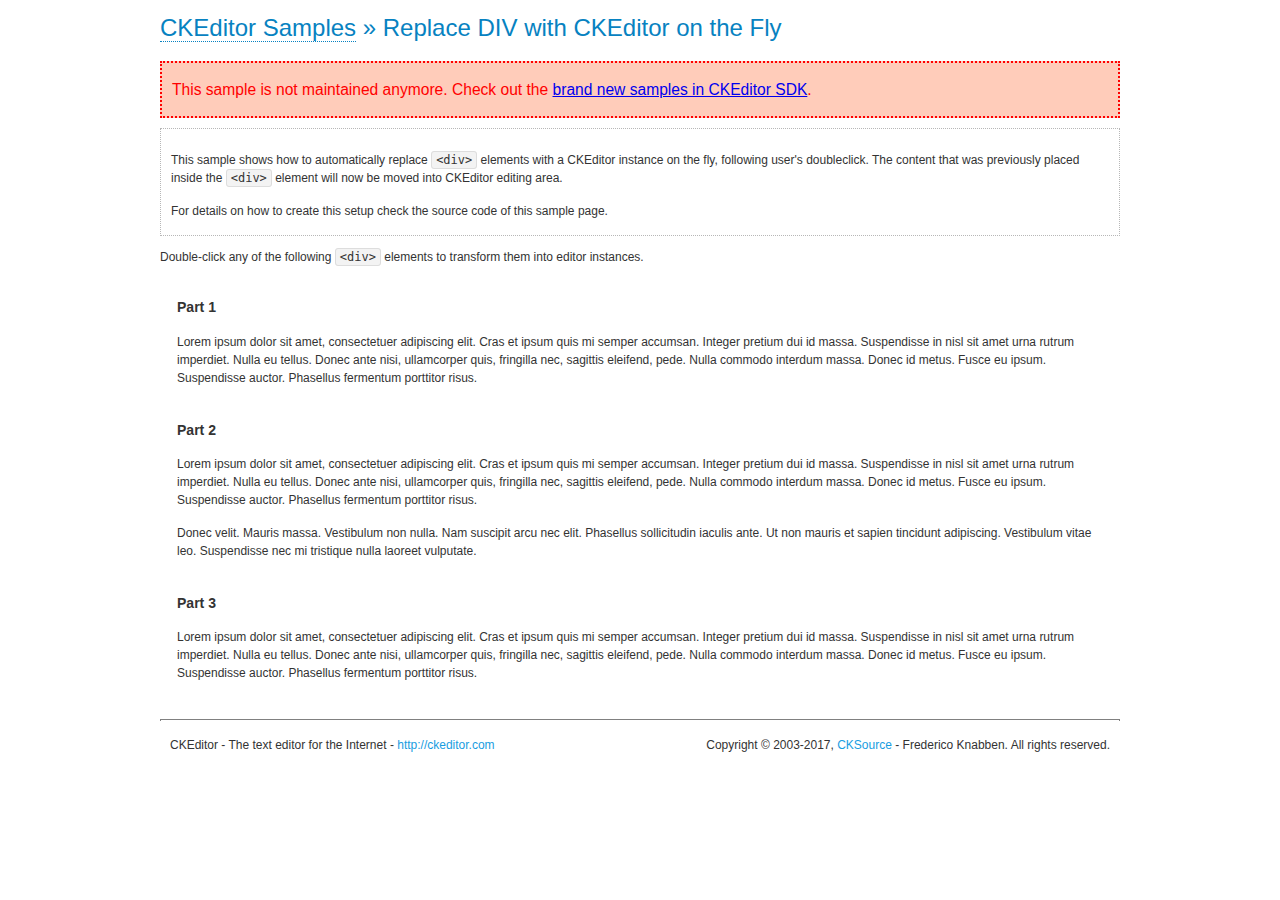
<file: task-3/js/ckeditor/samples/old/divreplace.html>
<!DOCTYPE html>
<!--
Copyright (c) 2003-2017, CKSource - Frederico Knabben. All rights reserved.
For licensing, see LICENSE.md or http://ckeditor.com/license
-->
<html>
<head>
	<meta charset="utf-8">
	<title>Replace DIV &mdash; CKEditor Sample</title>
	<script src="../../ckeditor.js"></script>
	<link href="sample.css" rel="stylesheet">
	<style>

		div.editable
		{
			border: solid 2px transparent;
			padding-left: 15px;
			padding-right: 15px;
		}

		div.editable:hover
		{
			border-color: black;
		}

	</style>
	<script>

		// Uncomment the following code to test the "Timeout Loading Method".
		// CKEDITOR.loadFullCoreTimeout = 5;

		window.onload = function() {
			// Listen to the double click event.
			if ( window.addEventListener )
				document.body.addEventListener( 'dblclick', onDoubleClick, false );
			else if ( window.attachEvent )
				document.body.attachEvent( 'ondblclick', onDoubleClick );

		};

		function onDoubleClick( ev ) {
			// Get the element which fired the event. This is not necessarily the
			// element to which the event has been attached.
			var element = ev.target || ev.srcElement;

			// Find out the div that holds this element.
			var name;

			do {
				element = element.parentNode;
			}
			while ( element && ( name = element.nodeName.toLowerCase() ) &&
				( name != 'div' || element.className.indexOf( 'editable' ) == -1 ) && name != 'body' );

			if ( name == 'div' && element.className.indexOf( 'editable' ) != -1 )
				replaceDiv( element );
		}

		var editor;

		function replaceDiv( div ) {
			if ( editor )
				editor.destroy();

			editor = CKEDITOR.replace( div );
		}

	</script>
</head>
<body>
	<h1 class="samples">
		<a href="index.html">CKEditor Samples</a> &raquo; Replace DIV with CKEditor on the Fly
	</h1>
	<div class="warning deprecated">
		This sample is not maintained anymore. Check out the <a href="http://sdk.ckeditor.com/">brand new samples in CKEditor SDK</a>.
	</div>
	<div class="description">
		<p>
			This sample shows how to automatically replace <code>&lt;div&gt;</code> elements
			with a CKEditor instance on the fly, following user's doubleclick. The content
			that was previously placed inside the <code>&lt;div&gt;</code> element will now
			be moved into CKEditor editing area.
		</p>
		<p>
			For details on how to create this setup check the source code of this sample page.
		</p>
	</div>
	<p>
		Double-click any of the following <code>&lt;div&gt;</code> elements to transform them into
		editor instances.
	</p>
	<div class="editable">
		<h3>
			Part 1
		</h3>
		<p>
			Lorem ipsum dolor sit amet, consectetuer adipiscing elit. Cras et ipsum quis mi
			semper accumsan. Integer pretium dui id massa. Suspendisse in nisl sit amet urna
			rutrum imperdiet. Nulla eu tellus. Donec ante nisi, ullamcorper quis, fringilla
			nec, sagittis eleifend, pede. Nulla commodo interdum massa. Donec id metus. Fusce
			eu ipsum. Suspendisse auctor. Phasellus fermentum porttitor risus.
		</p>
	</div>
	<div class="editable">
		<h3>
			Part 2
		</h3>
		<p>
			Lorem ipsum dolor sit amet, consectetuer adipiscing elit. Cras et ipsum quis mi
			semper accumsan. Integer pretium dui id massa. Suspendisse in nisl sit amet urna
			rutrum imperdiet. Nulla eu tellus. Donec ante nisi, ullamcorper quis, fringilla
			nec, sagittis eleifend, pede. Nulla commodo interdum massa. Donec id metus. Fusce
			eu ipsum. Suspendisse auctor. Phasellus fermentum porttitor risus.
		</p>
		<p>
			Donec velit. Mauris massa. Vestibulum non nulla. Nam suscipit arcu nec elit. Phasellus
			sollicitudin iaculis ante. Ut non mauris et sapien tincidunt adipiscing. Vestibulum
			vitae leo. Suspendisse nec mi tristique nulla laoreet vulputate.
		</p>
	</div>
	<div class="editable">
		<h3>
			Part 3
		</h3>
		<p>
			Lorem ipsum dolor sit amet, consectetuer adipiscing elit. Cras et ipsum quis mi
			semper accumsan. Integer pretium dui id massa. Suspendisse in nisl sit amet urna
			rutrum imperdiet. Nulla eu tellus. Donec ante nisi, ullamcorper quis, fringilla
			nec, sagittis eleifend, pede. Nulla commodo interdum massa. Donec id metus. Fusce
			eu ipsum. Suspendisse auctor. Phasellus fermentum porttitor risus.
		</p>
	</div>
	<div id="footer">
		<hr>
		<p>
			CKEditor - The text editor for the Internet - <a class="samples" href="http://ckeditor.com/">http://ckeditor.com</a>
		</p>
		<p id="copy">
			Copyright &copy; 2003-2017, <a class="samples" href="http://cksource.com/">CKSource</a> - Frederico
			Knabben. All rights reserved.
		</p>
	</div>
</body>
</html>
</file>
<file: task-3/js/ckeditor/samples/css/samples.css>
/**
 * @license Copyright (c) 2003-2017, CKSource - Frederico Knabben. All rights reserved.
 * For licensing, see LICENSE.md or http://ckeditor.com/license
 */
@media (max-width: 900px) {
  .global-is-mobile-hidden {
    display: none !important;
  }
}
article,
aside,
details,
figcaption,
figure,
footer,
header,
hgroup,
main,
menu,
nav,
section {
  display: block;
}
body,
html {
  margin: 0;
  padding: 0;
  font: 16px / 1.8 Arial, 'Helvetica Neue', Helvetica, sans-serif;
  font-weight: 300;
  color: #575757;
}
.grid-width-10 {
  width: 10%;
}
.grid-width-20 {
  width: 20%;
}
.grid-width-30 {
  width: 30%;
}
.grid-width-40 {
  width: 40%;
}
.grid-width-50 {
  width: 50%;
}
.grid-width-60 {
  width: 60%;
}
.grid-width-70 {
  width: 70%;
}
.grid-width-80 {
  width: 80%;
}
.grid-width-90 {
  width: 90%;
}
.grid-width-100 {
  width: 100%;
}
@media (max-width: 900px) {
  .grid-width-10,
  .grid-width-20,
  .grid-width-30,
  .grid-width-40,
  .grid-width-50,
  .grid-width-60,
  .grid-width-70,
  .grid-width-80,
  .grid-width-90,
  .grid-width-100 {
    width: 100%;
  }
}
*[class*="grid-width"] {
  -webkit-box-sizing: border-box;
  -moz-box-sizing: border-box;
  box-sizing: border-box;
  padding-left: 4%;
  padding-right: 4%;
  float: left;
}
*[class*="grid-width"]:after,
.grid-container:after,
*[class*="grid-width"]:before,
.grid-container:before {
  content: '';
  display: block;
  overflow: hidden;
  visibility: hidden;
  font-size: 0;
  line-height: 0;
  width: 0;
  height: 0;
}
*[class*="grid-width"]:after,
.grid-container:after {
  clear: both;
}
.grid-container {
  -webkit-box-sizing: border-box;
  -moz-box-sizing: border-box;
  box-sizing: border-box;
  margin-left: auto;
  margin-right: auto;
}
.grid-container-nested *[class*="grid-width"]:first-child {
  padding-left: 0;
}
.grid-container-nested *[class*="grid-width"]:last-child {
  padding-right: 0;
}
@media (max-width: 900px) {
  .grid-container-nested *[class*="grid-width"]:first-child {
    padding-left: 4%;
  }
  .grid-container-nested *[class*="grid-width"]:last-child {
    padding-right: 4%;
  }
}
.header-a {
  min-height: 140px;
  overflow: hidden;
}
.header-a .header-a-logo {
  margin: 40px 0 0;
}
@media (max-width: 900px) {
  .header-a .header-a-logo {
    text-align: center;
  }
}
.header-a .header-a-logo img {
  border: transparent;
}
.navigation-a {
  height: 30px;
  background: #3D3D3D;
  position: absolute;
  left: 0;
  right: 0;
  top: 0;
  padding: 0;
  overflow: hidden;
}
@media (max-width: 900px) {
  .navigation-a {
    text-align: center;
  }
}
.navigation-a ul {
  list-style: none;
  margin: 0;
  overflow: hidden;
}
.navigation-a ul li,
.navigation-a ul li a {
  display: inline-block;
}
@media (max-width: 900px) {
  .navigation-a ul {
    width: auto;
    text-overflow: ellipsis;
    white-space: nowrap;
    display: inline-block;
    float: none;
  }
  .navigation-a ul:before,
  .navigation-a ul:after {
    display: none;
  }
}
.navigation-a ul.navigation-a-left {
  text-align: left;
}
@media (max-width: 900px) {
  .navigation-a ul.navigation-a-left {
    padding-right: 0;
  }
}
.navigation-a ul.navigation-a-right {
  text-align: right;
}
@media (max-width: 900px) {
  .navigation-a ul.navigation-a-right {
    padding-left: 23px;
  }
}
.navigation-a ul li + li {
  margin-left: 23px;
}
.navigation-a ul li a {
  font-size: 10px;
  font-size: 0.625rem;
  line-height: 18px;
  line-height: 1.13rem;
  line-height: 30px;
  float: left;
  color: #ddd;
  font-weight: bold;
  text-decoration: none;
  text-transform: uppercase;
}
.navigation-a ul li a:hover {
  cursor: pointer;
  color: #fff;
}
.icon-navigation-a-github:before,
.icon-navigation-a-github:after {
  background-image: url("[data-uri]");
}
.navigation-b {
  text-align: right;
  margin: 52px 0 0;
  overflow: visible;
}
@media (max-width: 900px) {
  .navigation-b {
    text-align: center;
    margin-top: 20px;
    padding: 0;
  }
}
.navigation-b ul {
  padding: 0;
  list-style: none;
  margin: 0;
  overflow: visible;
}
.navigation-b ul li,
.navigation-b ul li a {
  display: inline-block;
}
@media (max-width: 900px) {
  .navigation-b ul {
    display: table;
    width: 100%;
    padding-bottom: 1.5em;
  }
}
@media (max-width: 900px) {
  .navigation-b ul li {
    display: table-row;
  }
}
.navigation-b ul li + li {
  margin-left: 20px;
}
@media (max-width: 900px) {
  .navigation-b ul li + li {
    margin-left: 0;
  }
}
.navigation-b ul li a {
  -webkit-box-sizing: border-box;
  -moz-box-sizing: border-box;
  box-sizing: border-box;
  text-transform: uppercase;
  text-decoration: none;
  outline: none;
}
@media (max-width: 900px) {
  .navigation-b ul li a {
    width: 100%;
    -webkit-border-radius: 0;
    -webkit-background-clip: padding-box;
    -moz-border-radius: 0;
    -moz-background-clip: padding;
    border-radius: 0;
    background-clip: padding-box;
  }
}
.footer-a {
  font-size: 13px;
  font-size: 0.8125rem;
  line-height: 23.4px;
  line-height: 1.46rem;
  padding-top: 2.25em;
  padding-bottom: 2.25em;
  overflow: hidden;
  color: #8a8a8a;
}
.footer-a a {
  color: #27C0D8;
  text-decoration: none;
  border-bottom: 1px dotted #27C0D8;
}
.footer-a a:hover {
  color: #23adc2;
}
.footer-a p {
  margin: 0;
  display: inline-block;
  text-align: center;
}
.content {
  font-size: 14px;
  font-size: 0.875rem;
  line-height: 25.2px;
  line-height: 1.57rem;
  overflow: hidden;
  padding-top: 1.5em;
  padding-bottom: 1.5em;
}
.content p {
  margin: 0.75em 0;
}
.content ul,
.content ol,
.content pre,
.content blockquote,
.content textarea:not([class^="cke"]),
.content .cke {
  margin: 1.875em 0;
}
.content code,
.content kbd {
  -webkit-border-radius: 3px;
  -webkit-background-clip: padding-box;
  -moz-border-radius: 3px;
  -moz-background-clip: padding;
  border-radius: 3px;
  background-clip: padding-box;
  padding: 3px 4px;
}
.content pre,
.content code,
.content kbd,
.content blockquote {
  background: #f5f5f5;
}
.content blockquote,
.content pre {
  background: none;
  border-left: 4px solid #27C0D8;
  padding: 1.5em 2.25em;
}
.content p a,
.content ul a,
.content ol a,
.content blockquote a,
.content h1 a,
.content h2 a,
.content h3 a,
.content h4 a,
.content h5 a {
  color: #27C0D8;
  text-decoration: none;
  border-bottom: 1px dotted #27C0D8;
}
.content p a:hover,
.content ul a:hover,
.content ol a:hover,
.content blockquote a:hover,
.content h1 a:hover,
.content h2 a:hover,
.content h3 a:hover,
.content h4 a:hover,
.content h5 a:hover {
  color: #23adc2;
}
.content h1,
.content h2,
.content h3,
.content h4,
.content h5 {
  color: #000;
  font-weight: 100;
}
.content h1 code,
.content h2 code,
.content h3 code,
.content h4 code,
.content h5 code,
.content h1 kbd,
.content h2 kbd,
.content h3 kbd,
.content h4 kbd,
.content h5 kbd {
  font-size: inherit;
}
.content h1 a.content-heading-anchor,
.content h2 a.content-heading-anchor,
.content h3 a.content-heading-anchor,
.content h4 a.content-heading-anchor,
.content h5 a.content-heading-anchor {
  font-weight: 100;
  vertical-align: middle;
  opacity: 0;
  border: 0;
}
.content h1:hover a.content-heading-anchor,
.content h2:hover a.content-heading-anchor,
.content h3:hover a.content-heading-anchor,
.content h4:hover a.content-heading-anchor,
.content h5:hover a.content-heading-anchor {
  opacity: 1;
}
.content h1:target a,
.content h2:target a,
.content h3:target a,
.content h4:target a,
.content h5:target a {
  -webkit-animation: targetLinkOpacity 0.5s linear alternate;
  -moz-animation: targetLinkOpacity 0.5s linear alternate;
  -o-animation: targetLinkOpacity 0.5s linear alternate;
  animation: targetLinkOpacity 0.5s linear alternate;
  opacity: 1;
}
.content input,
.content select,
.content textarea:not([class^="cke"]) {
  -webkit-border-radius: 3px;
  -webkit-background-clip: padding-box;
  -moz-border-radius: 3px;
  -moz-background-clip: padding;
  border-radius: 3px;
  background-clip: padding-box;
  -webkit-box-shadow: inset 0 1px 1px rgba(0, 0, 0, 0.08);
  -moz-box-shadow: inset 0 1px 1px rgba(0, 0, 0, 0.08);
  box-shadow: inset 0 1px 1px rgba(0, 0, 0, 0.08);
  font: inherit;
  color: inherit;
  border: 1px solid #D9D9D9;
  padding: .2em .5em;
}
.content input:focus,
.content select:focus,
.content textarea:not([class^="cke"]):focus {
  border-color: #66afe9;
  outline: 0;
  -webkit-box-shadow: inset 0 1px 1px rgba(0, 0, 0, 0.08), 0 0 8px #93c6ef;
  -moz-box-shadow: inset 0 1px 1px rgba(0, 0, 0, 0.08), 0 0 8px #93c6ef;
  box-shadow: inset 0 1px 1px rgba(0, 0, 0, 0.08), 0 0 8px #93c6ef;
}
.content abbr {
  border-bottom: 1px dotted #666;
  cursor: pointer;
}
.content blockquote {
  font-style: italic;
  font-family: Georgia, Times, "Times New Roman", serif;
  font-size: 16px;
  font-size: 1rem;
  line-height: 28.8px;
  line-height: 1.8rem;
}
.content em {
  font-style: italic;
}
.content h1 {
  font-size: 36px;
  font-size: 2.25rem;
  line-height: 64.8px;
  line-height: 4.05rem;
  margin: 1.125em 0 0;
}
.content h2 {
  font-size: 27.2px;
  font-size: 1.7rem;
  line-height: 48.96px;
  line-height: 3.06rem;
  margin: 0.9em 0 0;
}
.content h3 {
  font-size: 24px;
  font-size: 1.5rem;
  line-height: 43.2px;
  line-height: 2.7rem;
  font-weight: 500;
  margin: 0.75em 0 0;
}
.content h4 {
  font-size: 19.2px;
  font-size: 1.2rem;
  line-height: 34.56px;
  line-height: 2.16rem;
  font-weight: 500;
  margin: 0.75em 0 0;
}
.content h5 {
  font-size: 17.6px;
  font-size: 1.1rem;
  line-height: 31.68px;
  line-height: 1.98rem;
  font-weight: 500;
  margin: 0.75em 0 0;
}
.content hr {
  border: 0;
  border-top: 4px solid #D9D9D9;
  margin: 1.5em 0;
}
.content input[type="text"] {
  height: 1.8em;
  line-height: 1.8em;
}
.content input[type="button"] {
  -webkit-appearance: button;
  -moz-appearance: button;
  appearance: button;
}
.content kbd {
  font-size: 12px;
  font-size: 0.75rem;
  line-height: 21.6px;
  line-height: 1.35rem;
  font-family: Arial, 'Helvetica Neue', Helvetica, sans-serif;
  padding: 2px 6px;
  -webkit-box-shadow: 0 0 4px #fff inset, 0 2px 0 #D9D9D9;
  -moz-box-shadow: 0 0 4px #fff inset, 0 2px 0 #D9D9D9;
  box-shadow: 0 0 4px #fff inset, 0 2px 0 #D9D9D9;
}
.content p img {
  vertical-align: middle;
}
.content p pre {
  padding: 1.5em;
}
.content pre {
  padding: 0;
  border: 0;
  tab-size: 4;
  -o-tab-size: 4;
  -moz-tab-size: 4;
}
.content pre,
.content code {
  font-size: 11.89px;
  font-size: 0.743rem;
  line-height: 21.4px;
  line-height: 1.34rem;
  font-family: Consolas, Menlo, Monaco, Lucida Console, Liberation Mono, DejaVu Sans Mono, Bitstream Vera Sans Mono, Courier New, monospace, serif;
}
.content pre a,
.content code a {
  border: 0;
}
.content pre code {
  padding: 0.75em;
  display: block;
}
.content strong {
  color: #000;
}
.content ul ul,
.content ol ul,
.content ul ol,
.content ol ol {
  margin: 0.75em 0;
}
.content ul li,
.content ol li {
  font-size: 14px;
  font-size: 0.875rem;
  line-height: 30.24px;
  line-height: 1.89rem;
}
.content textarea:not([class^="cke"]) {
  width: 100%;
}
.content div.todo {
  border: 2px dotted #444;
  padding: 10px;
  margin: 60px 0 10px 0;
  /* Remove me some day */
}
.content div.todo:before {
  content: "TODO";
  font-weight: bold;
}
body a.button-a,
body button.button-a,
body input.button-a {
  -webkit-border-radius: 3px;
  -webkit-background-clip: padding-box;
  -moz-border-radius: 3px;
  -moz-background-clip: padding;
  border-radius: 3px;
  background-clip: padding-box;
  font-size: 14px;
  font-size: 0.875rem;
  line-height: 25.2px;
  line-height: 1.57rem;
  height: 36px;
  line-height: 36px;
  padding: 0 1.1em;
  font-weight: 700;
  color: #3e3e3e;
  white-space: nowrap;
  text-decoration: none;
  display: inline-block;
  cursor: pointer;
  border: 0;
  vertical-align: middle;
  margin: 1px 0;
  background: transparent;
}
body a.button-a.icon-pos-left,
body button.button-a.icon-pos-left,
body input.button-a.icon-pos-left {
  padding-left: .8em;
}
body a.button-a.icon-pos-right,
body button.button-a.icon-pos-right,
body input.button-a.icon-pos-right {
  padding-right: .8em;
}
body a.button-a.button-a-no-text,
body button.button-a.button-a-no-text,
body input.button-a.button-a-no-text {
  -webkit-border-radius: 100px;
  -webkit-background-clip: padding-box;
  -moz-border-radius: 100px;
  -moz-background-clip: padding;
  border-radius: 100px;
  background-clip: padding-box;
  width: 36px;
  padding: 0;
  text-indent: -999px;
  overflow: hidden;
  position: relative;
  text-align: center;
}
body a.button-a.button-a-no-text:before,
body button.button-a.button-a-no-text:before,
body input.button-a.button-a-no-text:before {
  position: absolute;
  left: 50%;
  top: 50%;
  margin: -9px 0 0 -9px;
}
@media (max-width: 900px) {
  body a.button-a.button-a-mobile-collapsed,
  body button.button-a.button-a-mobile-collapsed,
  body input.button-a.button-a-mobile-collapsed {
    -webkit-border-radius: 100px;
    -webkit-background-clip: padding-box;
    -moz-border-radius: 100px;
    -moz-background-clip: padding;
    border-radius: 100px;
    background-clip: padding-box;
    width: 36px;
    padding: 0;
    text-indent: -999px;
    overflow: hidden;
    position: relative;
    text-align: center;
  }
  body a.button-a.button-a-mobile-collapsed:before,
  body button.button-a.button-a-mobile-collapsed:before,
  body input.button-a.button-a-mobile-collapsed:before {
    position: absolute;
    left: 50%;
    top: 50%;
    margin: -9px 0 0 -9px;
  }
  body a.button-a.button-a-mobile-collapsed:before,
  body button.button-a.button-a-mobile-collapsed:before,
  body input.button-a.button-a-mobile-collapsed:before {
    position: absolute;
    left: 50%;
    top: 50%;
    margin: -9px 0 0 -9px;
  }
}
body a.button-a:active,
body button.button-a:active,
body input.button-a:active,
body a.button-a:hover,
body button.button-a:hover,
body input.button-a:hover {
  color: #fff;
  background: #23adc2;
}
body a.button-a:focus,
body button.button-a:focus,
body input.button-a:focus {
  border-color: #66afe9;
  outline: 0;
  -webkit-box-shadow: inset 0 1px 1px rgba(0, 0, 0, 0.075), 0 0 8px #93c6ef;
  -moz-box-shadow: inset 0 1px 1px rgba(0, 0, 0, 0.075), 0 0 8px #93c6ef;
  box-shadow: inset 0 1px 1px rgba(0, 0, 0, 0.075), 0 0 8px #93c6ef;
}
body a.button-a-soft,
body button.button-a-soft,
body input.button-a-soft {
  background: #e7e7e7;
}
body a.button-a-soft:active,
body button.button-a-soft:active,
body input.button-a-soft:active,
body a.button-a-soft:hover,
body button.button-a-soft:hover,
body input.button-a-soft:hover {
  color: #3e3e3e;
  background: #cecece;
}
body a.button-a-background,
body button.button-a-background,
body input.button-a-background,
body a.navigation-b ul li a:hover,
body button.navigation-b ul li a:hover,
body input.navigation-b ul li a:hover {
  color: #fff;
  background: #27C0D8;
}
body a.button-a-background:active,
body button.button-a-background:active,
body input.button-a-background:active,
body a.button-a-background:hover,
body button.button-a-background:hover,
body input.button-a-background:hover,
body a.navigation-b ul li a:hover:active,
body button.navigation-b ul li a:hover:active,
body input.navigation-b ul li a:hover:active,
body a.navigation-b ul li a:hover:hover,
body button.navigation-b ul li a:hover:hover,
body input.navigation-b ul li a:hover:hover {
  color: #fff;
  background: #23adc2;
}
.balloon-a {
  font-size: 12px;
  font-size: 0.75rem;
  line-height: 21.6px;
  line-height: 1.35rem;
  -webkit-border-radius: 3px;
  -webkit-background-clip: padding-box;
  -moz-border-radius: 3px;
  -moz-background-clip: padding;
  border-radius: 3px;
  background-clip: padding-box;
  border-bottom: 3px solid #d4d4d4;
  background: #ebebeb;
  display: inline-block;
  white-space: nowrap;
  padding: .4em 1.2em .2em;
  font-weight: 700;
  position: relative;
  z-index: 1000;
  text-transform: none;
  color: #575757;
}
.balloon-a:hover {
  color: #575757;
}
.balloon-a:before {
  content: '';
  width: 0;
  height: 0;
  border-style: solid;
  position: absolute;
}
.balloon-a-ne:before,
.balloon-a-nw:before {
  top: -13px;
  border-width: 0 9px 15.6px 9px;
  border-color: transparent transparent #ebebeb transparent;
}
.balloon-a-se:before,
.balloon-a-sw:before {
  bottom: -13px;
  border-width: 15.6px 9px 0 9px;
  border-color: #ebebeb transparent transparent transparent;
}
.balloon-a-nw:before,
.balloon-a-sw:before {
  left: 20px;
}
.balloon-a-ne:before,
.balloon-a-se:before {
  right: 20px;
}
.icon-pos-left:before,
.icon-pos-right:after {
  content: '';
  display: inline-block;
  width: 18px;
  height: 18px;
  vertical-align: middle;
  background-repeat: no-repeat;
}
.icon-pos-left:before {
  margin-right: 10px;
}
.icon-pos-right:after {
  margin-left: 10px;
}
.icon-download:before,
.icon-download:after {
  background-image: url("[data-uri]");
}
.icon-question-mark:before,
.icon-question-mark:after {
  background-image: url("[data-uri]");
}
.icon-close:before,
.icon-close:after {
  background-image: url("[data-uri]");
}
.ie8 .switch > * {
  vertical-align: middle;
}
.ie8 .switch input[type="radio"] {
  margin: 0 0.25em;
  display: inline-block;
}
.ie8 .switch label {
  margin-left: 0 !important;
  margin-right: 0 !important;
}
.ie8 .switch label[data-for="1"] {
  float: left;
}
.ie8 .switch label[data-for="2"] {
  float: right;
}
.ie8 .switch .switch-inner {
  display: none;
}
.switch {
  font-size: 14px;
  font-size: 0.875rem;
  line-height: 25.2px;
  line-height: 1.57rem;
  font-weight: bold;
  background-color: #27C0D8;
  overflow: hidden;
  display: inline-block;
  padding: 0.75em 0.25em;
  color: #fff;
  -webkit-border-radius: 3px;
  -webkit-background-clip: padding-box;
  -moz-border-radius: 3px;
  -moz-background-clip: padding;
  border-radius: 3px;
  background-clip: padding-box;
  position: relative;
}
.switch input[type="radio"] {
  display: none;
}
.switch label {
  position: relative;
  z-index: 2;
  float: left;
  cursor: pointer;
  padding: 0 0.75em;
}
.switch label:hover {
  text-decoration: underline;
}
.switch .switch-inner {
  float: left;
  background-color: #FFF;
  height: 1.5em;
  width: 4.125em;
  padding: 2px;
  margin: 0 0.25em;
  -webkit-border-radius: 5.5px;
  -webkit-background-clip: padding-box;
  -moz-border-radius: 5.5px;
  -moz-background-clip: padding;
  border-radius: 5.5px;
  background-clip: padding-box;
}
.switch .switch-inner .handler {
  overflow: hidden;
  position: relative;
  display: block;
  height: 1.5em;
  width: 1.5em;
  background: #25b4cb;
  -webkit-border-radius: 4.5px;
  -webkit-background-clip: padding-box;
  -moz-border-radius: 4.5px;
  -moz-background-clip: padding;
  border-radius: 4.5px;
  background-clip: padding-box;
}
.switch .switch-inner .handler:before {
  content: '';
  display: block;
  position: absolute;
  top: 0;
  right: 0;
  bottom: 3px;
  left: 0;
  background-color: #34c4da;
  -webkit-border-bottom-left-radius: 4.5px;
  -moz-border-radius-bottomleft: 4.5px;
  border-bottom-left-radius: 4.5px;
  -webkit-border-bottom-right-radius: 4.5px;
  -webkit-background-clip: padding-box;
  -moz-border-radius-bottomright: 4.5px;
  -moz-background-clip: padding;
  border-bottom-right-radius: 4.5px;
  background-clip: padding-box;
}
.switch:hover .switch-inner .handler:before {
  background: #45c9dd;
}
.switch input[data-num="2"]:checked ~ .switch-inner > .handler {
  margin-left: auto;
}
.switch input[data-num="2"]:checked ~ label[data-for="1"] {
  padding-right: 5.125em;
  margin-right: -4.375em;
}
.switch input[data-num="1"]:checked ~ label[data-for="2"] {
  padding-left: 5.125em;
  margin-left: -4.375em;
}
.toggler {
  -webkit-user-select: none;
  -moz-user-select: none;
  -ms-user-select: none;
  user-select: none;
}
.toggler label {
  cursor: pointer;
}
.toggler [data-collapse] {
  display: inherit;
}
.toggler [data-expand] {
  display: none;
}
.toggler.collapsed [data-collapse] {
  display: none;
}
.toggler.collapsed [data-expand] {
  display: inherit;
}
.toggler-container {
  overflow: hidden;
}
.toggler-container.collapsed {
  height: 0;
}
.icon-toggler-expanded:before,
.icon-toggler-collapsed:before,
.icon-toggler-expanded:after,
.icon-toggler-collapsed:after {
  background-image: url("[data-uri]");
}
.icon-toggler-expanded.icon-light:before,
.icon-toggler-collapsed.icon-light:before,
.icon-toggler-expanded.icon-light:after,
.icon-toggler-collapsed.icon-light:after {
  background-image: url("[data-uri]");
}
.icon-toggler-expanded:before,
.icon-toggler-expanded:after {
  background-position: top left;
}
.icon-toggler-collapsed:before,
.icon-toggler-collapsed:after {
  background-position: bottom left;
}
.modal {
  padding: 20px;
  border-radius: 3px;
  background-color: white;
  max-width: 700px;
  -webkit-box-sizing: border-box;
  -moz-box-sizing: border-box;
  box-sizing: border-box;
  width: 80% !important;
  top: 50% !important;
  -webkit-transform: translate(-50%, -50%) !important;
  -moz-transform: translate(-50%, -50%) !important;
  -o-transform: translate(-50%, -50%) !important;
  -ms-transform: translate(-50%, -50%) !important;
  transform: translate(-50%, -50%) !important;
}
.modal-close {
  -webkit-border-radius: 100px;
  -webkit-background-clip: padding-box;
  -moz-border-radius: 100px;
  -moz-background-clip: padding;
  border-radius: 100px;
  background-clip: padding-box;
  cursor: pointer;
  height: 18px;
  width: 18px;
  position: absolute;
  top: 10px;
  right: 10px;
  font-size: 17px;
  text-align: center;
  line-height: 19px;
  background: #cccccc;
}
main .grid-container,
header .grid-container,
.navigation-a > div,
footer > div {
  max-width: 968px;
}
.header-a {
  margin-top: 30px;
}
.footer-a {
  border-top: 1px solid #D9D9D9;
}
.adjoined-top {
  background-color: #27C0D8;
  color: #fff;
}
.adjoined-top .content h1,
.adjoined-top .content h2,
.adjoined-top .content h3,
.adjoined-top .content h4,
.adjoined-top .content h5 {
  color: #fff;
}
.adjoined-top .content p {
  font-size: 18px;
  font-size: 1.125rem;
  line-height: 32.4px;
  line-height: 2.02rem;
  font-weight: 100;
}
.adjoined-top .content p a {
  text-decoration: none;
  border-bottom: 1px dotted #fff;
  color: inherit;
}
.adjoined-top .content p a:hover {
  color: #e6e6e6;
}
.adjoined-top .content button {
  color: #fff;
}
.adjoined-top .content strong {
  color: #fff;
}
.adjoined-top .content code {
  font-size: inherit;
  color: #27C0D8;
}
.adjoined-bottom {
  position: relative;
}
.adjoined-bottom:before {
  z-index: -1;
  content: '';
  background: #27C0D8;
  position: absolute;
  top: 0;
  left: 0;
  right: 0;
  height: 50%;
}
main .grid-container,
header .grid-container,
.navigation-a > div,
footer > div {
  max-width: 1052px;
}
main .grid-container.freed-width {
  max-width: none;
}
.switch {
  background: #25b4cb;
  float: right;
  overflow: visible;
}
.switch .balloon-a {
  position: absolute;
  top: -40px;
  right: 50%;
  margin-right: -15px;
  background: #FFEFC1;
  border-bottom-color: #DCDCA4;
}
.switch .balloon-a:before {
  border-color: #FFEFC1 transparent transparent transparent;
}
#toolbar .editors-container {
  overflow: hidden;
  height: 0;
  transition: height 200ms;
}
#toolbar .editors-container.active {
  height: auto;
}
#main #editor {
  background: #FFF;
  padding: 2% 4%;
  border: dashed 5px #27C0D8;
}
#main .adjoined-top:before {
  height: 335px;
}
#toolbar .adjoined-top:before {
  height: 219px;
}
#toolbar .adjoined-top .grid-container-nested {
  height: 147px;
}
.content .grid-switch-magic {
  margin: 3.5em 0 0;
}
#info-box {
  padding-bottom: 0;
}
#info-box > div {
  width: 100%;
  text-align: right;
}
#info-box > div .toggler {
  padding-right: 0;
}
#info-box > div .toggler:hover {
  background: transparent;
  color: #000;
}
#info-box > div .toggler:hover > label {
  text-decoration: underline;
}
#info-box > div h2 {
  float: left;
  margin-top: 0;
}
#info-box > div#instructions-container {
  text-align: left;
}
#toolbarModifierWrapper {
  overflow: hidden;
  height: 0;
  opacity: 0;
  transition: height 200ms;
}
#toolbarModifierWrapper.active {
  height: auto;
  opacity: 1;
}
header {
  overflow: visible;
}
header div.grid-container {
  overflow: visible;
}
header .navigation-b {
  overflow: visible;
}
header .navigation-b ul {
  overflow: visible;
}
header .navigation-b a {
  position: relative;
}
header .balloon-a {
  position: absolute;
  top: 48px;
  left: 50%;
  margin-left: -35px;
}
@media (max-width: 1140px) {
  header .balloon-a {
    left: auto;
    margin-left: auto;
    right: 50%;
    margin-right: -35px;
  }
  header .balloon-a:before {
    left: auto;
    right: 22px;
  }
}
@media (max-width: 900px) {
  header .balloon-a {
    display: none;
  }
}
#toolbar .cke_toolbar {
  pointer-events: none;
  -webkit-user-select: none;
  -moz-user-select: none;
  -ms-user-select: none;
  user-select: none;
  cursor: default;
}
.some-toolbar-active .cke_toolbar {
  zoom: 1;
  filter: alpha(opacity=50);
  -webkit-opacity: 0.5;
  -moz-opacity: 0.5;
  opacity: 0.5;
}
.cke_toolbar.active {
  position: relative;
  zoom: 1;
  filter: alpha(opacity=100);
  -webkit-opacity: 1;
  -moz-opacity: 1;
  opacity: 1;
}
.cke_toolbar.active:after {
  content: '';
  display: block;
  position: absolute;
  top: 0;
  right: 6px;
  bottom: 5px;
  left: 0;
  -webkit-border-radius: 5px;
  -webkit-background-clip: padding-box;
  -moz-border-radius: 5px;
  -moz-background-clip: padding;
  border-radius: 5px;
  background-clip: padding-box;
  -webkit-box-shadow: 0px 0px 15px 3px #fff4b0;
  -moz-box-shadow: 0px 0px 15px 3px #fff4b0;
  box-shadow: 0px 0px 15px 3px #fff4b0;
}
.cke_toolbar.active .cke_toolgroup {
  -webkit-box-shadow: none;
  -moz-box-shadow: none;
  box-shadow: none;
  border-color: #e3c300;
}
.cke_toolbar.active .cke_combo,
.cke_toolbar.active .cke_toolgroup {
  position: relative;
  z-index: 2;
}
.cke_toolbar.active .cke_combo_button {
  -webkit-box-shadow: none;
  -moz-box-shadow: none;
  box-shadow: none;
}
.unselectable {
  -webkit-user-select: none;
  -moz-user-select: none;
  -ms-user-select: none;
  user-select: none;
}
.toolbar {
  padding: 5px 0;
  margin-bottom: 2.4em;
  overflow: hidden;
  background: #fff;
}
.toolbar button.button-a.cke_button {
  cursor: pointer;
  display: inline-block;
  padding: 4px 6px;
  outline: 0;
  border: 1px solid #a6a6a6;
}
.toolbar button.button-a.hidden {
  display: none;
}
.toolbar button.button-a.left {
  float: left;
  margin-right: 8px;
}
.toolbar button.button-a.right {
  float: right;
  margin-left: 8px;
}
.toolbar button.button-a .highlight {
  color: #ffefc1;
}
.configContainer.hidden,
.toolbarModifier.hidden,
.toolbarModifier-hints.hidden {
  display: none;
}
.toolbarModifier :focus,
.toolbar button:focus,
.configContainer textarea.configCode:focus {
  outline: none;
}
div.toolbarModifier {
  padding: 0;
  overflow: hidden;
  width: 100%;
  position: relative;
  display: table;
  border-collapse: collapse;
}
div.toolbarModifier ::-moz-focus-inner {
  border: 0;
}
div.toolbarModifier .empty {
  display: none;
}
div.toolbarModifier.empty-visible .empty {
  display: table-row;
  zoom: 1;
  filter: alpha(opacity=60);
  -webkit-opacity: 0.6;
  -moz-opacity: 0.6;
  opacity: 0.6;
}
div.toolbarModifier .empty > p {
  line-height: 31px;
}
div.toolbarModifier > ul {
  padding: 0;
  margin: 0;
  border-top: 1px solid #ccc;
  width: 100%;
}
div.toolbarModifier > ul[data-type="table-header"] {
  display: table-header-group;
}
div.toolbarModifier > ul[data-type="table-body"] {
  display: table-row-group;
}
div.toolbarModifier > ul p {
  padding: 0;
  margin: 0;
}
div.toolbarModifier > ul > li {
  display: table-row;
}
div.toolbarModifier > ul > li[data-type="header"] {
  font-weight: bold;
  user-select: none;
  cursor: default;
}
div.toolbarModifier > ul > li[data-type="group"],
div.toolbarModifier > ul > li[data-type="separator"] {
  border-bottom: 1px solid #ccc;
}
div.toolbarModifier > ul > li[data-type="subgroup"] {
  border-top: 1px solid #eee;
}
div.toolbarModifier > ul > li[data-type="subgroup"]:first-child {
  border-top: none;
}
div.toolbarModifier > ul > li[data-type="group"].active,
div.toolbarModifier > ul > li[data-type="group"]:hover,
div.toolbarModifier > ul > li[data-type="separator"].active,
div.toolbarModifier > ul > li[data-type="separator"]:hover {
  overflow: hidden;
  z-index: 2;
}
div.toolbarModifier > ul > li[data-type="group"].active,
div.toolbarModifier > ul > li[data-type="separator"].active,
div.toolbarModifier > ul > li[data-type="group"].active:hover,
div.toolbarModifier > ul > li[data-type="separator"].active:hover {
  background: #f0fafb;
}
div.toolbarModifier > ul > li[data-type="group"]:hover,
div.toolbarModifier > ul > li[data-type="separator"]:hover {
  background: #fffbe3;
}
div.toolbarModifier > ul > li[data-type="separator"] {
  background: #f5f5f5;
}
div.toolbarModifier > ul > li[data-type="separator"]:after {
  content: '';
  width: 100%;
}
div.toolbarModifier > ul > li[data-type="separator"] > p {
  padding: 2px 5px;
}
div.toolbarModifier > ul > li > p,
div.toolbarModifier > ul > li > ul {
  display: table-cell;
  vertical-align: middle;
}
div.toolbarModifier > ul > li p {
  padding-left: 5px;
  min-width: 200px;
}
div.toolbarModifier > ul > li p span {
  white-space: nowrap;
  cursor: default;
}
div.toolbarModifier > ul > li p span button {
  font-size: 12.666px;
  margin-right: 5px;
  cursor: pointer;
  background: #fff;
  -webkit-border-radius: 5px;
  -webkit-background-clip: padding-box;
  -moz-border-radius: 5px;
  -moz-background-clip: padding;
  border-radius: 5px;
  background-clip: padding-box;
  border: 1px solid #bbb;
  padding: 0 7px;
  line-height: 12px;
  height: 20px;
}
div.toolbarModifier > ul > li p span button:not(.disabled):hover,
div.toolbarModifier > ul > li p span button:not(.disabled):focus {
  color: #fff;
  background-color: #454545;
  border-color: transparent;
}
div.toolbarModifier > ul > li p span button.move.disabled {
  cursor: default;
  zoom: 1;
  filter: alpha(opacity=20);
  -webkit-opacity: 0.2;
  -moz-opacity: 0.2;
  opacity: 0.2;
}
div.toolbarModifier > ul > li ul {
  border-collapse: collapse;
  padding: 0;
  width: 100%;
}
div.toolbarModifier > ul > li ul li {
  display: table-row;
  list-style-type: none;
  line-height: 1;
}
div.toolbarModifier > ul > li ul li[data-type="subgroup"] {
  border-top: 1px solid #ddd;
}
div.toolbarModifier > ul > li ul li[data-type="subgroup"]:first-child {
  border-top: 0;
}
div.toolbarModifier > ul > li ul li[data-type="subgroup"] [data-type="button"] {
  -webkit-border-radius: 3px;
  -webkit-background-clip: padding-box;
  -moz-border-radius: 3px;
  -moz-background-clip: padding;
  border-radius: 3px;
  background-clip: padding-box;
  padding: 0 2px;
}
div.toolbarModifier > ul > li ul li[data-type="subgroup"] [data-type="button"]:focus {
  background: rgba(0, 0, 0, 0.04);
}
div.toolbarModifier > ul > li ul li[data-type="subgroup"] [data-type="button"] input {
  vertical-align: middle;
}
div.toolbarModifier > ul > li ul li > p,
div.toolbarModifier > ul > li ul li > ul {
  display: table-cell;
  vertical-align: middle;
}
div.toolbarModifier > ul > li ul li ul {
  padding: 0;
}
div.toolbarModifier > ul > li ul li ul li {
  padding: 0;
  display: inline-block;
  cursor: pointer;
  margin: 2px 5px 2px 0;
}
div.toolbarModifier > ul > li ul li ul li .cke_combo_text {
  cursor: pointer;
  white-space: nowrap;
}
div.toolbarModifier > ul > li ul li ul li .cke_toolgroup,
div.toolbarModifier > ul > li ul li ul li .cke_combo_button {
  cursor: pointer;
  margin: 0;
  vertical-align: middle;
  border: 1px solid #ddd;
  font-size: 11.41px;
  font-size: 0.713rem;
  line-height: 20.54px;
  line-height: 1.28rem;
}
div.toolbarModifier > .codemirror-wrapper {
  overflow-y: auto;
}
div.toolbarModifier-hints {
  float: right;
  width: 350px;
  min-width: 150px;
  overflow-y: auto;
  margin-left: 1.5em;
}
div.toolbarModifier-hints h3 {
  font-size: 18.08px;
  font-size: 1.13rem;
  line-height: 32.54px;
  line-height: 2.03rem;
  padding: 0.36em 1.5em;
  background: #f5f5f5;
  border-bottom: 1px solid #ddd;
  margin-top: 0;
  margin-bottom: 1.2em;
}
div.toolbarModifier-hints dl {
  margin-bottom: 1.2em;
  overflow: hidden;
}
div.toolbarModifier-hints dl .list-header {
  font-weight: bold;
  border: 0;
  padding-bottom: 0.6em;
}
div.toolbarModifier-hints dl > p {
  text-align: center;
}
div.toolbarModifier-hints dl dt {
  float: left;
  width: 9em;
  clear: both;
  text-align: right;
  border-top: 1px solid #ddd;
  padding-left: 1.5em;
  padding-right: .1em;
  -webkit-box-sizing: border-box;
  -moz-box-sizing: border-box;
  box-sizing: border-box;
}
div.toolbarModifier-hints dl dt code {
  background: none;
  border: none;
  vertical-align: middle;
}
div.toolbarModifier-hints dl dd {
  margin-left: 10em;
  clear: right;
  padding-right: 1.5em;
}
div.toolbarModifier-hints dl dd code {
  line-height: 2.2em;
}
div.toolbarModifier-hints dl dd:after {
  content: '\00a0';
  display: block;
  clear: left;
  float: right;
  height: 0;
  width: 0;
}
.toolbarModifier-hints,
.configContainer textarea.configCode,
.CodeMirror {
  -webkit-border-radius: 3px;
  -webkit-background-clip: padding-box;
  -moz-border-radius: 3px;
  -moz-background-clip: padding;
  border-radius: 3px;
  background-clip: padding-box;
  border: 1px solid #ccc;
  font-size: 13.01px;
  font-size: 0.813rem;
  line-height: 23.42px;
  line-height: 1.46rem;
}
.configContainer textarea.configCode,
.CodeMirror pre,
.CodeMirror-linenumber {
  font-size: 13.01px;
  font-size: 0.813rem;
  line-height: 23.42px;
  line-height: 1.46rem;
  font-family: Consolas, Menlo, Monaco, Lucida Console, Liberation Mono, DejaVu Sans Mono, Bitstream Vera Sans Mono, Courier New, monospace, serif;
}
.CodeMirror pre {
  border: none;
  padding: 0;
  margin: 0;
}
.configContainer textarea.configCode {
  -webkit-box-sizing: border-box;
  -moz-box-sizing: border-box;
  box-sizing: border-box;
  color: #575757;
  padding: 10px;
  width: 100%;
  min-height: 500px;
  margin: 0;
  resize: none;
  outline: none;
  -moz-tab-size: 4;
  tab-size: 4;
  white-space: pre;
  word-wrap: normal;
  overflow: auto;
}
.CodeMirror-hints.toolbar-modifier {
  padding: 0;
  color: #575757;
  font-size: 14px;
  font-size: 0.875rem;
  line-height: 25.2px;
  line-height: 1.57rem;
  font-family: Consolas, Menlo, Monaco, Lucida Console, Liberation Mono, DejaVu Sans Mono, Bitstream Vera Sans Mono, Courier New, monospace, serif;
}
.CodeMirror-hints.toolbar-modifier .CodeMirror-hint-active {
  color: #575757;
  background: #f0fafb;
}
.CodeMirror-hints.toolbar-modifier > li:hover {
  background: #fffbe3;
}
/* Text modifier */
#toolbarModifierWrapper {
  margin-bottom: 1.2em;
}
#toolbarModifierWrapper .invalid .CodeMirror {
  background: #fff8f8;
  border-color: red;
}
#toolbarModifierWrapper .CodeMirror {
  height: auto;
  padding: 0 0.6em;
}
.staticContainer {
  position: fixed;
  top: 0;
  width: 100%;
  z-index: 10;
}
.staticContainer > .grid-container {
  max-width: 1052px;
}
.staticContainer > .grid-container .inner {
  background: #fff;
}
.staticContainer > .grid-container .inner .toolbar {
  margin-bottom: 0;
}
#help {
  position: relative;
  top: -15px;
  left: -5px;
}
#help-content {
  display: none;
}
/*# sourceMappingURL=[data-uri] */
</file>
<file: task-3/js/ckeditor/samples/toolbarconfigurator/lib/codemirror/neo.css>
/* neo theme for codemirror */

/* Color scheme */

.cm-s-neo.CodeMirror {
  background-color:#ffffff;
  color:#2e383c;
  line-height:1.4375;
}
.cm-s-neo .cm-comment {color:#75787b}
.cm-s-neo .cm-keyword, .cm-s-neo .cm-property {color:#1d75b3}
.cm-s-neo .cm-atom,.cm-s-neo .cm-number {color:#75438a}
.cm-s-neo .cm-node,.cm-s-neo .cm-tag {color:#9c3328}
.cm-s-neo .cm-string {color:#b35e14}
.cm-s-neo .cm-variable,.cm-s-neo .cm-qualifier {color:#047d65}


/* Editor styling */

.cm-s-neo pre {
  padding:0;
}

.cm-s-neo .CodeMirror-gutters {
  border:none;
  border-right:10px solid transparent;
  background-color:transparent;
}

.cm-s-neo .CodeMirror-linenumber {
  padding:0;
  color:#e0e2e5;
}

.cm-s-neo .CodeMirror-guttermarker { color: #1d75b3; }
.cm-s-neo .CodeMirror-guttermarker-subtle { color: #e0e2e5; }
</file>
<file: task-3/js/ckeditor/samples/old/sample.css>
/*
Copyright (c) 2003-2017, CKSource - Frederico Knabben. All rights reserved.
For licensing, see LICENSE.md or http://ckeditor.com/license
*/

html, body, h1, h2, h3, h4, h5, h6, div, span, blockquote, p, address, form, fieldset, img, ul, ol, dl, dt, dd, li, hr, table, td, th, strong, em, sup, sub, dfn, ins, del, q, cite, var, samp, code, kbd, tt, pre
{
	line-height: 1.5;
}

body
{
	padding: 10px 30px;
}

input, textarea, select, option, optgroup, button, td, th
{
	font-size: 100%;
}

pre
{
	-moz-tab-size: 4;
	tab-size: 4;
}

pre, code, kbd, samp, tt
{
	font-family: monospace,monospace;
	font-size: 1em;
}

body {
	width: 960px;
	margin: 0 auto;
}

code
{
	background: #f3f3f3;
	border: 1px solid #ddd;
	padding: 1px 4px;
	border-radius: 3px;
}

abbr
{
	border-bottom: 1px dotted #555;
	cursor: pointer;
}

.new, .beta
{
	text-transform: uppercase;
	font-size: 10px;
	font-weight: bold;
	padding: 1px 4px;
	margin: 0 0 0 5px;
	color: #fff;
	float: right;
	border-radius: 3px;
}

.new
{
	background: #FF7E00;
	border: 1px solid #DA8028;
	text-shadow: 0 1px 0 #C97626;

	box-shadow: 0 2px 3px 0 #FFA54E inset;
}

.beta
{
	background: #18C0DF;
	border: 1px solid #19AAD8;
	text-shadow: 0 1px 0 #048CAD;
	font-style: italic;

	box-shadow: 0 2px 3px 0 #50D4FD inset;
}

h1.samples
{
	color: #0782C1;
	font-size: 200%;
	font-weight: normal;
	margin: 0;
	padding: 0;
}

h1.samples a
{
	color: #0782C1;
	text-decoration: none;
	border-bottom: 1px dotted #0782C1;
}

.samples a:hover
{
	border-bottom: 1px dotted #0782C1;
}

h2.samples
{
	color: #000000;
	font-size: 130%;
	margin: 15px 0 0 0;
	padding: 0;
}

p, blockquote, address, form, pre, dl, h1.samples, h2.samples
{
	margin-bottom: 15px;
}

ul.samples
{
	margin-bottom: 15px;
}

.clear
{
	clear: both;
}

fieldset
{
	margin: 0;
	padding: 10px;
}

body, input, textarea
{
	color: #333333;
	font-family: Arial, Helvetica, sans-serif;
}

body
{
	font-size: 75%;
}

a.samples
{
	color: #189DE1;
	text-decoration: none;
}

form
{
	margin: 0;
	padding: 0;
}

pre.samples
{
	background-color: #F7F7F7;
	border: 1px solid #D7D7D7;
	overflow: auto;
	padding: 0.25em;
	white-space: pre-wrap; /* CSS 2.1 */
	word-wrap: break-word; /* IE7 */
}

#footer
{
	clear: both;
	padding-top: 10px;
}

#footer hr
{
	margin: 10px 0 15px 0;
	height: 1px;
	border: solid 1px gray;
	border-bottom: none;
}

#footer p
{
	margin: 0 10px 10px 10px;
	float: left;
}

#footer #copy
{
	float: right;
}

#outputSample
{
	width: 100%;
	table-layout: fixed;
}

#outputSample thead th
{
	color: #dddddd;
	background-color: #999999;
	padding: 4px;
	white-space: nowrap;
}

#outputSample tbody th
{
	vertical-align: top;
	text-align: left;
}

#outputSample pre
{
	margin: 0;
	padding: 0;
}

.description
{
	border: 1px dotted #B7B7B7;
	margin-bottom: 10px;
	padding: 10px 10px 0;
	overflow: hidden;
}

label
{
	display: block;
	margin-bottom: 6px;
}

/**
 *	CKEditor editables are automatically set with the "cke_editable" class
 *	plus cke_editable_(inline|themed) depending on the editor type.
 */

/* Style a bit the inline editables. */
.cke_editable.cke_editable_inline
{
	cursor: pointer;
}

/* Once an editable element gets focused, the "cke_focus" class is
   added to it, so we can style it differently. */
.cke_editable.cke_editable_inline.cke_focus
{
	box-shadow: inset 0px 0px 20px 3px #ddd, inset 0 0 1px #000;
	outline: none;
	background: #eee;
	cursor: text;
}

/* Avoid pre-formatted overflows inline editable. */
.cke_editable_inline pre
{
	white-space: pre-wrap;
	word-wrap: break-word;
}

/**
 *	Samples index styles.
 */

.twoColumns,
.twoColumnsLeft,
.twoColumnsRight
{
	overflow: hidden;
}

.twoColumnsLeft,
.twoColumnsRight
{
	width: 45%;
}

.twoColumnsLeft
{
	float: left;
}

.twoColumnsRight
{
	float: right;
}

dl.samples
{
	padding: 0 0 0 40px;
}
dl.samples > dt
{
	display: list-item;
	list-style-type: disc;
	list-style-position: outside;
	margin: 0 0 3px;
}
dl.samples > dd
{
	margin: 0 0 3px;
}
.warning
{
	color: #ff0000;
	background-color: #FFCCBA;
	border: 2px dotted #ff0000;
	padding: 15px 10px;
	margin: 10px 0;
}

.warning.deprecated {
	font-size: 1.3em;
}

/* Used on inline samples */

blockquote
{
	font-style: italic;
	font-family: Georgia, Times, "Times New Roman", serif;
	padding: 2px 0;
	border-style: solid;
	border-color: #ccc;
	border-width: 0;
}

.cke_contents_ltr blockquote
{
	padding-left: 20px;
	padding-right: 8px;
	border-left-width: 5px;
}

.cke_contents_rtl blockquote
{
	padding-left: 8px;
	padding-right: 20px;
	border-right-width: 5px;
}

img.right {
	border: 1px solid #ccc;
	float: right;
	margin-left: 15px;
	padding: 5px;
}

img.left {
	border: 1px solid #ccc;
	float: left;
	margin-right: 15px;
	padding: 5px;
}

.marker
{
	background-color: Yellow;
}
</file>
<file: task-3/js/ckeditor/samples/toolbarconfigurator/lib/codemirror/codemirror.css>
/* BASICS */

.CodeMirror {
  /* Set height, width, borders, and global font properties here */
  font-family: monospace;
  height: 300px;
  color: black;
}

/* PADDING */

.CodeMirror-lines {
  padding: 4px 0; /* Vertical padding around content */
}
.CodeMirror pre {
  padding: 0 4px; /* Horizontal padding of content */
}

.CodeMirror-scrollbar-filler, .CodeMirror-gutter-filler {
  background-color: white; /* The little square between H and V scrollbars */
}

/* GUTTER */

.CodeMirror-gutters {
  border-right: 1px solid #ddd;
  background-color: #f7f7f7;
  white-space: nowrap;
}
.CodeMirror-linenumbers {}
.CodeMirror-linenumber {
  padding: 0 3px 0 5px;
  min-width: 20px;
  text-align: right;
  color: #999;
  white-space: nowrap;
}

.CodeMirror-guttermarker { color: black; }
.CodeMirror-guttermarker-subtle { color: #999; }

/* CURSOR */

.CodeMirror div.CodeMirror-cursor {
  border-left: 1px solid black;
}
/* Shown when moving in bi-directional text */
.CodeMirror div.CodeMirror-secondarycursor {
  border-left: 1px solid silver;
}
.CodeMirror.cm-fat-cursor div.CodeMirror-cursor {
  width: auto;
  border: 0;
  background: #7e7;
}
.CodeMirror.cm-fat-cursor div.CodeMirror-cursors {
  z-index: 1;
}

.cm-animate-fat-cursor {
  width: auto;
  border: 0;
  -webkit-animation: blink 1.06s steps(1) infinite;
  -moz-animation: blink 1.06s steps(1) infinite;
  animation: blink 1.06s steps(1) infinite;
}
@-moz-keyframes blink {
  0% { background: #7e7; }
  50% { background: none; }
  100% { background: #7e7; }
}
@-webkit-keyframes blink {
  0% { background: #7e7; }
  50% { background: none; }
  100% { background: #7e7; }
}
@keyframes blink {
  0% { background: #7e7; }
  50% { background: none; }
  100% { background: #7e7; }
}

/* Can style cursor different in overwrite (non-insert) mode */
div.CodeMirror-overwrite div.CodeMirror-cursor {}

.cm-tab { display: inline-block; text-decoration: inherit; }

.CodeMirror-ruler {
  border-left: 1px solid #ccc;
  position: absolute;
}

/* DEFAULT THEME */

.cm-s-default .cm-keyword {color: #708;}
.cm-s-default .cm-atom {color: #219;}
.cm-s-default .cm-number {color: #164;}
.cm-s-default .cm-def {color: #00f;}
.cm-s-default .cm-variable,
.cm-s-default .cm-punctuation,
.cm-s-default .cm-property,
.cm-s-default .cm-operator {}
.cm-s-default .cm-variable-2 {color: #05a;}
.cm-s-default .cm-variable-3 {color: #085;}
.cm-s-default .cm-comment {color: #a50;}
.cm-s-default .cm-string {color: #a11;}
.cm-s-default .cm-string-2 {color: #f50;}
.cm-s-default .cm-meta {color: #555;}
.cm-s-default .cm-qualifier {color: #555;}
.cm-s-default .cm-builtin {color: #30a;}
.cm-s-default .cm-bracket {color: #997;}
.cm-s-default .cm-tag {color: #170;}
.cm-s-default .cm-attribute {color: #00c;}
.cm-s-default .cm-header {color: blue;}
.cm-s-default .cm-quote {color: #090;}
.cm-s-default .cm-hr {color: #999;}
.cm-s-default .cm-link {color: #00c;}

.cm-negative {color: #d44;}
.cm-positive {color: #292;}
.cm-header, .cm-strong {font-weight: bold;}
.cm-em {font-style: italic;}
.cm-link {text-decoration: underline;}
.cm-strikethrough {text-decoration: line-through;}

.cm-s-default .cm-error {color: #f00;}
.cm-invalidchar {color: #f00;}

.CodeMirror-composing { border-bottom: 2px solid; }

/* Default styles for common addons */

div.CodeMirror span.CodeMirror-matchingbracket {color: #0f0;}
div.CodeMirror span.CodeMirror-nonmatchingbracket {color: #f22;}
.CodeMirror-matchingtag { background: rgba(255, 150, 0, .3); }
.CodeMirror-activeline-background {background: #e8f2ff;}

/* STOP */

/* The rest of this file contains styles related to the mechanics of
   the editor. You probably shouldn't touch them. */

.CodeMirror {
  position: relative;
  overflow: hidden;
  background: white;
}

.CodeMirror-scroll {
  overflow: scroll !important; /* Things will break if this is overridden */
  /* 30px is the magic margin used to hide the element's real scrollbars */
  /* See overflow: hidden in .CodeMirror */
  margin-bottom: -30px; margin-right: -30px;
  padding-bottom: 30px;
  height: 100%;
  outline: none; /* Prevent dragging from highlighting the element */
  position: relative;
}
.CodeMirror-sizer {
  position: relative;
  border-right: 30px solid transparent;
}

/* The fake, visible scrollbars. Used to force redraw during scrolling
   before actuall scrolling happens, thus preventing shaking and
   flickering artifacts. */
.CodeMirror-vscrollbar, .CodeMirror-hscrollbar, .CodeMirror-scrollbar-filler, .CodeMirror-gutter-filler {
  position: absolute;
  z-index: 6;
  display: none;
}
.CodeMirror-vscrollbar {
  right: 0; top: 0;
  overflow-x: hidden;
  overflow-y: scroll;
}
.CodeMirror-hscrollbar {
  bottom: 0; left: 0;
  overflow-y: hidden;
  overflow-x: scroll;
}
.CodeMirror-scrollbar-filler {
  right: 0; bottom: 0;
}
.CodeMirror-gutter-filler {
  left: 0; bottom: 0;
}

.CodeMirror-gutters {
  position: absolute; left: 0; top: 0;
  z-index: 3;
}
.CodeMirror-gutter {
  white-space: normal;
  height: 100%;
  display: inline-block;
  margin-bottom: -30px;
  /* Hack to make IE7 behave */
  *zoom:1;
  *display:inline;
}
.CodeMirror-gutter-wrapper {
  position: absolute;
  z-index: 4;
  height: 100%;
}
.CodeMirror-gutter-elt {
  position: absolute;
  cursor: default;
  z-index: 4;
}
.CodeMirror-gutter-wrapper {
  -webkit-user-select: none;
  -moz-user-select: none;
  user-select: none;
}

.CodeMirror-lines {
  cursor: text;
  min-height: 1px; /* prevents collapsing before first draw */
}
.CodeMirror pre {
  /* Reset some styles that the rest of the page might have set */
  -moz-border-radius: 0; -webkit-border-radius: 0; border-radius: 0;
  border-width: 0;
  background: transparent;
  font-family: inherit;
  font-size: inherit;
  margin: 0;
  white-space: pre;
  word-wrap: normal;
  line-height: inherit;
  color: inherit;
  z-index: 2;
  position: relative;
  overflow: visible;
  -webkit-tap-highlight-color: transparent;
}
.CodeMirror-wrap pre {
  word-wrap: break-word;
  white-space: pre-wrap;
  word-break: normal;
}

.CodeMirror-linebackground {
  position: absolute;
  left: 0; right: 0; top: 0; bottom: 0;
  z-index: 0;
}

.CodeMirror-linewidget {
  position: relative;
  z-index: 2;
  overflow: auto;
}

.CodeMirror-widget {}

.CodeMirror-code {
  outline: none;
}

/* Force content-box sizing for the elements where we expect it */
.CodeMirror-scroll,
.CodeMirror-sizer,
.CodeMirror-gutter,
.CodeMirror-gutters,
.CodeMirror-linenumber {
  -moz-box-sizing: content-box;
  box-sizing: content-box;
}

.CodeMirror-measure {
  position: absolute;
  width: 100%;
  height: 0;
  overflow: hidden;
  visibility: hidden;
}
.CodeMirror-measure pre { position: static; }

.CodeMirror div.CodeMirror-cursor {
  position: absolute;
  border-right: none;
  width: 0;
}

div.CodeMirror-cursors {
  visibility: hidden;
  position: relative;
  z-index: 3;
}
.CodeMirror-focused div.CodeMirror-cursors {
  visibility: visible;
}

.CodeMirror-selected { background: #d9d9d9; }
.CodeMirror-focused .CodeMirror-selected { background: #d7d4f0; }
.CodeMirror-crosshair { cursor: crosshair; }
.CodeMirror ::selection { background: #d7d4f0; }
.CodeMirror ::-moz-selection { background: #d7d4f0; }

.cm-searching {
  background: #ffa;
  background: rgba(255, 255, 0, .4);
}

/* IE7 hack to prevent it from returning funny offsetTops on the spans */
.CodeMirror span { *vertical-align: text-bottom; }

/* Used to force a border model for a node */
.cm-force-border { padding-right: .1px; }

@media print {
  /* Hide the cursor when printing */
  .CodeMirror div.CodeMirror-cursors {
    visibility: hidden;
  }
}

/* See issue #2901 */
.cm-tab-wrap-hack:after { content: ''; }

/* Help users use markselection to safely style text background */
span.CodeMirror-selectedtext { background: none; }
</file>
<file: task-3/js/ckeditor/samples/toolbarconfigurator/lib/codemirror/show-hint.css>
.CodeMirror-hints {
  position: absolute;
  z-index: 10;
  overflow: hidden;
  list-style: none;

  margin: 0;
  padding: 2px;

  -webkit-box-shadow: 2px 3px 5px rgba(0,0,0,.2);
  -moz-box-shadow: 2px 3px 5px rgba(0,0,0,.2);
  box-shadow: 2px 3px 5px rgba(0,0,0,.2);
  border-radius: 3px;
  border: 1px solid silver;

  background: white;
  font-size: 90%;
  font-family: monospace;

  max-height: 20em;
  overflow-y: auto;
}

.CodeMirror-hint {
  margin: 0;
  padding: 0 4px;
  border-radius: 2px;
  max-width: 19em;
  overflow: hidden;
  white-space: pre;
  color: black;
  cursor: pointer;
}

li.CodeMirror-hint-active {
  background: #08f;
  color: white;
}
</file>
<file: task-3/js/ckeditor/samples/toolbarconfigurator/css/fontello.css>
@font-face {
  font-family: 'fontello';
  src: url('../font/fontello.eot?89024372');
  src: url('../font/fontello.eot?89024372#iefix') format('embedded-opentype'),
       url('../font/fontello.woff?89024372') format('woff'),
       url('../font/fontello.ttf?89024372') format('truetype'),
       url('../font/fontello.svg?89024372#fontello') format('svg');
  font-weight: normal;
  font-style: normal;
}
/* Chrome hack: SVG is rendered more smooth in Windozze. 100% magic, uncomment if you need it. */
/* Note, that will break hinting! In other OS-es font will be not as sharp as it could be */
/*
@media screen and (-webkit-min-device-pixel-ratio:0) {
  @font-face {
    font-family: 'fontello';
    src: url('../font/fontello.svg?89024372#fontello') format('svg');
  }
}
*/

 [class^="icon-"]:before, [class*=" icon-"]:before {
  font-family: "fontello";
  font-style: normal;
  font-weight: normal;
  speak: none;

  display: inline-block;
  text-decoration: inherit;
  width: 1em;
  margin-right: .2em;
  text-align: center;
  /* opacity: .8; */

  /* For safety - reset parent styles, that can break glyph codes*/
  font-variant: normal;
  text-transform: none;

  /* fix buttons height, for twitter bootstrap */
  line-height: 1em;

  /* Animation center compensation - margins should be symmetric */
  /* remove if not needed */
  margin-left: .2em;

  /* you can be more comfortable with increased icons size */
  /* font-size: 120%; */

  /* Uncomment for 3D effect */
  /* text-shadow: 1px 1px 1px rgba(127, 127, 127, 0.3); */
}

.icon-trash:before { content: '\e802'; } /* '' */
.icon-down-big:before { content: '\e800'; } /* '' */
.icon-up-big:before { content: '\e801'; } /* '' */
</file>
